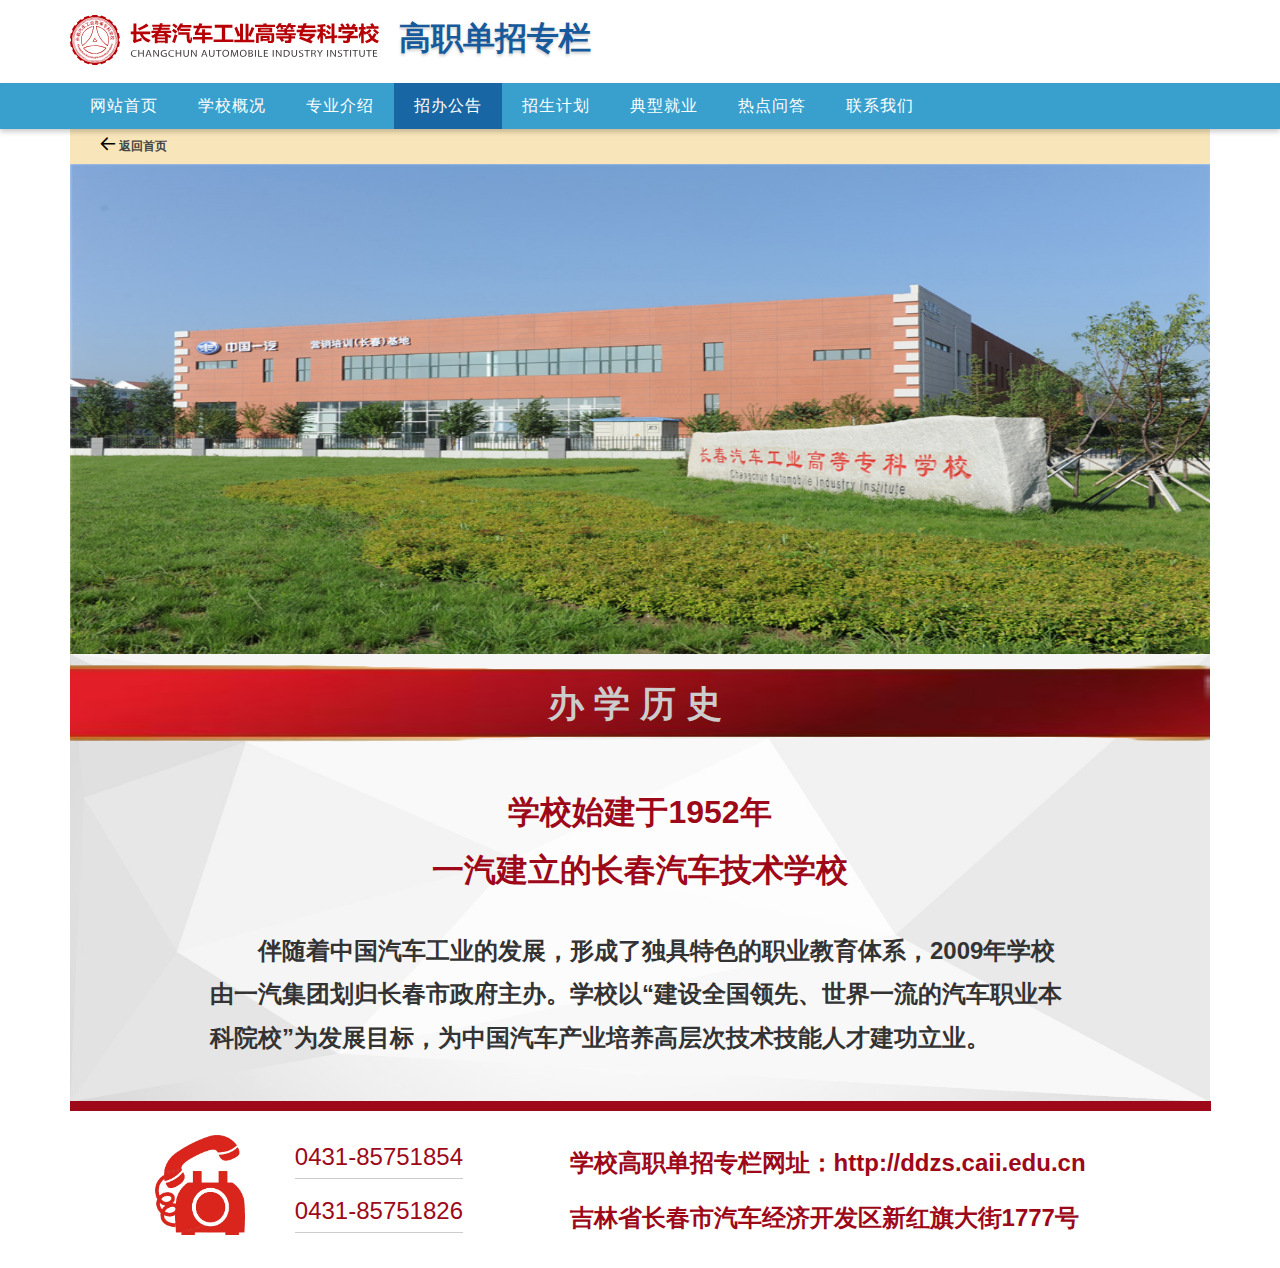
<file: bxls.html>
<!DOCTYPE html>
<html lang="en">

<head>
    <meta charset="UTF-8">
    <meta http-equiv="X-UA-Compatible" content="IE=edge">
    <meta name="viewport" content="width=device-width, initial-scale=1.0">
    <title>办学历史</title>
    <link rel="stylesheet" href="./layui/css/layui.css">
    <link rel="stylesheet" href="./css/cssthink.css" type="text/css" />
    <link rel="stylesheet" href="./css/font-icons.css" type="text/css" />
    <link rel="stylesheet" href="./css/flexslider.css" type="text/css" />
    <link rel="stylesheet" href="./css/style.css" type="text/css" />
    <link rel="stylesheet" href="./css/responsive.css" type="text/css" />
    <link rel="stylesheet" href="./css/bxtj.css">
    <script src="./layui/layui.js"></script>
    <style>
        .bxtj-content .title {
            color: #9D0919;
            text-align: center;
            font-size: 700;
            font-size: 32px;
        }
        .banner {
            background: url(./images/bg25.jpg);
            background-size: 100% 100%;
            height: 490px;
        }
    </style>
</head>

<body>
    <!-- Header -->
    <header id="header">
        <div objid='6002' id="header-wrap">
            <div objid='6003' class="container clearfix">
                <div objid='6004' id="primary-menu-trigger">
                    <div objid='6005' class="icon"></div>
                </div>
                <div objid='6006' id="logo">
                    <a objid='6058' href="http://www.caii.edu.cn" class="light-logo"><img objid='6143'
                            src="./images/logo.svg" alt="Caii Logo"></a>
                    <a objid='6059' href="http://www.caii.edu.cn" class="dark-logo"><img objid='6144'
                            src="./images/logo-dark.svg" alt="Caii Logo"></a>
                </div><!-- #logo end -->
                <h1><a target='_self' objparam='handlink:index.jsp,opentype:_self' tag='_handlinkonly' objid='6060'
                        href="./caii/html/child_ddzs/index.html">高职单招专栏</a></h1>
            </div>
            <!-- Primary Navigation
         ============================================= -->
            <div objid='6007' class="navbox">
                <div objid='6008' class="container">
                    <nav id="primary-menu">
                        <ul objid='6045' objparam='currclass:current,pagesize:8,commonclass:,siteid:child_ddzs'
                            tag='_nav1'>
                            <li><a title='网站首页' class='' target='_self' objid='6061'
                                    href="https://ddzs.caii.edu.cn/caii/html/child_ddzs/index.html">网站首页</a></li>
                            <li><a title='学校概况' class='' target='_self' objid='6061'
                                    href="https://ddzs.caii.edu.cn/caii/html/child_ddzs/child_ddzs_1/child_ddzs_1.html">学校概况</a></li>
                            <li><a title='专业介绍' class='' target='_self' objid='6061'
                                    href="https://ddzs.caii.edu.cn//caii/html/child_ddzs/child_ddzs_3/child_ddzs_3.html">专业介绍</a></li>
                            <li><a title='招办公告' class='current' target='_self' objid='6061'
                                    href="https://ddzs.caii.edu.cn/caii/html/child_ddzs/child_ddzs_4/child_ddzs_4.html">招办公告</a></li>
                            <li><a title='招生计划' class='' target='_self' objid='6061'
                                    href="https://ddzs.caii.edu.cn/caii/html/child_ddzs/child_ddzs_5/child_ddzs_5.html">招生计划</a></li>
                            <li><a title='典型就业' class='' target='_self' objid='6061'
                                    href="https://ddzs.caii.edu.cn/caii/html/child_ddzs/child_ddzs_6/child_ddzs_6.html">典型就业</a></li>
                            <li><a title='热点问答' class='' target='_self' objid='6061'
                                    href="https://ddzs.caii.edu.cn/caii/html/child_ddzs/child_ddzs_7/child_ddzs_7.html">热点问答</a></li>
                            <li><a title='联系我们' class='' target='_self' objid='6061'
                                    href="https://ddzs.caii.edu.cn/caii/html/child_ddzs/child_ddzs_8/child_ddzs_8.html">联系我们</a></li>
                        </ul>
                    </nav>
                </div>
            </div>
        </div>
    </header>
    <div class="container">
        <div class="back">
            <a href="./dzjz-index.html">
                <i class="layui-icon" style="color: #000;font-size: 16px;padding-top: 3px;">&#xe65c</i> 返回首页</a>
        </div>
        <p class="mobile-photo" style="text-align: center";><img src="./images/bxls-bg.png"/></p>
        <div class="m-hide">
            <div class="banner"></div>
            <div class="content">
                <div class="bxtj-title">办学历史</div>
                <div class="bxtj-content">
                    <p class="title">学校始建于1952年</p>
                    <p class="title" style="margin-bottom: 30px;">一汽建立的长春汽车技术学校</p>
                    <p style="text-indent: 2em;font-size: 24px;">
                        伴随着中国汽车工业的发展，形成了独具特色的职业教育体系，2009年学校由一汽集团划归长春市政府主办。学校以“建设全国领先、世界一流的汽车职业本科院校”为发展目标，为中国汽车产业培养高层次技术技能人才建功立业。
                    </p>
                </div>
            </div>
            <!-- 联系电话 -->
            <div class="layui-row layui-col-space1 phone">
                <div class="layui-col-md5">
                    <div class="right-box">
                        <div class="top">
                            <img src="./images/phone.png" alt="" class="fl">
                            <div class="fl">
                                <p class="phone-num">0431-85751854</p>
                                <p class="phone-num">0431-85751826</p>
                            </div>
                        </div>
                    </div>
                </div>
                <!-- <div class="layui-col-md6">
                <div class="img-box">
                    <img src="./images/qq1.png" alt="" class="fl" style="width:48%">
                    <img src="./images/qq2.png" alt="" class="fl" style="margin-left: 10px;width:48%">
                </div>
                <div class="zxq">长春汽高专2023年高职单招咨询群</div>
            </div> -->
                <div class="layui-col-md7 phone-right">
                    <div class="grid-demo grid-demo-bg1">

                        <div class="foot-con">
                            <p>学校高职单招专栏网址：http://ddzs.caii.edu.cn</p>
                            <p>吉林省长春市汽车经济开发区新红旗大街1777号</p>
                        </div>
                    </div>
                </div>
            </div>
        </div>
    </div>
    <script src="./js/jquery.min.js"></script>
    <script src="./js/response.js"></script>
    <script src="./js/jquery.flexslider-min.js"></script>
    <script src="./js/custom.js"></script>
</body>

</html>
</file>
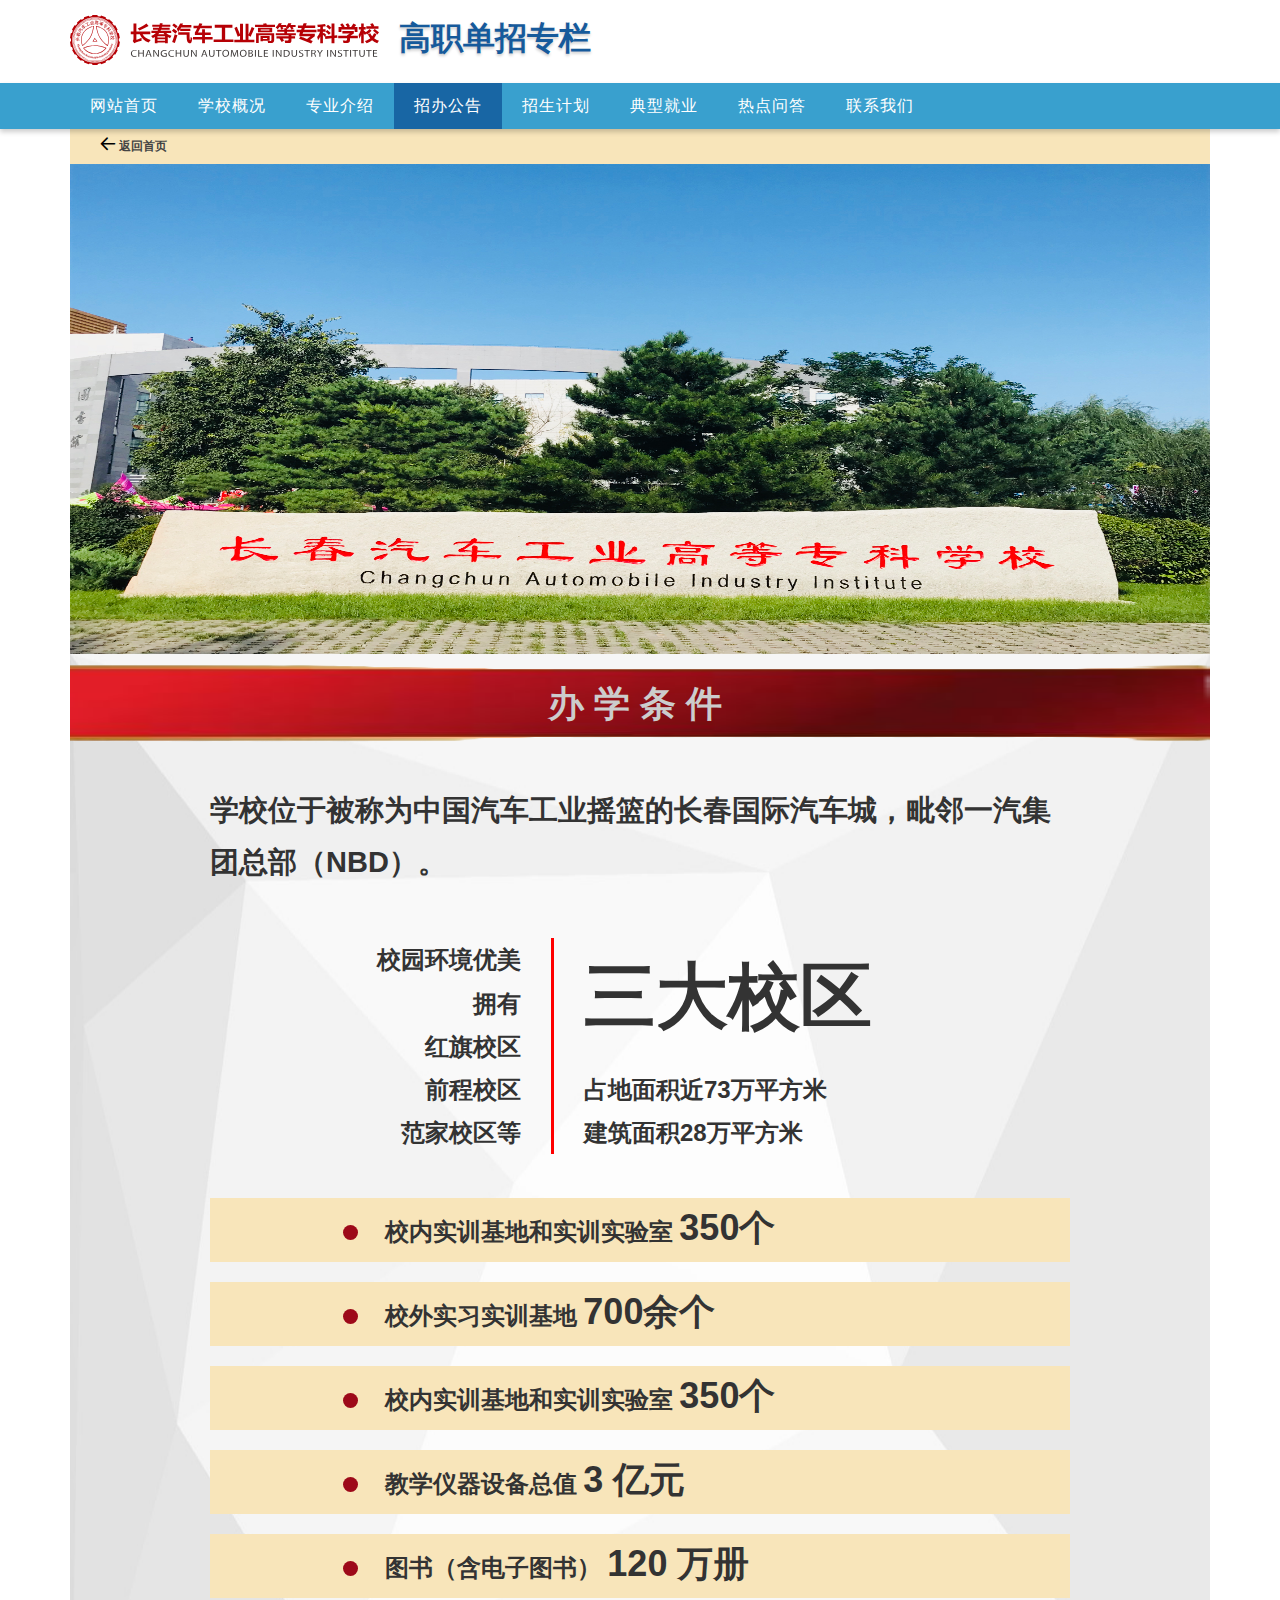
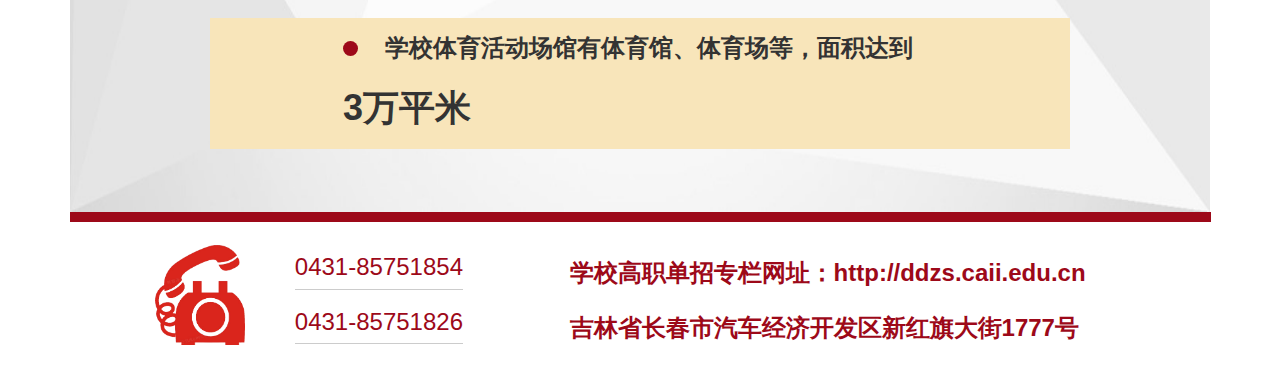
<file: bxtj.html>
<!DOCTYPE html>
<html lang="en">

<head>
    <meta charset="UTF-8">
    <meta http-equiv="X-UA-Compatible" content="IE=edge">
    <meta name="viewport" content="width=device-width, initial-scale=1.0">
    <title>办学条件</title>
    <link rel="stylesheet" href="./layui/css/layui.css">
    <link rel="stylesheet" href="./css/cssthink.css" type="text/css" />
    <link rel="stylesheet" href="./css/font-icons.css" type="text/css" />
    <link rel="stylesheet" href="./css/flexslider.css" type="text/css" />
    <link rel="stylesheet" href="./css/style.css" type="text/css" />
    <link rel="stylesheet" href="./css/responsive.css" type="text/css" />
    <link rel="stylesheet" href="./css/bxtj.css">
    <script src="./layui/layui.js"></script>
</head>

<body>
      <!-- Header -->
      <header id="header">
        <div objid='6002' id="header-wrap">
            <div objid='6003' class="container clearfix">
                <div objid='6004' id="primary-menu-trigger">
                    <div objid='6005' class="icon"></div>
                </div>
                <div objid='6006' id="logo">
                    <a objid='6058' href="http://www.caii.edu.cn" class="light-logo"><img objid='6143'
                            src="./images/logo.svg" alt="Caii Logo"></a>
                    <a objid='6059' href="http://www.caii.edu.cn" class="dark-logo"><img objid='6144'
                            src="./images/logo-dark.svg" alt="Caii Logo"></a>
                </div><!-- #logo end -->
                <h1><a target='_self' objparam='handlink:index.jsp,opentype:_self' tag='_handlinkonly' objid='6060'
                        href="./caii/html/child_ddzs/index.html">高职单招专栏</a></h1>
            </div>
            <!-- Primary Navigation
         ============================================= -->
            <div objid='6007' class="navbox">
                <div objid='6008' class="container">
                    <nav id="primary-menu">
                        <ul objid='6045' objparam='currclass:current,pagesize:8,commonclass:,siteid:child_ddzs'
                            tag='_nav1'>
                            <li><a title='网站首页' class='' target='_self' objid='6061'
                                    href="https://ddzs.caii.edu.cn/caii/html/child_ddzs/index.html">网站首页</a></li>
                            <li><a title='学校概况' class='' target='_self' objid='6061'
                                    href="https://ddzs.caii.edu.cn/caii/html/child_ddzs/child_ddzs_1/child_ddzs_1.html">学校概况</a></li>
                            <li><a title='专业介绍' class='' target='_self' objid='6061'
                                    href="https://ddzs.caii.edu.cn//caii/html/child_ddzs/child_ddzs_3/child_ddzs_3.html">专业介绍</a></li>
                            <li><a title='招办公告' class='current' target='_self' objid='6061'
                                    href="https://ddzs.caii.edu.cn/caii/html/child_ddzs/child_ddzs_4/child_ddzs_4.html">招办公告</a></li>
                            <li><a title='招生计划' class='' target='_self' objid='6061'
                                    href="https://ddzs.caii.edu.cn/caii/html/child_ddzs/child_ddzs_5/child_ddzs_5.html">招生计划</a></li>
                            <li><a title='典型就业' class='' target='_self' objid='6061'
                                    href="https://ddzs.caii.edu.cn/caii/html/child_ddzs/child_ddzs_6/child_ddzs_6.html">典型就业</a></li>
                            <li><a title='热点问答' class='' target='_self' objid='6061'
                                    href="https://ddzs.caii.edu.cn/caii/html/child_ddzs/child_ddzs_7/child_ddzs_7.html">热点问答</a></li>
                            <li><a title='联系我们' class='' target='_self' objid='6061'
                                    href="https://ddzs.caii.edu.cn/caii/html/child_ddzs/child_ddzs_8/child_ddzs_8.html">联系我们</a></li>
                        </ul>
                    </nav>
                </div>
            </div>
        </div>
    </header>

   <div class="clearfix"></div>
    <div class="container">
      <div class="back">
         <a href="./dzjz-index.html">
             <i class="layui-icon" style="color: #000;font-size: 16px;padding-top: 3px;">&#xe65c</i> 返回首页</a>
     </div>
     <p class="mobile-photo" style="text-align: center";><img src="./images/bxtj-bg.png"/></p>
     <div class="m-hide">
       <div class="banner"></div>
       <div class="content">
            <div class="bxtj-title">办学条件</div>
            <div class="bxtj-content">
                   <p style="font-size: 29px;">学校位于被称为中国汽车工业摇篮的长春国际汽车城，毗邻一汽集团总部（NBD）。</p>
                   <div class="middle-content" >
                      <div class="left fl" style="width: 40%;">
                           <p>校园环境优美</p>
                           <p>拥有</p>
                           <p>红旗校区</p>
                           <p>前程校区</p>
                           <p>范家校区等</p>
                      </div>
                      <div class="right fl" >
                         <p class="xq">三大校区</p>
                         <p>占地面积近73万平方米</p>
                         <p>建筑面积28万平方米</p>
                      </div>
                   </div>
                   <div class="bottom-content">
                       <p>
                          <span class="red-point"></span>
                          <span>校内实训基地和实训实验室</span>
                          <span class="big">350个</span>
                       </p>
                       <p>
                        <span class="red-point"></span>
                        <span>校外实习实训基地</span>
                        <span class="big">700余个</span>
                     </p>
                     <p>
                        <span class="red-point"></span>
                        <span>校内实训基地和实训实验室</span>
                        <span class="big">350个</span>
                     </p>
                     <p>
                        <span class="red-point"></span>
                        <span>教学仪器设备总值</span>
                        <span class="big">3 亿元</span>
                     </p>
                     <p>
                        <span class="red-point"></span>
                        <span>图书（含电子图书）</span>
                        <span class="big">120 万册</span>
                     </p>
                     <p style="height: 131px;">
                        <span class="red-point"></span>
                        <span>学校体育活动场馆有体育馆、体育场等，面积达到</span>
                        <span class="big">3万平米</span>
                     </p>
                   </div>
            </div>
       </div>
        <!-- 联系电话 -->
        <div class="layui-row layui-col-space1 phone">
            <div class="layui-col-md5">
             <div class="right-box">
                            <div class="top">
                                <img src="./images/phone.png" alt="" class="fl">
                                 <div class="fl">
                                   <p class="phone-num">0431-85751854</p> 
                                    <p class="phone-num"> 0431-85751826</p>
                            </div>
                     </div>
             </div>
            </div>
            <!-- <div class="layui-col-md6">
                <div class="img-box">
                    <img src="./images/qq1.png" alt="" class="fl" style="width:48%">
                    <img src="./images/qq2.png" alt="" class="fl" style="margin-left: 10px;width:48%">
                </div>
                <div class="zxq">长春汽高专2023年高职单招咨询群</div>
            </div> -->
            <div class="layui-col-md7 phone-right">
                <div class="grid-demo grid-demo-bg1">
                    
                     <div class="foot-con">
                        <p>学校高职单招专栏网址：http://ddzs.caii.edu.cn</p>
                        <p>吉林省长春市汽车经济开发区新红旗大街1777号</p>
                     </div>
                </div>
            </div>
    </div>
    </div>
     </div>
     <script src="./js/jquery.min.js"></script>
     <script src="./js/response.js"></script>
     <script src="./js/jquery.flexslider-min.js"></script>
     <script src="./js/custom.js"></script>
</body>

</html>
</file>
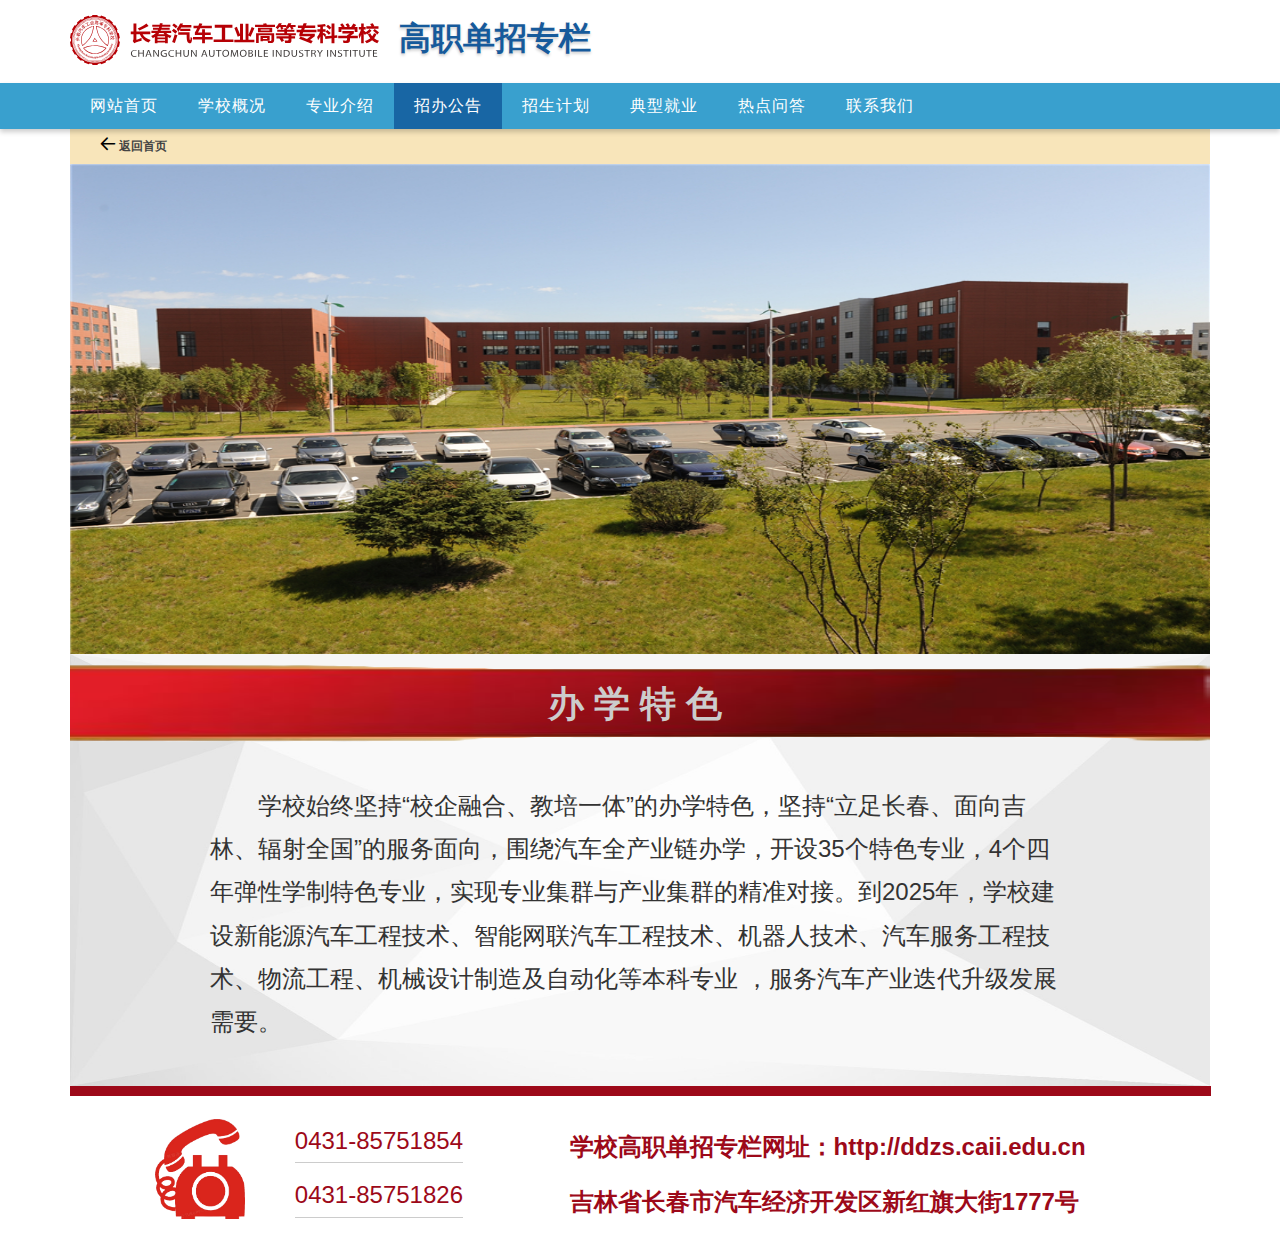
<file: bxts.html>
<!DOCTYPE html>
<html lang="en">

<head>
    <meta charset="UTF-8">
    <meta http-equiv="X-UA-Compatible" content="IE=edge">
    <meta name="viewport" content="width=device-width, initial-scale=1.0">
    <title>办学特色</title>
    <link rel="stylesheet" href="./layui/css/layui.css">
    <link rel="stylesheet" href="./css/cssthink.css" type="text/css" />
    <link rel="stylesheet" href="./css/font-icons.css" type="text/css" />
    <link rel="stylesheet" href="./css/flexslider.css" type="text/css" />
    <link rel="stylesheet" href="./css/style.css" type="text/css" />
    <link rel="stylesheet" href="./css/responsive.css" type="text/css" />
    <link rel="stylesheet" href="./css/bxtj.css">
    <script src="./layui/layui.js"></script>
    <style>
        .bxtj-content {
            font-weight: normal;
        }

        .bxts-content p {
            font-size: 16px;
            margin-top: 20px;
        }

        .bxts-content .layui-col-md4 {
            padding: 24px
        }

        .banner {
            background: url("./images/big-bg4.jpg");
            background-size: 100% 100%;
        }
    </style>
</head>

<body>
    <!-- Header -->
    <header id="header">
        <div objid='6002' id="header-wrap">
            <div objid='6003' class="container clearfix">
                <div objid='6004' id="primary-menu-trigger">
                    <div objid='6005' class="icon"></div>
                </div>
                <div objid='6006' id="logo">
                    <a objid='6058' href="http://www.caii.edu.cn" class="light-logo"><img objid='6143'
                            src="./images/logo.svg" alt="Caii Logo"></a>
                    <a objid='6059' href="http://www.caii.edu.cn" class="dark-logo"><img objid='6144'
                            src="./images/logo-dark.svg" alt="Caii Logo"></a>
                </div><!-- #logo end -->
                <h1><a target='_self' objparam='handlink:index.jsp,opentype:_self' tag='_handlinkonly' objid='6060'
                        href="./caii/html/child_ddzs/index.html">高职单招专栏</a></h1>
            </div>
            <!-- Primary Navigation
         ============================================= -->
            <div objid='6007' class="navbox">
                <div objid='6008' class="container">
                    <nav id="primary-menu">
                        <ul objid='6045' objparam='currclass:current,pagesize:8,commonclass:,siteid:child_ddzs'
                            tag='_nav1'>
                            <li><a title='网站首页' class='' target='_self' objid='6061'
                                    href="https://ddzs.caii.edu.cn/caii/html/child_ddzs/index.html">网站首页</a></li>
                            <li><a title='学校概况' class='' target='_self' objid='6061'
                                    href="https://ddzs.caii.edu.cn/caii/html/child_ddzs/child_ddzs_1/child_ddzs_1.html">学校概况</a></li>
                            <li><a title='专业介绍' class='' target='_self' objid='6061'
                                    href="https://ddzs.caii.edu.cn//caii/html/child_ddzs/child_ddzs_3/child_ddzs_3.html">专业介绍</a></li>
                            <li><a title='招办公告' class='current' target='_self' objid='6061'
                                    href="https://ddzs.caii.edu.cn/caii/html/child_ddzs/child_ddzs_4/child_ddzs_4.html">招办公告</a></li>
                            <li><a title='招生计划' class='' target='_self' objid='6061'
                                    href="https://ddzs.caii.edu.cn/caii/html/child_ddzs/child_ddzs_5/child_ddzs_5.html">招生计划</a></li>
                            <li><a title='典型就业' class='' target='_self' objid='6061'
                                    href="https://ddzs.caii.edu.cn/caii/html/child_ddzs/child_ddzs_6/child_ddzs_6.html">典型就业</a></li>
                            <li><a title='热点问答' class='' target='_self' objid='6061'
                                    href="https://ddzs.caii.edu.cn/caii/html/child_ddzs/child_ddzs_7/child_ddzs_7.html">热点问答</a></li>
                            <li><a title='联系我们' class='' target='_self' objid='6061'
                                    href="https://ddzs.caii.edu.cn/caii/html/child_ddzs/child_ddzs_8/child_ddzs_8.html">联系我们</a></li>
                        </ul>
                    </nav>
                </div>
            </div>
        </div>
    </header>
    <div class="container">
        <div class="back">
            <a href="./dzjz-index.html">
                <i class="layui-icon" style="color: #000;font-size: 16px;padding-top: 3px;">&#xe65c</i> 返回首页</a>
        </div>
        <p class="mobile-photo" style="text-align: center" ;><img src="./images/bxts-bg.png" /></p>
        <div class="m-hide">


            <div class="banner"></div>
            <div class="content">
                <div class="bxtj-title">办学特色</div>
                <div class="bxtj-content">
                    <p style="text-indent: 2em;font-size: 24px;">
                        学校始终坚持“校企融合、教培一体”的办学特色，坚持“立足长春、面向吉林、辐射全国”的服务面向，围绕汽车全产业链办学，开设35个特色专业，4个四年弹性学制特色专业，实现专业集群与产业集群的精准对接。到2025年，学校建设新能源汽车工程技术、智能网联汽车工程技术、机器人技术、汽车服务工程技术、物流工程、机械设计制造及自动化等本科专业
                        ，服务汽车产业迭代升级发展需要。</p>
                </div>
            </div>
            <!-- 联系电话 -->
            <div class="layui-row layui-col-space1 phone">
                <div class="layui-col-md5">
                    <div class="right-box">
                        <div class="top">
                            <img src="./images/phone.png" alt="" class="fl">
                            <div class="fl">
                                <p class="phone-num">0431-85751854</p>
                                <p class="phone-num">0431-85751826</p>
                            </div>
                        </div>
                    </div>
                </div>
                <!-- <div class="layui-col-md6">
                <div class="img-box">
                    <img src="./images/qq1.png" alt="" class="fl" style="width:48%">
                    <img src="./images/qq2.png" alt="" class="fl" style="margin-left: 10px;width:48%">
                </div>
                <div class="zxq">长春汽高专2023年高职单招咨询群</div>
            </div> -->
                <div class="layui-col-md7 phone-right">
                    <div class="grid-demo grid-demo-bg1">

                        <div class="foot-con">
                            <p>学校高职单招专栏网址：http://ddzs.caii.edu.cn</p>
                            <p>吉林省长春市汽车经济开发区新红旗大街1777号</p>
                        </div>
                    </div>
                </div>
            </div>
        </div>
    </div>
    <script src="./js/jquery.min.js"></script>
    <script src="./js/response.js"></script>
     <script src="./js/jquery.flexslider-min.js"></script>
     <script src="./js/custom.js"></script>
</body>
  
</html>
</file>
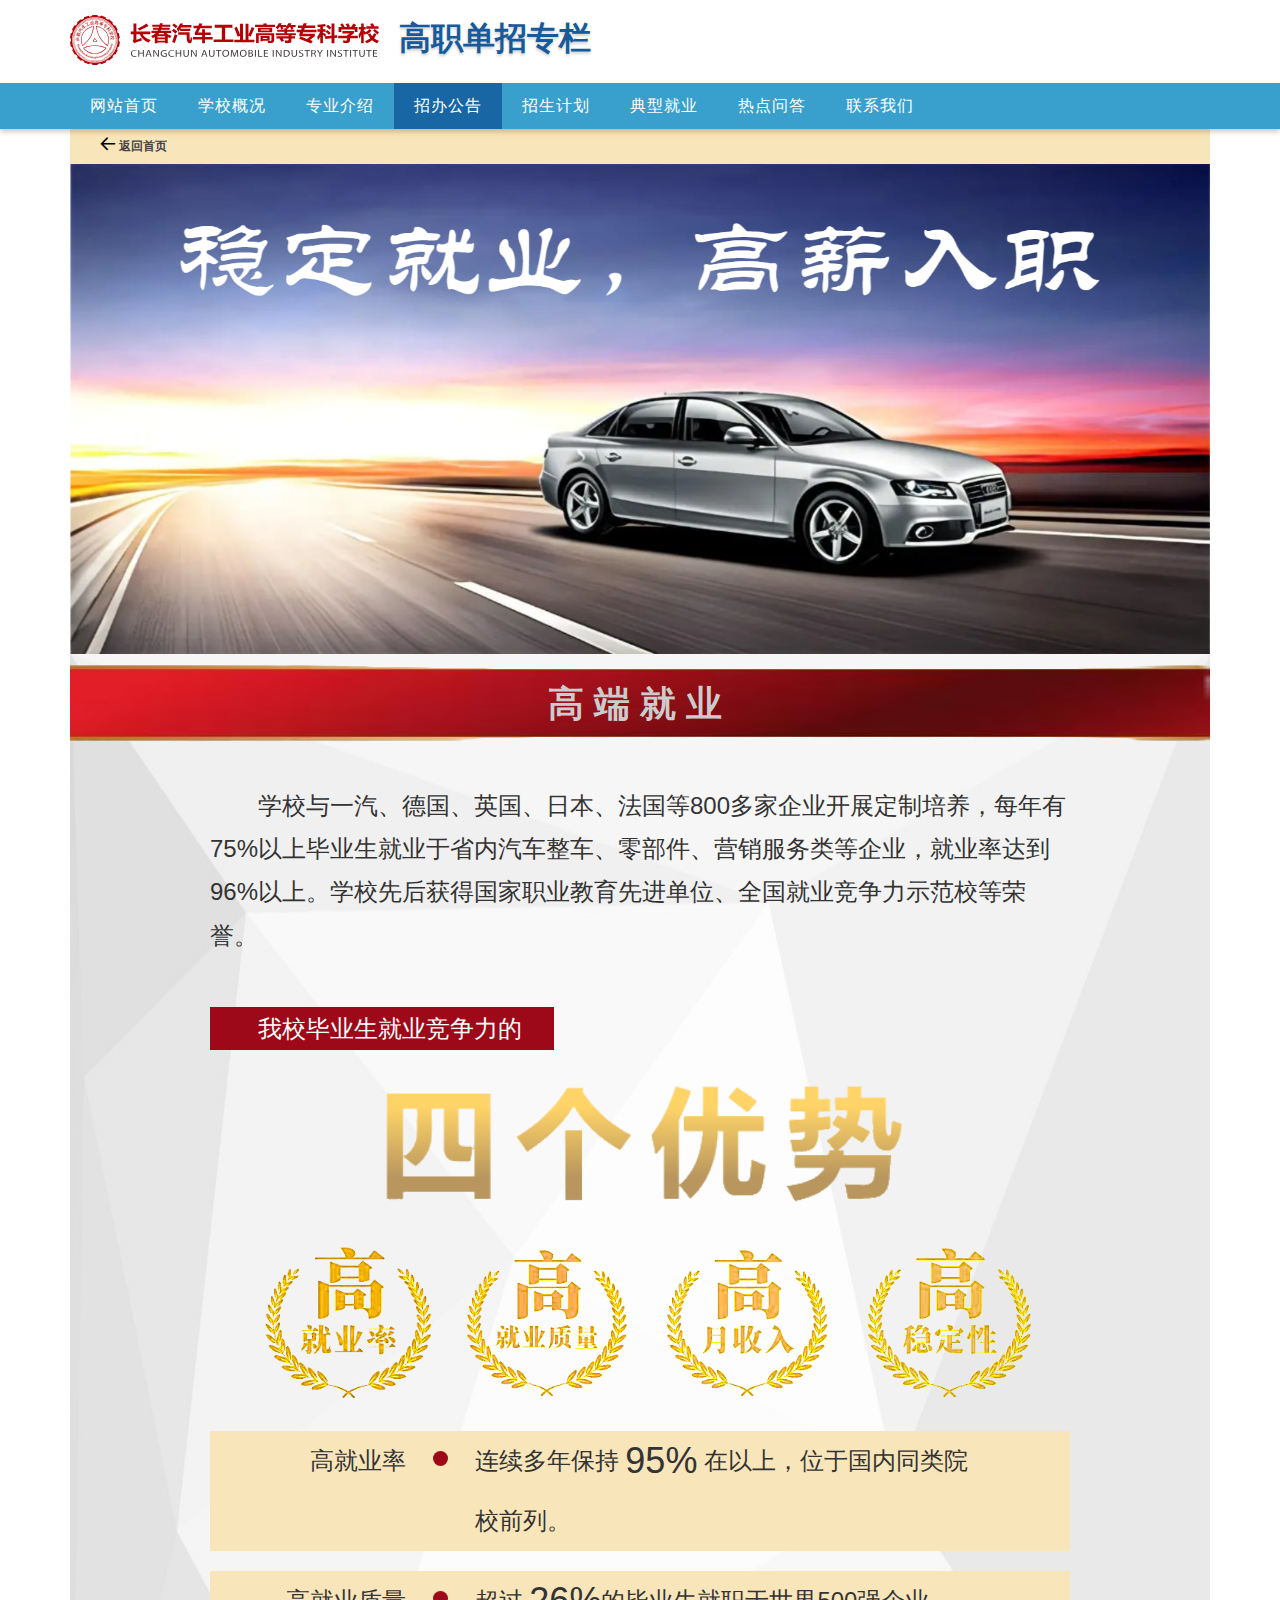
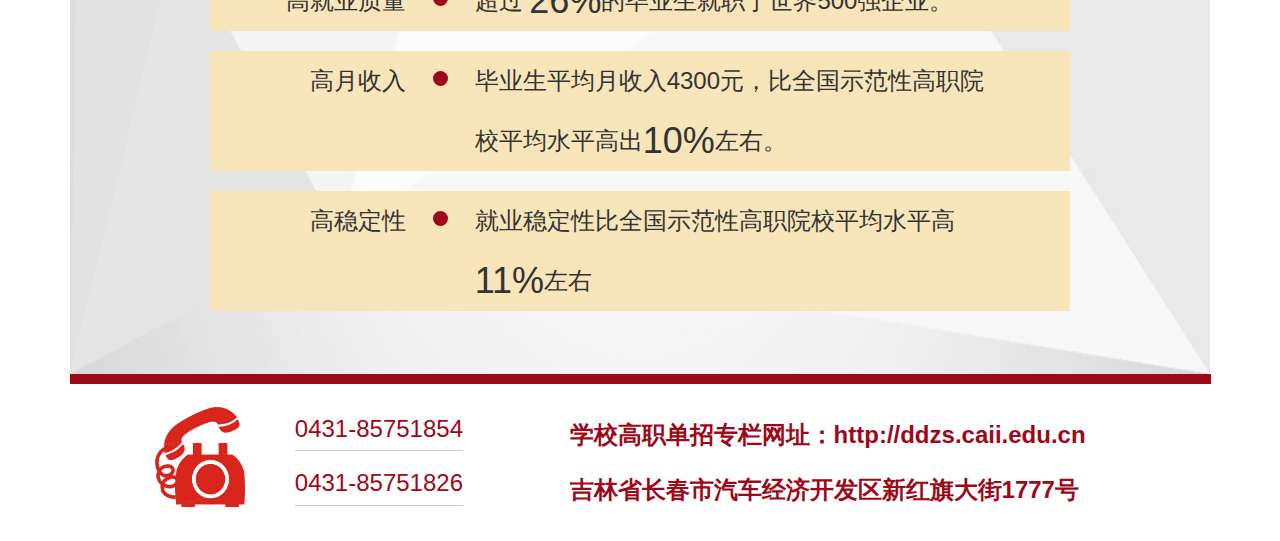
<file: gdjy.html>
<!DOCTYPE html>
<html lang="en">

<head>
    <meta charset="UTF-8">
    <meta http-equiv="X-UA-Compatible" content="IE=edge">
    <meta name="viewport" content="width=device-width, initial-scale=1.0">
    <title>高端就业</title>
    <link rel="stylesheet" href="./layui/css/layui.css">
    <link rel="stylesheet" href="./css/cssthink.css" type="text/css" />
    <link rel="stylesheet" href="./css/font-icons.css" type="text/css" />
    <link rel="stylesheet" href="./css/flexslider.css" type="text/css" />
    <link rel="stylesheet" href="./css/style.css" type="text/css" />
    <link rel="stylesheet" href="./css/responsive.css" type="text/css" />
    <link rel="stylesheet" href="./css/bxtj.css">
    <script src="./layui/layui.js"></script>
    <style>
        .banner {
            background: url(./images/gdjy1.png);
            background-size: 100% 100%;
        }

        .bxtj-content {
            font-size: 24px;
            font-weight: normal;
        }

        .title {
            text-indent: 2em;
        }

        .middle-content {
            margin-top: 50px;
            height: auto;
        }

        .middle-content .tag {
            background-color: #9D0919;
            color: #fff;
            width: 40%;
            text-indent: 2em;
        }

        .middle-content .sgys {
            text-align: center;
            margin-top: 20px;
        }

        .sgys img {
            display: inline-block;
            width: 540px;
        }

        .title-tag {
            margin: 30px 10px;
            text-align: center;
        }

        .title-tag img {
            width: 20%;
            display: inline-block;
            margin-right: 3%;
        }

        .bottom-content span {
            vertical-align: top;
        }

        .red-point {
            margin: 20px;
        }

        .bottom-content p {
            padding: 0 0px;
        }
    </style>
</head>

<body>
    <!-- Header -->
    <header id="header">
        <div objid='6002' id="header-wrap">
            <div objid='6003' class="container clearfix">
                <div objid='6004' id="primary-menu-trigger">
                    <div objid='6005' class="icon"></div>
                </div>
                <div objid='6006' id="logo">
                    <a objid='6058' href="http://www.caii.edu.cn" class="light-logo"><img objid='6143'
                            src="./images/logo.svg" alt="Caii Logo"></a>
                    <a objid='6059' href="http://www.caii.edu.cn" class="dark-logo"><img objid='6144'
                            src="./images/logo-dark.svg" alt="Caii Logo"></a>
                </div><!-- #logo end -->
                <h1><a target='_self' objparam='handlink:index.jsp,opentype:_self' tag='_handlinkonly' objid='6060'
                        href="./caii/html/child_ddzs/index.html">高职单招专栏</a></h1>
            </div>
            <!-- Primary Navigation
         ============================================= -->
            <div objid='6007' class="navbox">
                <div objid='6008' class="container">
                    <nav id="primary-menu">
                        <ul objid='6045' objparam='currclass:current,pagesize:8,commonclass:,siteid:child_ddzs'
                            tag='_nav1'>
                            <li><a title='网站首页' class='' target='_self' objid='6061'
                                    href="https://ddzs.caii.edu.cn/caii/html/child_ddzs/index.html">网站首页</a></li>
                            <li><a title='学校概况' class='' target='_self' objid='6061'
                                    href="https://ddzs.caii.edu.cn/caii/html/child_ddzs/child_ddzs_1/child_ddzs_1.html">学校概况</a></li>
                            <li><a title='专业介绍' class='' target='_self' objid='6061'
                                    href="https://ddzs.caii.edu.cn//caii/html/child_ddzs/child_ddzs_3/child_ddzs_3.html">专业介绍</a></li>
                            <li><a title='招办公告' class='current' target='_self' objid='6061'
                                    href="https://ddzs.caii.edu.cn/caii/html/child_ddzs/child_ddzs_4/child_ddzs_4.html">招办公告</a></li>
                            <li><a title='招生计划' class='' target='_self' objid='6061'
                                    href="https://ddzs.caii.edu.cn/caii/html/child_ddzs/child_ddzs_5/child_ddzs_5.html">招生计划</a></li>
                            <li><a title='典型就业' class='' target='_self' objid='6061'
                                    href="https://ddzs.caii.edu.cn/caii/html/child_ddzs/child_ddzs_6/child_ddzs_6.html">典型就业</a></li>
                            <li><a title='热点问答' class='' target='_self' objid='6061'
                                    href="https://ddzs.caii.edu.cn/caii/html/child_ddzs/child_ddzs_7/child_ddzs_7.html">热点问答</a></li>
                            <li><a title='联系我们' class='' target='_self' objid='6061'
                                    href="https://ddzs.caii.edu.cn/caii/html/child_ddzs/child_ddzs_8/child_ddzs_8.html">联系我们</a></li>
                        </ul>
                    </nav>
                </div>
            </div>
        </div>
    </header>

    <div class="clearfix"></div>

    <!-- <div class="nav">
        <img src="./images/logo-dark.svg" alt="" id="logo-nav"> 
        
    </div> -->
    <div class="container">
        <div class="back">
            <a href="./dzjz-index.html">
                <i class="layui-icon" style="color: #000;font-size: 16px;padding-top: 3px;">&#xe65c</i> 返回首页</a>
        </div>
        <p class="mobile-photo" style="text-align: center" ;><img src="./images/gdjy-bg.png" /></p>
        <div class="m-hide">
            <div class="banner"></div>
            <div class="content">
                <div class="bxtj-title">高端就业</div>
                <div class="bxtj-content">
                    <p class="title">
                        学校与一汽、德国、英国、日本、法国等800多家企业开展定制培养，每年有75%以上毕业生就业于省内汽车整车、零部件、营销服务类等企业，就业率达到96%以上。学校先后获得国家职业教育先进单位、全国就业竞争力示范校等荣誉。
                    </p>
                    <div class="middle-content">
                        <p class="tag">我校毕业生就业竞争力的</p>
                        <div class="sgys"><img src="./images/sgys.png" alt=""></div>
                        <div class="title-tag">
                            <img src="./images/gjy2.png" alt="" style="margin-left: 40px;">
                            <img src="./images/gzl2.png" alt="">
                            <img src="./images/gsr2.png" alt="">
                            <img src="./images/gwd2.png" alt="">
                        </div>
                    </div>
                    <div class="bottom-content">
                        <p>
                            <span style="display:inline-block;width: 30%; text-align: right;">高就业率
                                <span class="red-point"></span>
                            </span>
                            <span style="display:inline-block;width:60%">连续多年保持
                                <span class="big">95%</span>
                                在以上，位于国内同类院校前列。
                            </span>

                        </p>
                        <p>
                            <span style="display:inline-block;width: 30%; text-align: right;">高就业质量
                                <span class="red-point"></span>
                            </span>
                            <span style="display:inline-block;width:60%">超过 <span class="big">26%</span>的毕业生就职于世界500强企业。
                            </span>
                        </p>
                        <p>
                            <span style="display:inline-block;width: 30%; text-align: right;">高月收入
                                <span class="red-point"></span>
                            </span>
                            <span style="display:inline-block;width:60%">毕业生平均月收入4300元，比全国示范性高职院校平均水平高出<span
                                    class="big">10%</span>左右。
                            </span>
                        </p>
                        <p>
                            <span style="display:inline-block;width: 30%; text-align: right;"> 高稳定性
                                <span class="red-point"></span>
                            </span>
                            <span style="display:inline-block;width:60%">就业稳定性比全国示范性高职院校平均水平高 <span
                                    class="big">11%</span>左右
                            </span>

                        </p>

                    </div>
                </div>
            </div>
            <!-- 联系电话 -->
            <div class="layui-row layui-col-space1 phone">
                <div class="layui-col-md5">
                    <div class="right-box">
                        <div class="top">
                            <img src="./images/phone.png" alt="" class="fl">
                            <div class="fl">
                                <p class="phone-num">0431-85751854</p>
                                <p class="phone-num"> 0431-85751826</p>
                            </div>
                        </div>
                    </div>
                </div>
                <!-- <div class="layui-col-md6">
                <div class="img-box">
                    <img src="./images/qq1.png" alt="" class="fl" style="width:48%">
                    <img src="./images/qq2.png" alt="" class="fl" style="margin-left: 10px;width:48%">
                </div>
                <div class="zxq">长春汽高专2023年高职单招咨询群</div>
            </div> -->
                <div class="layui-col-md7 phone-right">
                    <div class="grid-demo grid-demo-bg1">

                        <div class="foot-con">
                            <p>学校高职单招专栏网址：http://ddzs.caii.edu.cn</p>
                            <p>吉林省长春市汽车经济开发区新红旗大街1777号</p>
                        </div>
                    </div>
                </div>
            </div>
        </div>
    </div>
     <script src="./js/jquery.min.js"></script>
     <script src="./js/response.js"></script>
     <script src="./js/jquery.flexslider-min.js"></script>
     <script src="./js/custom.js"></script>
</body>

</html>
</file>
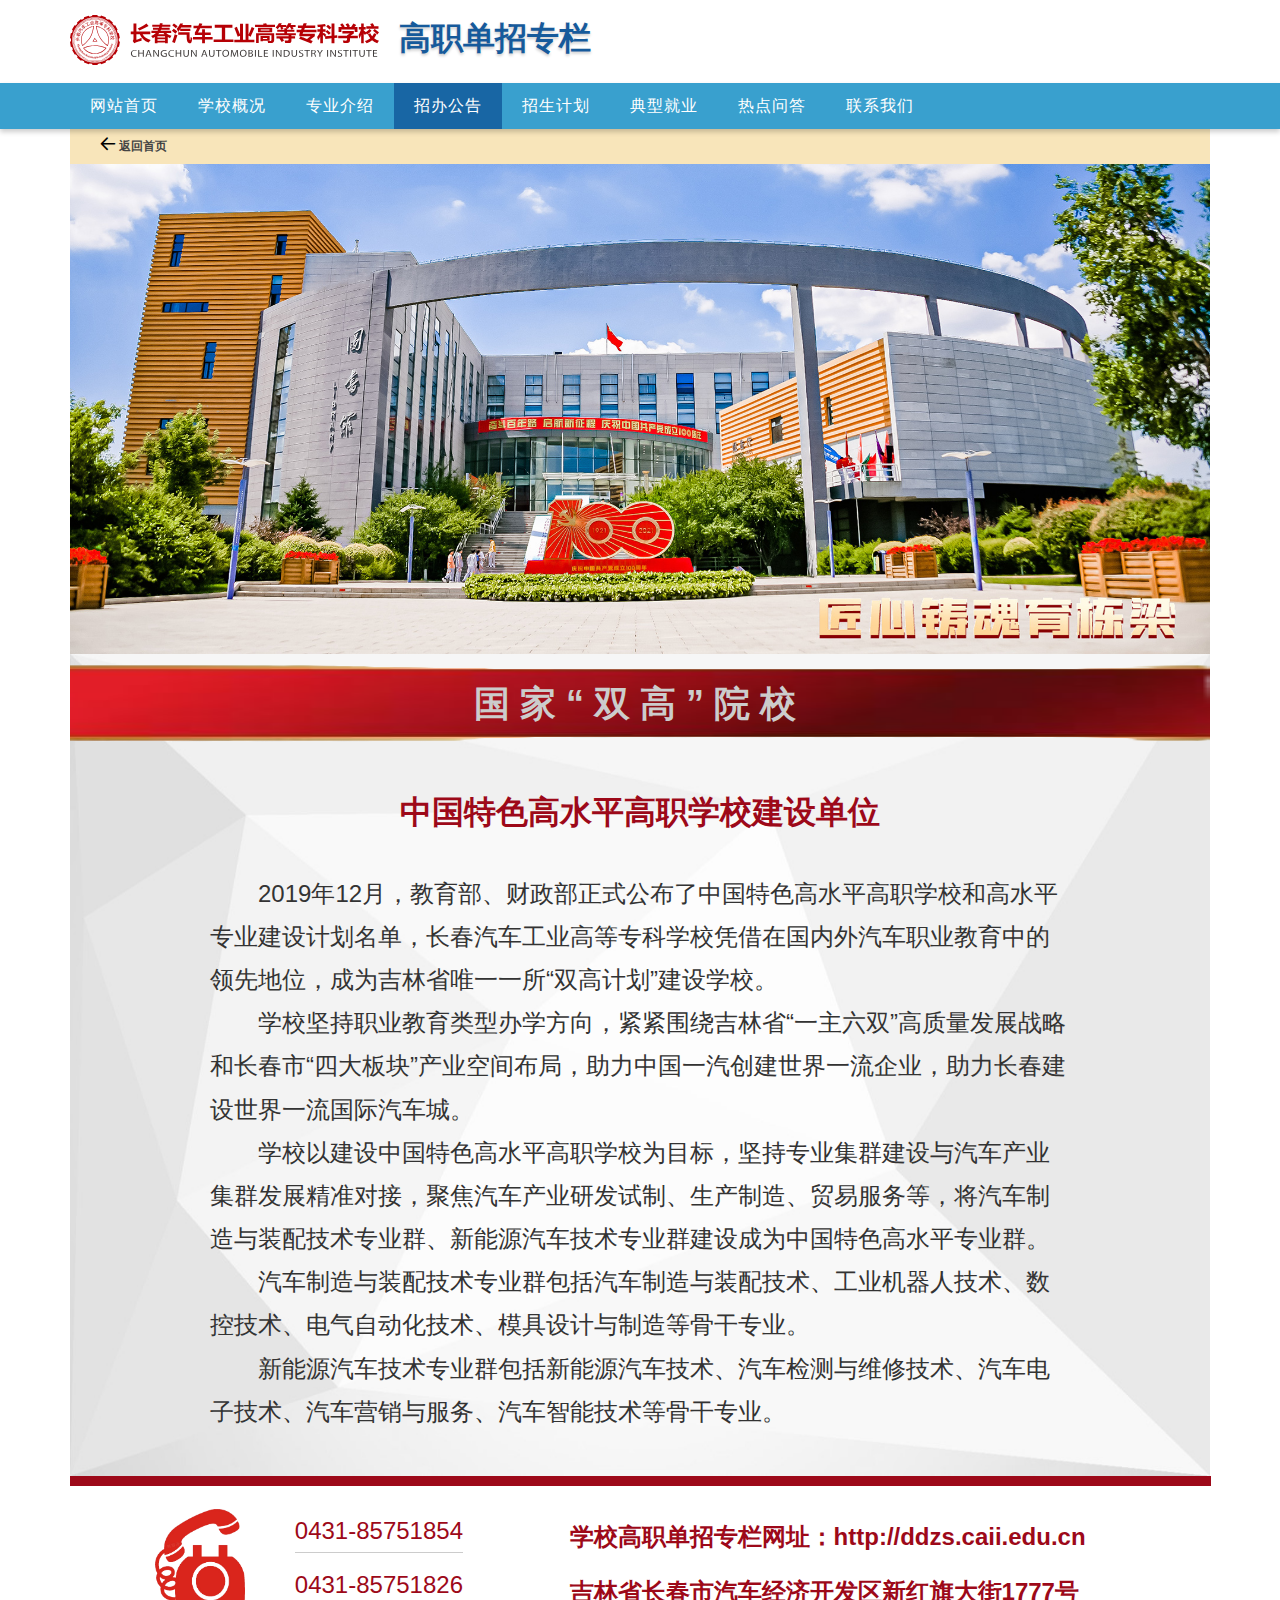
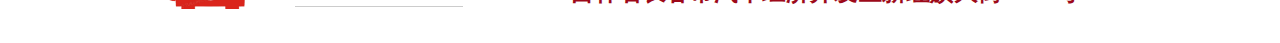
<file: gjsg.html>
<!DOCTYPE html>
<html lang="en">

<head>
    <meta charset="UTF-8">
    <meta http-equiv="X-UA-Compatible" content="IE=edge">
    <meta name="viewport" content="width=device-width, initial-scale=1.0">
    <title>国家“双高”院校</title>
    <link rel="stylesheet" href="./layui/css/layui.css">
    <link rel="stylesheet" href="./css/cssthink.css" type="text/css" />
    <link rel="stylesheet" href="./css/font-icons.css" type="text/css" />
    <link rel="stylesheet" href="./css/flexslider.css" type="text/css" />
    <link rel="stylesheet" href="./css/style.css" type="text/css" />
    <link rel="stylesheet" href="./css/responsive.css" type="text/css" />
    <link rel="stylesheet" href="./css/bxtj.css">
    <script src="./layui/layui.js"></script>
    <style>
        .bxtj-content .title {
            color: #9D0919;
            text-align: center;
            font-size: 700;
            font-size: 32px;
        }
        .bxtj-content .bottom p{
             font-weight: normal;
        }
        .banner{
            background: url("./images/banx5.jpg");
            background-size: 100% 100%;
        }
    </style>
</head>

<body>
    <!-- Header -->
    <header id="header">
        <div objid='6002' id="header-wrap">
            <div objid='6003' class="container clearfix">
                <div objid='6004' id="primary-menu-trigger">
                    <div objid='6005' class="icon"></div>
                </div>
                <div objid='6006' id="logo">
                    <a objid='6058' href="http://www.caii.edu.cn" class="light-logo"><img objid='6143'
                            src="./images/logo.svg" alt="Caii Logo"></a>
                    <a objid='6059' href="http://www.caii.edu.cn" class="dark-logo"><img objid='6144'
                            src="./images/logo-dark.svg" alt="Caii Logo"></a>
                </div><!-- #logo end -->
                <h1><a target='_self' objparam='handlink:index.jsp,opentype:_self' tag='_handlinkonly' objid='6060'
                        href="./caii/html/child_ddzs/index.html">高职单招专栏</a></h1>
            </div>
            <!-- Primary Navigation
         ============================================= -->
            <div objid='6007' class="navbox">
                <div objid='6008' class="container">
                    <nav id="primary-menu">
                        <ul objid='6045' objparam='currclass:current,pagesize:8,commonclass:,siteid:child_ddzs'
                            tag='_nav1'>
                            <li><a title='网站首页' class='' target='_self' objid='6061'
                                    href="https://ddzs.caii.edu.cn/caii/html/child_ddzs/index.html">网站首页</a></li>
                            <li><a title='学校概况' class='' target='_self' objid='6061'
                                    href="https://ddzs.caii.edu.cn/caii/html/child_ddzs/child_ddzs_1/child_ddzs_1.html">学校概况</a></li>
                            <li><a title='专业介绍' class='' target='_self' objid='6061'
                                    href="https://ddzs.caii.edu.cn//caii/html/child_ddzs/child_ddzs_3/child_ddzs_3.html">专业介绍</a></li>
                            <li><a title='招办公告' class='current' target='_self' objid='6061'
                                    href="https://ddzs.caii.edu.cn/caii/html/child_ddzs/child_ddzs_4/child_ddzs_4.html">招办公告</a></li>
                            <li><a title='招生计划' class='' target='_self' objid='6061'
                                    href="https://ddzs.caii.edu.cn/caii/html/child_ddzs/child_ddzs_5/child_ddzs_5.html">招生计划</a></li>
                            <li><a title='典型就业' class='' target='_self' objid='6061'
                                    href="https://ddzs.caii.edu.cn/caii/html/child_ddzs/child_ddzs_6/child_ddzs_6.html">典型就业</a></li>
                            <li><a title='热点问答' class='' target='_self' objid='6061'
                                    href="https://ddzs.caii.edu.cn/caii/html/child_ddzs/child_ddzs_7/child_ddzs_7.html">热点问答</a></li>
                            <li><a title='联系我们' class='' target='_self' objid='6061'
                                    href="https://ddzs.caii.edu.cn/caii/html/child_ddzs/child_ddzs_8/child_ddzs_8.html">联系我们</a></li>
                        </ul>
                    </nav>
                </div>
            </div>
        </div>
    </header>
    <div class="container">
        <div class="back">
            <a href="./dzjz-index.html">
                <i class="layui-icon" style="color: #000;font-size: 16px;padding-top: 3px;">&#xe65c</i> 返回首页</a>
        </div>
        <p class="mobile-photo" style="text-align: center";><img src="./images/gjsg-bg.png" /></p>
        <div class="m-hide">
        <div class="banner"></div>
        <div class="content">
            <div class="bxtj-title">国家“双高”院校</div>
            <div class="bxtj-content">
                <p class="title" style="margin-bottom: 30px;">中国特色高水平高职学校建设单位</p>
                <div class="bottom">
                    <p style="text-indent: 2em;font-size: 24px;">
                        2019年12月，教育部、财政部正式公布了中国特色高水平高职学校和高水平专业建设计划名单，长春汽车工业高等专科学校凭借在国内外汽车职业教育中的领先地位，成为吉林省唯一一所“双高计划”建设学校。
                    </p>
                    <p style="text-indent: 2em;font-size: 24px;">
                        学校坚持职业教育类型办学方向，紧紧围绕吉林省“一主六双”高质量发展战略和长春市“四大板块”产业空间布局，助力中国一汽创建世界一流企业，助力长春建设世界一流国际汽车城。</p>

                    <p style="text-indent: 2em;font-size: 24px;">
                        学校以建设中国特色高水平高职学校为目标，坚持专业集群建设与汽车产业集群发展精准对接，聚焦汽车产业研发试制、生产制造、贸易服务等，将汽车制造与装配技术专业群、新能源汽车技术专业群建设成为中国特色高水平专业群。
                    </p>
                    <p style="text-indent: 2em;font-size: 24px;">
                        汽车制造与装配技术专业群包括汽车制造与装配技术、工业机器人技术、数控技术、电气自动化技术、模具设计与制造等骨干专业。</p>
                    <p style="text-indent: 2em;font-size: 24px;">
                        新能源汽车技术专业群包括新能源汽车技术、汽车检测与维修技术、汽车电子技术、汽车营销与服务、汽车智能技术等骨干专业。</p>
                </div>
            </div>
        </div>
        <!-- 联系电话 -->
        <div class="layui-row layui-col-space1 phone">
            <div class="layui-col-md5">
                <div class="right-box">
                    <div class="top">
                        <img src="./images/phone.png" alt="" class="fl">
                        <div class="fl">
                            <p class="phone-num">0431-85751854</p>
                            <p class="phone-num">0431-85751826</p>
                        </div>
                    </div>
                </div>
            </div>
            <!-- <div class="layui-col-md6">
                <div class="img-box">
                    <img src="./images/qq1.png" alt="" class="fl" style="width:48%">
                    <img src="./images/qq2.png" alt="" class="fl" style="margin-left: 10px;width:48%">
                </div>
                <div class="zxq">长春汽高专2023年高职单招咨询群</div>
            </div> -->
            <div class="layui-col-md7 phone-right">
                <div class="grid-demo grid-demo-bg1">

                    <div class="foot-con">
                        <p>学校高职单招专栏网址：http://ddzs.caii.edu.cn</p>
                        <p>吉林省长春市汽车经济开发区新红旗大街1777号</p>
                    </div>
                </div>
            </div>
        </div>
        </div>
    </div>
    <script src="./js/jquery.min.js"></script>
    <script src="./js/response.js"></script>
    <script src="./js/jquery.flexslider-min.js"></script>
    <script src="./js/custom.js"></script>
</body>

</html>
</file>
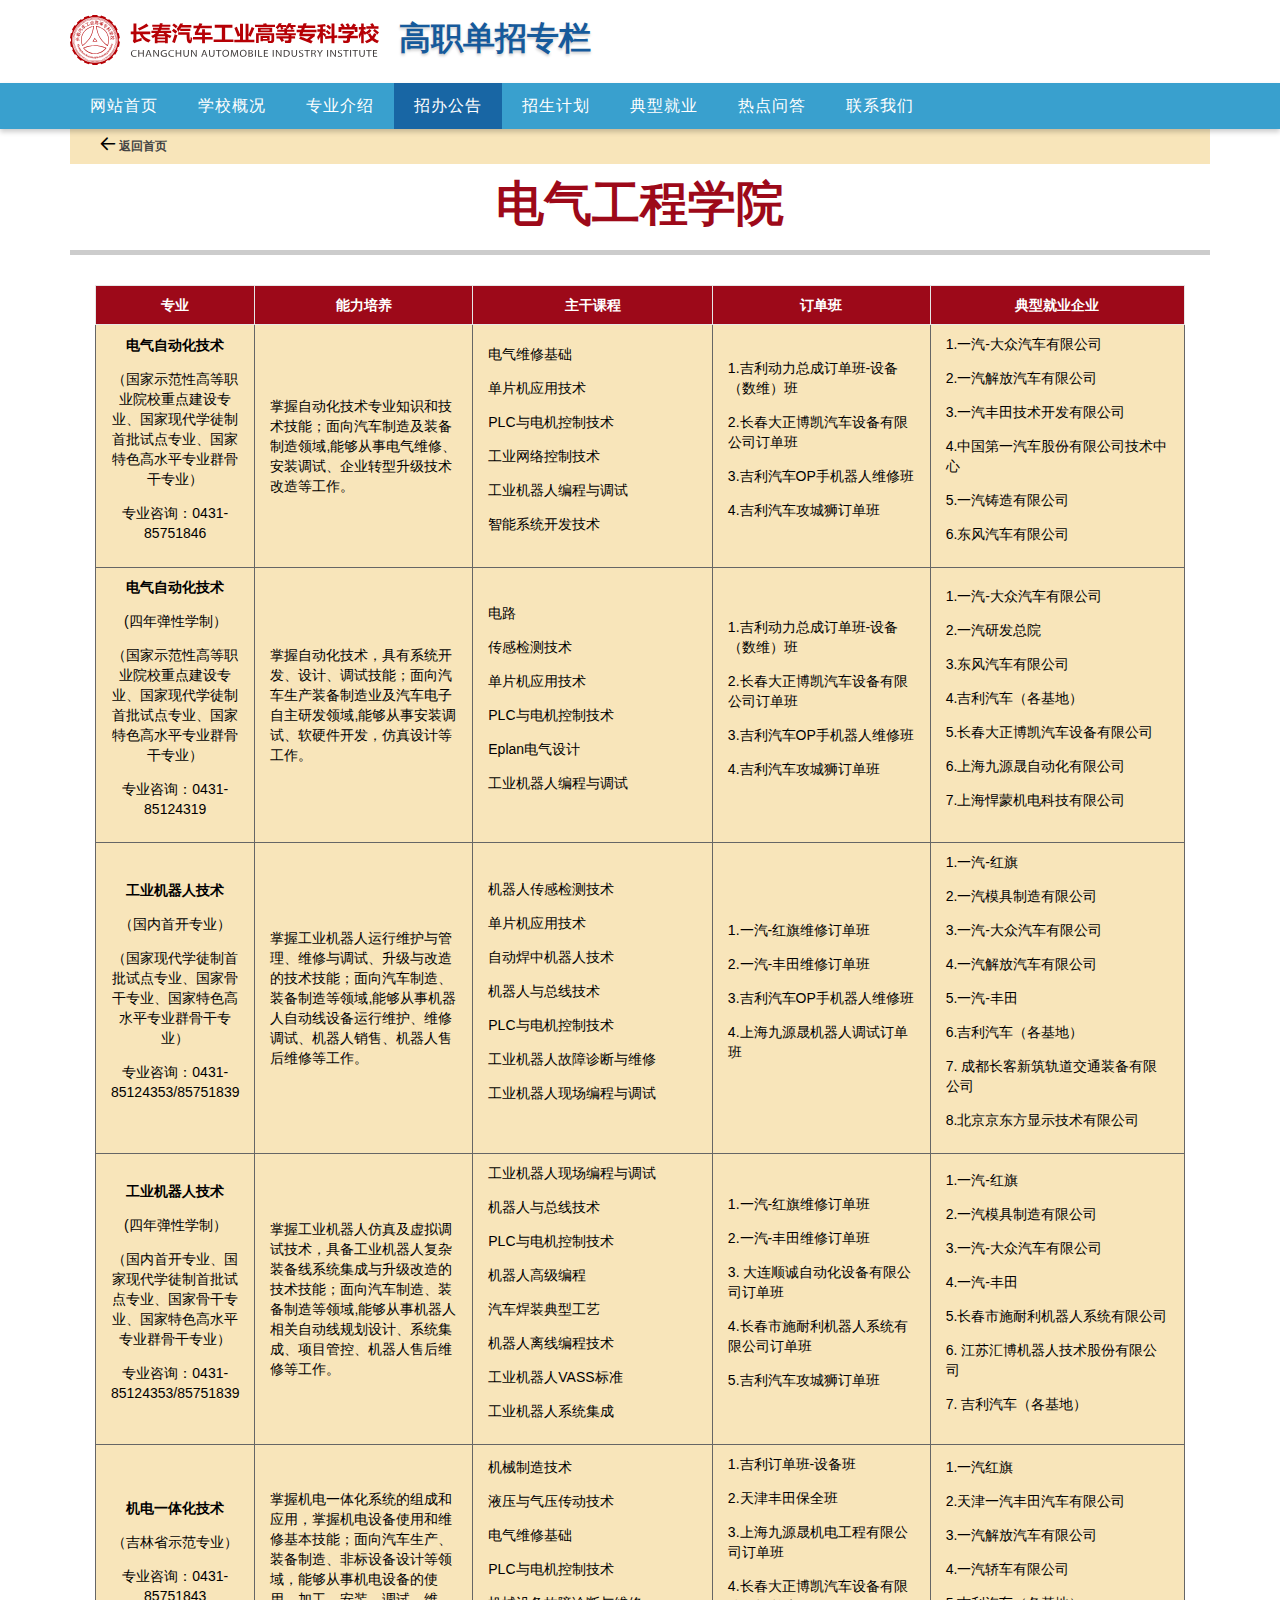
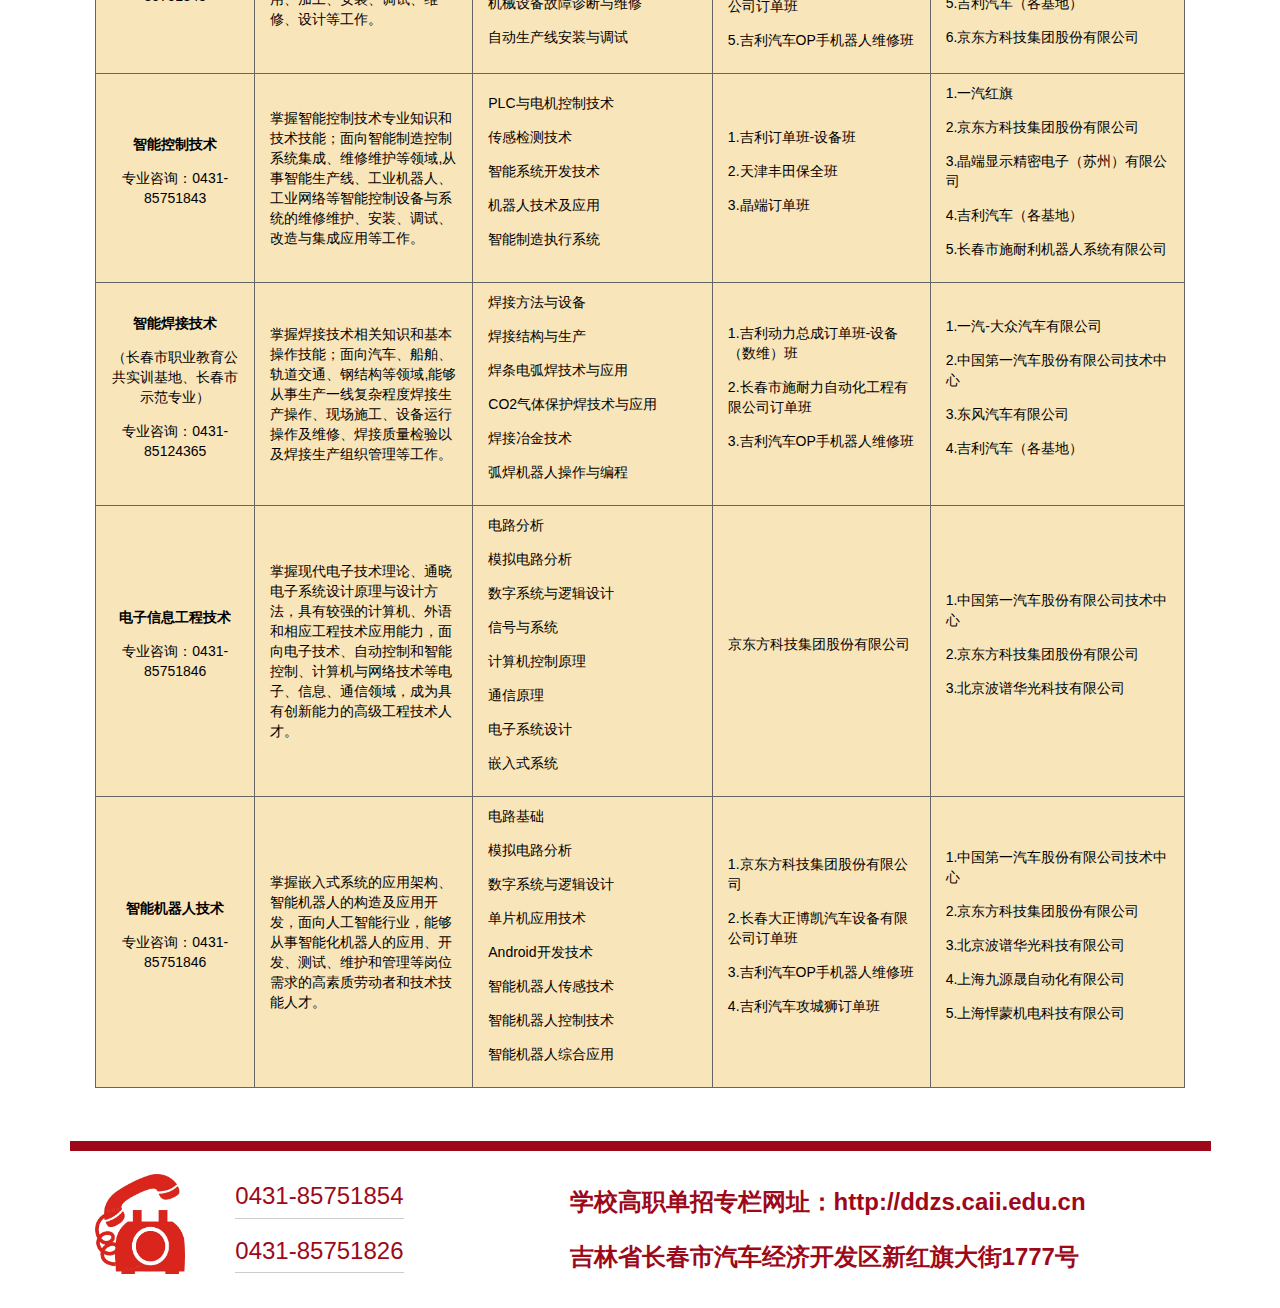
<file: major-dqgc.html>
<!DOCTYPE html>
<html lang="en">

<head>
    <meta charset="UTF-8">
    <meta http-equiv="X-UA-Compatible" content="IE=edge">
    <meta name="viewport" content="width=device-width, initial-scale=1.0">
    <title>电气工程学院</title>
    <link rel="stylesheet" href="./layui/css/layui.css">
    <link rel="stylesheet" href="./css/cssthink.css" type="text/css" />
    <link rel="stylesheet" href="./css/font-icons.css" type="text/css" />
    <link rel="stylesheet" href="./css/flexslider.css" type="text/css" />
    <link rel="stylesheet" href="./css/style.css" type="text/css" />
    <link rel="stylesheet" href="./css/responsive.css" type="text/css" />
    <link rel="stylesheet" href="./css/major.css">
    <script src="./layui/layui.js"></script>
</head>

<body>
    <!-- <div class="nav">
        <img src="./images/logo-dark.svg" alt="" id="logo-nav">
        

    </div> -->
    <!-- Header -->
    <header id="header">
        <div objid='6002' id="header-wrap">
            <div objid='6003' class="container clearfix">
                <div objid='6004' id="primary-menu-trigger">
                    <div objid='6005' class="icon"></div>
                </div>
                <div objid='6006' id="logo">
                    <a objid='6058' href="http://www.caii.edu.cn" class="light-logo"><img objid='6143'
                            src="./images/logo.svg" alt="Caii Logo"></a>
                    <a objid='6059' href="http://www.caii.edu.cn" class="dark-logo"><img objid='6144'
                            src="./images/logo-dark.svg" alt="Caii Logo"></a>
                </div><!-- #logo end -->
                <h1><a target='_self' objparam='handlink:index.jsp,opentype:_self' tag='_handlinkonly' objid='6060'
                        href="./caii/html/child_ddzs/index.html">高职单招专栏</a></h1>
            </div>
            <!-- Primary Navigation
         ============================================= -->
            <div objid='6007' class="navbox">
                <div objid='6008' class="container">
                    <nav id="primary-menu">
                        <ul objid='6045' objparam='currclass:current,pagesize:8,commonclass:,siteid:child_ddzs'
                            tag='_nav1'>
                            <li><a title='网站首页' class='' target='_self' objid='6061'
                                    href="https://ddzs.caii.edu.cn/caii/html/child_ddzs/index.html">网站首页</a></li>
                            <li><a title='学校概况' class='' target='_self' objid='6061'
                                    href="https://ddzs.caii.edu.cn/caii/html/child_ddzs/child_ddzs_1/child_ddzs_1.html">学校概况</a></li>
                            <li><a title='专业介绍' class='' target='_self' objid='6061'
                                    href="https://ddzs.caii.edu.cn//caii/html/child_ddzs/child_ddzs_3/child_ddzs_3.html">专业介绍</a></li>
                            <li><a title='招办公告' class='current' target='_self' objid='6061'
                                    href="https://ddzs.caii.edu.cn/caii/html/child_ddzs/child_ddzs_4/child_ddzs_4.html">招办公告</a></li>
                            <li><a title='招生计划' class='' target='_self' objid='6061'
                                    href="https://ddzs.caii.edu.cn/caii/html/child_ddzs/child_ddzs_5/child_ddzs_5.html">招生计划</a></li>
                            <li><a title='典型就业' class='' target='_self' objid='6061'
                                    href="https://ddzs.caii.edu.cn/caii/html/child_ddzs/child_ddzs_6/child_ddzs_6.html">典型就业</a></li>
                            <li><a title='热点问答' class='' target='_self' objid='6061'
                                    href="https://ddzs.caii.edu.cn/caii/html/child_ddzs/child_ddzs_7/child_ddzs_7.html">热点问答</a></li>
                            <li><a title='联系我们' class='' target='_self' objid='6061'
                                    href="https://ddzs.caii.edu.cn/caii/html/child_ddzs/child_ddzs_8/child_ddzs_8.html">联系我们</a></li>
                        </ul>
                    </nav>
                </div>
            </div>
        </div>
    </header>
    <div class="container">
        <div class="back">
            <a href="./dzjz-index.html">
                <i class="layui-icon" style="color: #000;font-size: 16px;padding-top: 3px;">&#xe65c</i> 返回首页
            </a>
        </div>
        <p class="mobile-photo" style="text-align: center";><img src="./images/dqgc-bg.png"/></p>
       <div class="m-hide">
        <div class="head-title">电气工程学院</div>
        <div class="table-content">
            <table class="layui-table" style="margin-top: 30px;">
                <thead>
                    <tr>
                        <th>专业</th>
                        <th>能力培养</th>
                        <th style="width: 22%;">主干课程</th>
                        <th>订单班</th>
                        <th>典型就业企业</th>
                    </tr>
                </thead>
                <tbody>
                    <tr>
                        <td style="width: 11%;text-align: center;">
                            <p><b>  电气自动化技术</b></p>
                            <p>（国家示范性高等职业院校重点建设专业、国家现代学徒制首批试点专业、国家特色高水平专业群骨干专业）</p>
                            <p>专业咨询：0431-85751846</p>
                        </td>
                        <td style="width: 20%;">
                            掌握自动化技术专业知识和技术技能；面向汽车制造及装备制造领域,能够从事电气维修、安装调试、企业转型升级技术改造等工作。
                        </td>
                        <td style="width: 20%;">
                            <p>电气维修基础</p>
                            <p>单片机应用技术</p>
                            <p>PLC与电机控制技术</p>
                            <p>工业网络控制技术</p>
                            <p>工业机器人编程与调试</p>
                            <p>智能系统开发技术</p>
                        </td>
                        <td style="width: 20%;">
                            <p>1.吉利动力总成订单班-设备（数维）班</p>
                            <p>2.长春大正博凯汽车设备有限公司订单班</p>
                            <p>3.吉利汽车OP手机器人维修班</p>
                            <p>4.吉利汽车攻城狮订单班</p>
                        </td>
                        <td>
                           <p>1.一汽-大众汽车有限公司</p>
                           <p>2.一汽解放汽车有限公司</p>
                           <p>3.一汽丰田技术开发有限公司</p>
                           <p>4.中国第一汽车股份有限公司技术中心</p>
                           <p>5.一汽铸造有限公司</p>
                           <p>6.东风汽车有限公司</p>
                        </td>
                    </tr>
                    <tr>
                        <td style="width: 11%;text-align: center;">
                            <p><b>电气自动化技术</b></p>
                            <p>(四年弹性学制）</p>
                            <p>（国家示范性高等职业院校重点建设专业、国家现代学徒制首批试点专业、国家特色高水平专业群骨干专业）</p>
                            <p>专业咨询：0431-85124319</p>
                        </td>
                        <td style="width: 20%;">
                            掌握自动化技术，具有系统开发、设计、调试技能；面向汽车生产装备制造业及汽车电子自主研发领域,能够从事安装调试、软硬件开发，仿真设计等工作。
                        </td>
                        <td style="width: 20%;">
                        <p>电路</p>
                        <p>传感检测技术</p>
                        <p>单片机应用技术</p>
                        <p>PLC与电机控制技术</p>
                        <p>Eplan电气设计</p>
                        <p>工业机器人编程与调试</p>
                        </td>
                        <td style="width: 20%;">
                           <p>1.吉利动力总成订单班-设备（数维）班</p>
                           <p>2.长春大正博凯汽车设备有限公司订单班</p>
                           <p>3.吉利汽车OP手机器人维修班</p>
                           <p>4.吉利汽车攻城狮订单班</p>
                        </td>
                        <td>
                            <p>1.一汽-大众汽车有限公司</p>
                            <p>2.一汽研发总院</p>
                            <p>3.东风汽车有限公司</p>
                            <p>4.吉利汽车（各基地）</p>
                            <p>5.长春大正博凯汽车设备有限公司</p>
                            <p>6.上海九源晟自动化有限公司</p>
                            <p>7.上海悍蒙机电科技有限公司</p>
                        </td>
                    </tr>
                    <tr>
                        <td style="width: 11%;text-align: center;">
                            <p><b>工业机器人技术</b></p>
                            <p>（国内首开专业）</p>
                            <p>（国家现代学徒制首批试点专业、国家骨干专业、国家特色高水平专业群骨干专业）</p>
                            <p>专业咨询：0431-85124353/85751839</p>
                        </td>
                        <td style="width: 15%;">
                            掌握工业机器人运行维护与管理、维修与调试、升级与改造的技术技能；面向汽车制造、装备制造等领域,能够从事机器人自动线设备运行维护、维修调试、机器人销售、机器人售后维修等工作。
                        </td>
                        <td style="width: 20%;">
                            <p>机器人传感检测技术</p>
                            <p>单片机应用技术</p>
                            <p>自动焊中机器人技术</p>
                            <p>机器人与总线技术</p>
                            <p>PLC与电机控制技术</p>
                            <p>工业机器人故障诊断与维修</p>
                            <p>工业机器人现场编程与调试</p>

                        </td>
                        <td style="width: 20%;">
                           <p>1.一汽-红旗维修订单班</p>
                           <p>2.一汽-丰田维修订单班</p>
                           <p>3.吉利汽车OP手机器人维修班</p>
                           <p>4.上海九源晟机器人调试订单班</p>
                        </td>
                        <td>
                            <p>1.一汽-红旗</p>
                            <p>2.一汽模具制造有限公司</p>
                            <p>3.一汽-大众汽车有限公司</p>
                            <p>4.一汽解放汽车有限公司</p>
                            <p>5.一汽-丰田</p>
                            <p>6.吉利汽车（各基地）</p>
                            <p>7. 成都长客新筑轨道交通装备有限公司</p>
                            <p>8.北京京东方显示技术有限公司</p>
                        </td>
                    </tr>
                
                    <tr>
                        <td style="width: 11%;text-align: center;">
                            <p><b>工业机器人技术</b></p>
                            <p>(四年弹性学制）</p>
                            <p>（国内首开专业、国家现代学徒制首批试点专业、国家骨干专业、国家特色高水平专业群骨干专业）</p>
                            <p>专业咨询：0431-85124353/85751839</p>
                        </td>
                        <td style="width: 15%;">
                            掌握工业机器人仿真及虚拟调试技术，具备工业机器人复杂装备线系统集成与升级改造的技术技能；面向汽车制造、装备制造等领域,能够从事机器人相关自动线规划设计、系统集成、项目管控、机器人售后维修等工作。
                        </td>
                        <td style="width: 20%;">
                            <p>工业机器人现场编程与调试</p>
                            <p>机器人与总线技术</p>
                            <p>PLC与电机控制技术</p>
                            <p>机器人高级编程</p>
                            <p>汽车焊装典型工艺</p>
                            <p>机器人离线编程技术</p>
                            <p>工业机器人VASS标准</p>
                            <p>工业机器人系统集成</p>
                        </td>
                        <td style="width: 20%;">
                            <p>1.一汽-红旗维修订单班</p>
                            <p>2.一汽-丰田维修订单班</p>
                            <p>3. 大连顺诚自动化设备有限公司订单班</p>
                            <p>4.长春市施耐利机器人系统有限公司订单班</p>
                            <p>5.吉利汽车攻城狮订单班</p>
                        </td>
                        <td>
                          <p>1.一汽-红旗</p>
                          <p>2.一汽模具制造有限公司</p>
                          <p>3.一汽-大众汽车有限公司</p>
                          <p>4.一汽-丰田</p>
                          <p>5.长春市施耐利机器人系统有限公司</p>
                          <p>6. 江苏汇博机器人技术股份有限公司</p>
                          <p>7. 吉利汽车（各基地）</p>
                        </td>
                    </tr>

                    <tr>
                        <td style="width: 11%;text-align: center;">
                            <p><b>机电一体化技术</b></p>
                            <p>（吉林省示范专业）</p>
                            <p>专业咨询：0431-85751843</p>
                        </td>
                        <td style="width: 15%;">
                            掌握机电一体化系统的组成和应用，掌握机电设备使用和维修基本技能；面向汽车生产、装备制造、非标设备设计等领域，能够从事机电设备的使用、加工、安装、调试、维修、设计等工作。
                        </td>
                        <td style="width: 20%;">
                           <p>机械制造技术</p>
                           <p>液压与气压传动技术</p>
                           <p>电气维修基础</p>
                           <p>PLC与电机控制技术</p>
                           <p>机械设备故障诊断与维修</p>
                           <p>自动生产线安装与调试</p>
                        </td>
                        <td style="width: 20%;">
                           <p>1.吉利订单班-设备班</p>
                           <p>2.天津丰田保全班</p>
                           <p>3.上海九源晟机电工程有限公司订单班</p>
                           <p>4.长春大正博凯汽车设备有限公司订单班</p>
                           <p>5.吉利汽车OP手机器人维修班</p>
                        </td>
                        <td>
                            <p>1.一汽红旗</p>
                            <p>2.天津一汽丰田汽车有限公司</p>
                            <p>3.一汽解放汽车有限公司</p>
                            <p>4.一汽轿车有限公司</p>
                            <p>5.吉利汽车（各基地）</p>
                            <p>6.京东方科技集团股份有限公司</p>
                        </td>
                    </tr>

                    <tr>
                        <td style="width: 11%;text-align: center;">
                            <p><b> 智能控制技术</b></p>
                            <p>专业咨询：0431-85751843</p>
                        </td>
                        <td style="width: 15%;">
                            掌握智能控制技术专业知识和技术技能；面向智能制造控制系统集成、维修维护等领域,从事智能生产线、工业机器人、工业网络等智能控制设备与系统的维修维护、安装、调试、改造与集成应用等工作。
                        </td>
                        <td style="width: 20%;">
                          <p>PLC与电机控制技术</p>
                          <p>传感检测技术</p>
                          <p>智能系统开发技术</p>
                          <p>机器人技术及应用</p>
                          <p>智能制造执行系统</p>
                        </td>
                        <td style="width: 20%;">
                           <p>1.吉利订单班-设备班</p>
                           <p>2.天津丰田保全班</p>
                           <p>3.晶端订单班</p>
                        </td>
                        <td>
                            <p>1.一汽红旗</p>
                            <p>2.京东方科技集团股份有限公司</p>
                            <p>3.晶端显示精密电子（苏州）有限公司</p>
                            <p>4.吉利汽车（各基地）</p>
                            <p>5.长春市施耐利机器人系统有限公司</p>
                        </td>
                    </tr>

                    <tr>
                        <td style="width: 11%;text-align: center;">
                            <p><b>智能焊接技术</b></p>
                            <p>（长春市职业教育公共实训基地、长春市示范专业）</p>
                            <p>专业咨询：0431-85124365</p>
                        </td>
                        <td style="width: 15%;">
                            掌握焊接技术相关知识和基本操作技能；面向汽车、船舶、轨道交通、钢结构等领域,能够从事生产一线复杂程度焊接生产操作、现场施工、设备运行操作及维修、焊接质量检验以及焊接生产组织管理等工作。
                        </td>
                        <td style="width: 20%;">
                           <p>焊接方法与设备</p>
                           <p>焊接结构与生产</p>
                           <p>焊条电弧焊技术与应用</p>
                           <p>CO2气体保护焊技术与应用</p>
                           <p>焊接冶金技术</p>
                           <p>弧焊机器人操作与编程</p>
                        </td>
                        <td style="width: 20%;">
                           <p>1.吉利动力总成订单班-设备（数维）班</p>
                           <p>2.长春市施耐力自动化工程有限公司订单班</p>
                           <p>3.吉利汽车OP手机器人维修班</p>
                        </td>
                        <td>
                           <p>1.一汽-大众汽车有限公司</p>
                           <p>2.中国第一汽车股份有限公司技术中心</p>
                           <p>3.东风汽车有限公司</p>
                           <p>4.吉利汽车（各基地）</p>
                        </td>
                    </tr>

                    <tr>
                        <td style="width: 11%;text-align: center;">
                            <p><b>电子信息工程技术</b></p>
                            <p>专业咨询：0431-85751846</p>
                        </td>
                        <td style="width: 15%;">
                            掌握现代电子技术理论、通晓电子系统设计原理与设计方法，具有较强的计算机、外语和相应工程技术应用能力，面向电子技术、自动控制和智能控制、计算机与网络技术等电子、信息、通信领域，成为具有创新能力的高级工程技术人才。
                        </td>
                        <td style="width: 20%;">
                           <p>电路分析</p>
                           <p>模拟电路分析</p>
                           <p>数字系统与逻辑设计</p>
                           <p>信号与系统</p>
                           <p>计算机控制原理</p>
                           <p>通信原理</p>
                           <p>电子系统设计</p>
                           <p>嵌入式系统</p>
                        </td>
                        <td style="width: 20%;">
                           <p>京东方科技集团股份有限公司</p>
                        </td>
                        <td>
                           <p>1.中国第一汽车股份有限公司技术中心</p>
                           <p>2.京东方科技集团股份有限公司</p>
                           <p>3.北京波谱华光科技有限公司</p>
                        </td>
                    </tr>

                    <tr>
                        <td style="width: 11%;text-align: center;">
                            <p><b> 智能机器人技术</b></p>
                            <p>专业咨询：0431-85751846</p>
                        </td>
                        <td style="width: 15%;">
                            掌握嵌入式系统的应用架构、智能机器人的构造及应用开发，面向人工智能行业，能够从事智能化机器人的应用、开发、测试、维护和管理等岗位需求的高素质劳动者和技术技能人才。
                        </td>
                        <td style="width: 20%;">
                           <p>电路基础</p>
                           <p>模拟电路分析</p>
                           <p>数字系统与逻辑设计</p>
                           <p>单片机应用技术</p>
                           <p>Android开发技术</p>
                           <p>智能机器人传感技术</p>
                           <p>智能机器人控制技术</p>
                           <p>智能机器人综合应用</p>
                        </td>
                        <td style="width: 20%;">
                          <p>1.京东方科技集团股份有限公司</p>
                          <p>2.长春大正博凯汽车设备有限公司订单班</p>
                          <p>3.吉利汽车OP手机器人维修班</p>
                          <p>4.吉利汽车攻城狮订单班</p>
                        </td>
                        <td>
                          <p>1.中国第一汽车股份有限公司技术中心</p>
                          <p>2.京东方科技集团股份有限公司</p>
                          <p>3.北京波谱华光科技有限公司</p>
                          <p>4.上海九源晟自动化有限公司</p>
                          <p>5.上海悍蒙机电科技有限公司</p>
                        </td>
                    </tr>
                </tbody>
            </table>

        </div>
        <!-- 联系电话 -->
        <div class="layui-row layui-col-space1 phone">
            <div class="layui-col-md5">
                <div class="right-box">
                    <div class="top">
                        <img src="./images/phone.png" alt="" class="fl">
                        <div class="fl">
                            <p class="phone-num">0431-85751854</p>
                            <p class="phone-num"> 0431-85751826</p>
                        </div>
                    </div>
                </div>
            </div>
            <!-- <div class="layui-col-md6">
                <div class="img-box">
                    <img src="./images/qq1.png" alt="" class="fl" style="width:48%">
                    <img src="./images/qq2.png" alt="" class="fl" style="margin-left: 10px;width:48%">
                </div>
                <div class="zxq">长春汽高专2023年高职单招咨询群</div>
            </div> -->
            <div class="layui-col-md7 phone-right">
                <div class="grid-demo grid-demo-bg1">

                    <div class="foot-con">
                        <p>学校高职单招专栏网址：http://ddzs.caii.edu.cn</p>
                        <p>吉林省长春市汽车经济开发区新红旗大街1777号</p>
                    </div>
                </div>
            </div>
        </div>
    </div>
</div>
<script src="./js/jquery.min.js"></script>
<script src="./js/response.js"></script>
<script src="./js/jquery.flexslider-min.js"></script>
<script src="./js/custom.js"></script>

</body>

</html>
</file>
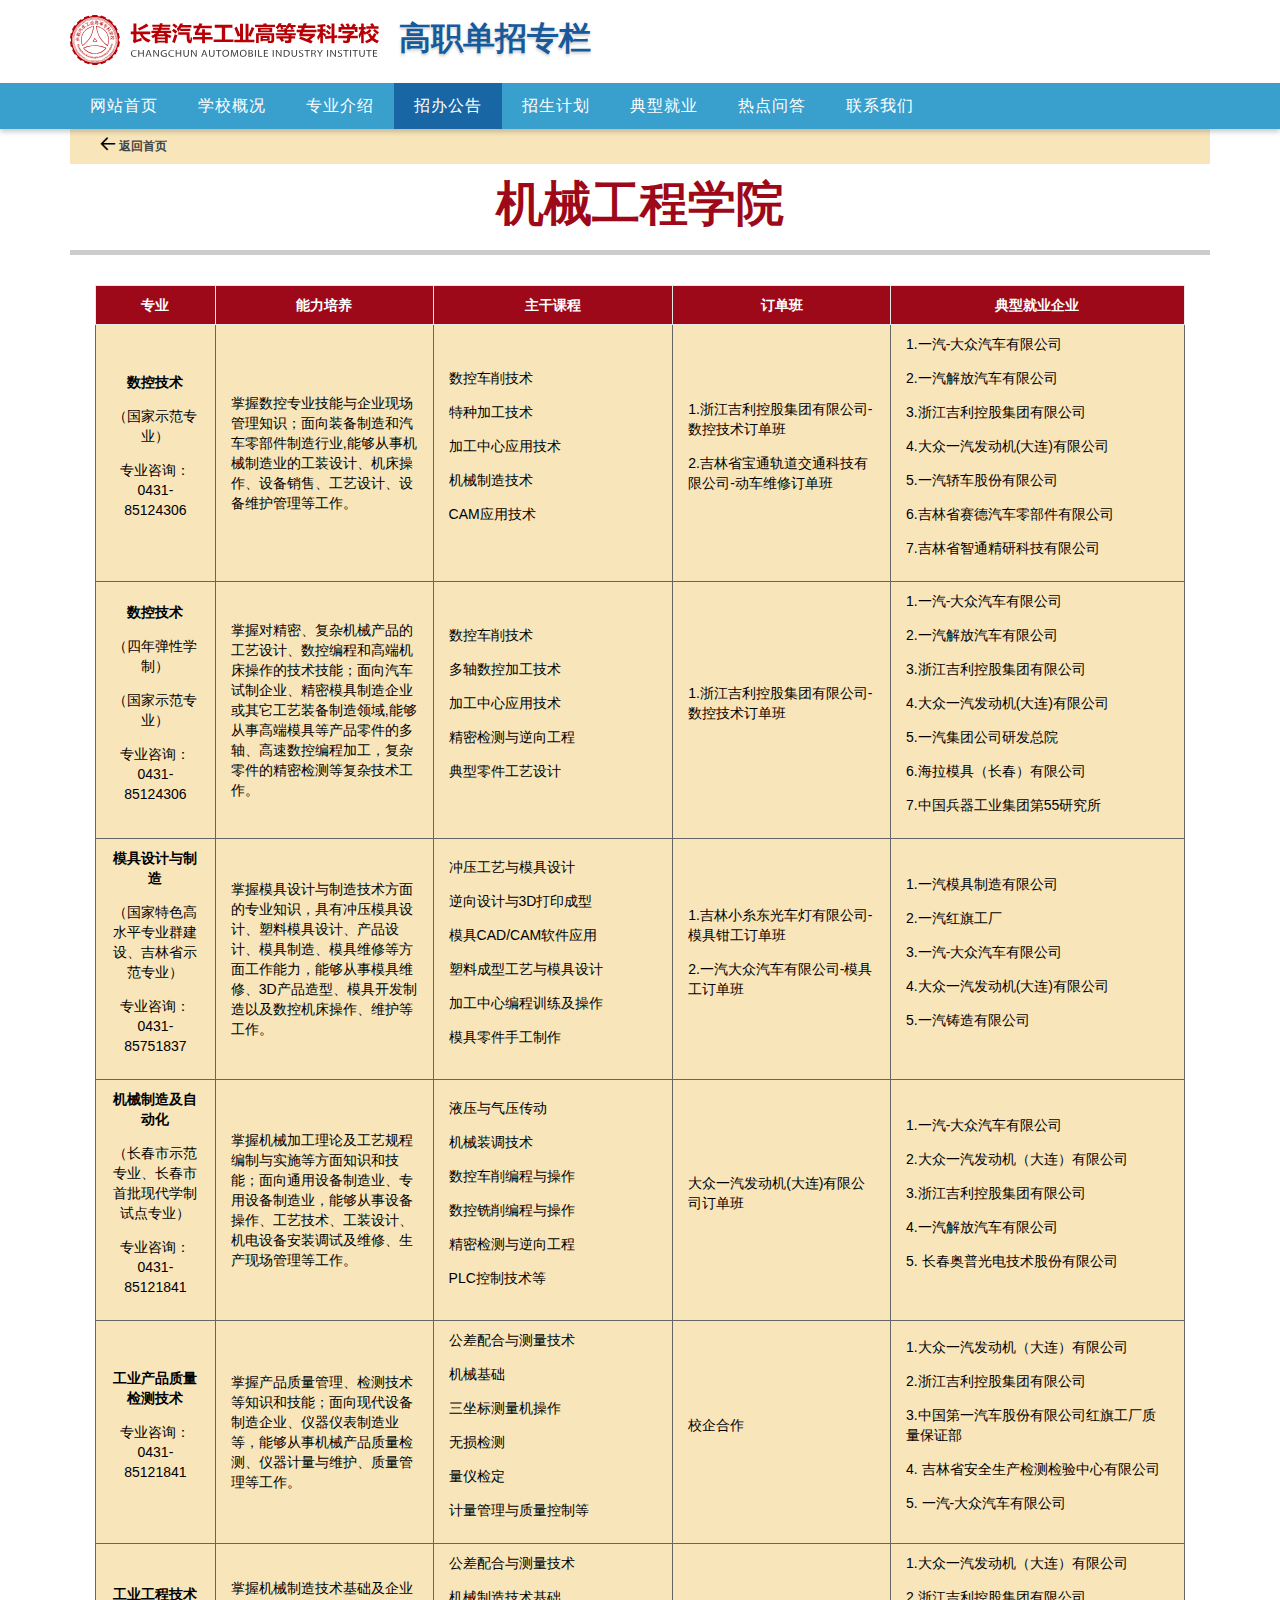
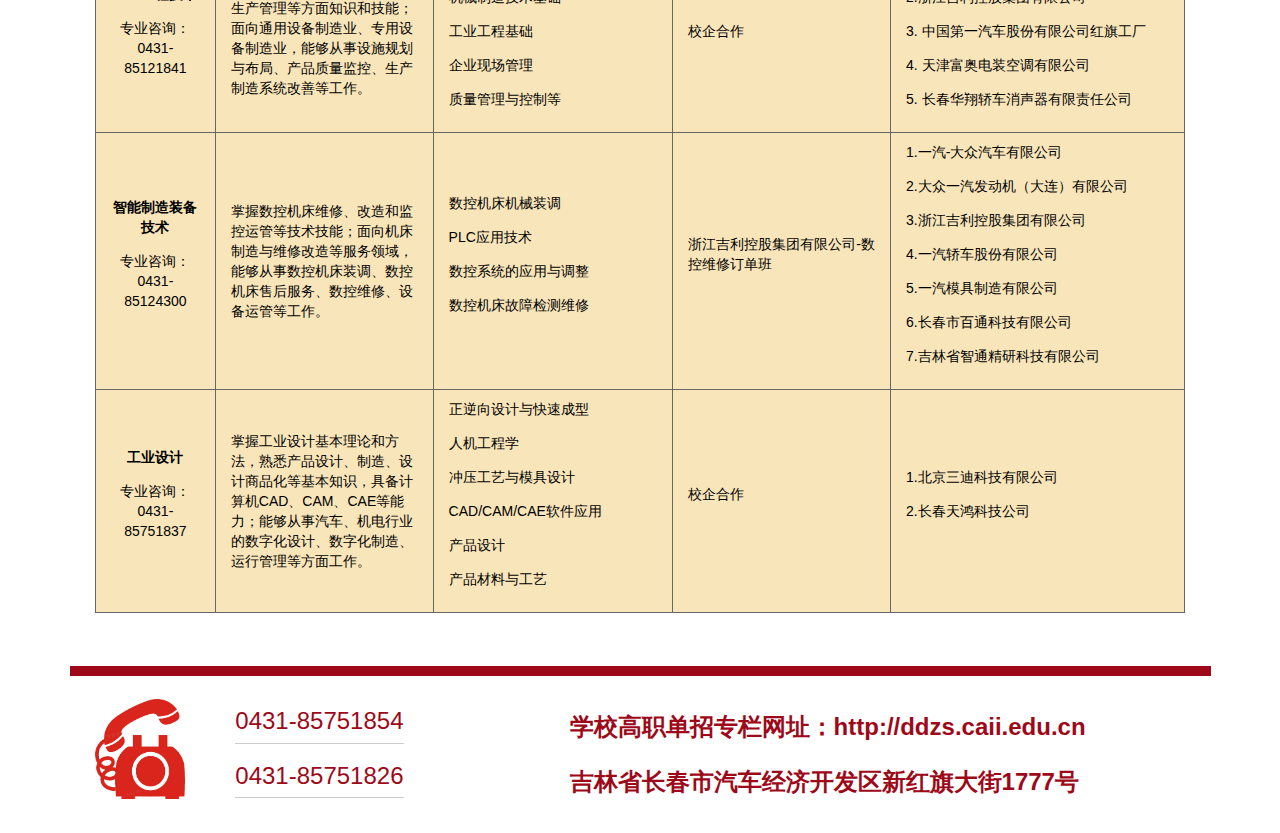
<file: major-jxgc.html>
<!DOCTYPE html>
<html lang="en">

<head>
    <meta charset="UTF-8">
    <meta http-equiv="X-UA-Compatible" content="IE=edge">
    <meta name="viewport" content="width=device-width, initial-scale=1.0">
    <title>机械工程学院</title>
    <link rel="stylesheet" href="./layui/css/layui.css">
    <link rel="stylesheet" href="./css/cssthink.css" type="text/css" />
    <link rel="stylesheet" href="./css/font-icons.css" type="text/css" />
    <link rel="stylesheet" href="./css/flexslider.css" type="text/css" />
    <link rel="stylesheet" href="./css/style.css" type="text/css" />
    <link rel="stylesheet" href="./css/responsive.css" type="text/css" />
    <link rel="stylesheet" href="./css/major.css">
    <script src="./layui/layui.js"></script>
</head>

<body>
    <!-- <div class="nav">
        <img src="./images/logo-dark.svg" alt="" id="logo-nav">
        

    </div> -->
    <!-- Header -->
    <header id="header">
        <div objid='6002' id="header-wrap">
            <div objid='6003' class="container clearfix">
                <div objid='6004' id="primary-menu-trigger">
                    <div objid='6005' class="icon"></div>
                </div>
                <div objid='6006' id="logo">
                    <a objid='6058' href="http://www.caii.edu.cn" class="light-logo"><img objid='6143'
                            src="./images/logo.svg" alt="Caii Logo"></a>
                    <a objid='6059' href="http://www.caii.edu.cn" class="dark-logo"><img objid='6144'
                            src="./images/logo-dark.svg" alt="Caii Logo"></a>
                </div><!-- #logo end -->
                <h1><a target='_self' objparam='handlink:index.jsp,opentype:_self' tag='_handlinkonly' objid='6060'
                        href="./caii/html/child_ddzs/index.html">高职单招专栏</a></h1>
            </div>
            <!-- Primary Navigation
         ============================================= -->
            <div objid='6007' class="navbox">
                <div objid='6008' class="container">
                    <nav id="primary-menu">
                        <ul objid='6045' objparam='currclass:current,pagesize:8,commonclass:,siteid:child_ddzs'
                            tag='_nav1'>
                            <li><a title='网站首页' class='' target='_self' objid='6061'
                                    href="https://ddzs.caii.edu.cn/caii/html/child_ddzs/index.html">网站首页</a></li>
                            <li><a title='学校概况' class='' target='_self' objid='6061'
                                    href="https://ddzs.caii.edu.cn/caii/html/child_ddzs/child_ddzs_1/child_ddzs_1.html">学校概况</a></li>
                            <li><a title='专业介绍' class='' target='_self' objid='6061'
                                    href="https://ddzs.caii.edu.cn//caii/html/child_ddzs/child_ddzs_3/child_ddzs_3.html">专业介绍</a></li>
                            <li><a title='招办公告' class='current' target='_self' objid='6061'
                                    href="https://ddzs.caii.edu.cn/caii/html/child_ddzs/child_ddzs_4/child_ddzs_4.html">招办公告</a></li>
                            <li><a title='招生计划' class='' target='_self' objid='6061'
                                    href="https://ddzs.caii.edu.cn/caii/html/child_ddzs/child_ddzs_5/child_ddzs_5.html">招生计划</a></li>
                            <li><a title='典型就业' class='' target='_self' objid='6061'
                                    href="https://ddzs.caii.edu.cn/caii/html/child_ddzs/child_ddzs_6/child_ddzs_6.html">典型就业</a></li>
                            <li><a title='热点问答' class='' target='_self' objid='6061'
                                    href="https://ddzs.caii.edu.cn/caii/html/child_ddzs/child_ddzs_7/child_ddzs_7.html">热点问答</a></li>
                            <li><a title='联系我们' class='' target='_self' objid='6061'
                                    href="https://ddzs.caii.edu.cn/caii/html/child_ddzs/child_ddzs_8/child_ddzs_8.html">联系我们</a></li>
                        </ul>
                    </nav>
                </div>
            </div>
        </div>
    </header>
    <div class="container">
        <div class="back">
            <a href="./dzjz-index.html">
                <i class="layui-icon" style="color: #000;font-size: 16px;padding-top: 3px;">&#xe65c</i> 返回首页
            </a>
        </div>
        <p class="mobile-photo" style="text-align: center";><img src="./images/jxgc-bg.png"/></p>
        <div class="m-hide">
        <div class="head-title">机械工程学院</div>
        <div class="table-content">
            <table class="layui-table" style="margin-top: 30px;">
                <thead>
                    <tr>
                        <th>专业</th>
                        <th>能力培养</th>
                        <th style="width: 22%;">主干课程</th>
                        <th>订单班</th>
                        <th>典型就业企业</th>
                    </tr>
                </thead>
                <tbody>
                    <tr>
                        <td style="width: 11%;text-align: center;">
                            <p><b> 数控技术</b></p>
                            <p>（国家示范专业）</p>
                            <p>专业咨询：0431-85124306</p>
                        </td>
                        <td style="width: 20%;">
                            掌握数控专业技能与企业现场管理知识；面向装备制造和汽车零部件制造行业,能够从事机械制造业的工装设计、机床操作、设备销售、工艺设计、设备维护管理等工作。
                        </td>
                        <td style="width: 20%;">
                           <p>数控车削技术</p>
                           <p>特种加工技术</p>
                           <p>加工中心应用技术</p>
                           <p>机械制造技术</p>
                           <p>CAM应用技术</p>
                        </td>
                        <td style="width: 20%;">
                            <p>1.浙江吉利控股集团有限公司-数控技术订单班</p>
                            <p>2.吉林省宝通轨道交通科技有限公司-动车维修订单班</p>
                        </td>
                        <td>
                          <p>1.一汽-大众汽车有限公司</p>
                          <p>2.一汽解放汽车有限公司</p>
                          <p>3.浙江吉利控股集团有限公司</p>
                          <p>4.大众一汽发动机(大连)有限公司</p>
                          <p>5.一汽轿车股份有限公司</p>
                          <p>6.吉林省赛德汽车零部件有限公司</p>
                          <p>7.吉林省智通精研科技有限公司</p>
                        </td>
                    </tr>
                    <tr>
                        <td style="width: 11%;text-align: center;">
                            
                            <p><b>数控技术</b></p>
                            <p>（四年弹性学制）</p>
                            <p>（国家示范专业）</p>
                            <p>专业咨询：0431-85124306</p>
                        </td>
                        <td style="width: 20%;">
                            掌握对精密、复杂机械产品的工艺设计、数控编程和高端机床操作的技术技能；面向汽车试制企业、精密模具制造企业或其它工艺装备制造领域,能够从事高端模具等产品零件的多轴、高速数控编程加工，复杂零件的精密检测等复杂技术工作。
                        </td>
                        <td style="width: 20%;">
                           <p>数控车削技术</p>
                           <p>多轴数控加工技术</p>
                           <p>加工中心应用技术</p>
                           <p>精密检测与逆向工程</p>
                           <p>典型零件工艺设计</p>
                        </td>
                        <td style="width: 20%;">
                            <p>1.浙江吉利控股集团有限公司-数控技术订单班</p>
                        </td>
                        <td>
                            <p>1.一汽-大众汽车有限公司</p>
                            <p>2.一汽解放汽车有限公司</p>
                            <p>3.浙江吉利控股集团有限公司</p>
                            <p>4.大众一汽发动机(大连)有限公司</p>
                            <p>5.一汽集团公司研发总院</p>
                            <p>6.海拉模具（长春）有限公司</p>
                            <p>7.中国兵器工业集团第55研究所</p>
                        </td>
                    </tr>
                    <tr>
                        <td style="width: 11%;text-align: center;">
                            <p><b>模具设计与制造</b></p>
                            <p>（国家特色高水平专业群建设、吉林省示范专业）</p>
                            <p>专业咨询：0431-85751837</p>
                        </td>
                        <td style="width: 15%;">
                            掌握模具设计与制造技术方面的专业知识，具有冲压模具设计、塑料模具设计、产品设计、模具制造、模具维修等方面工作能力，能够从事模具维修、3D产品造型、模具开发制造以及数控机床操作、维护等工作。
                        </td>
                        <td style="width: 20%;">
                          <p>冲压工艺与模具设计</p>
                          <p>逆向设计与3D打印成型</p>
                          <p>模具CAD/CAM软件应用</p>
                          <p>塑料成型工艺与模具设计</p>
                          <p>加工中心编程训练及操作</p>
                          <p>模具零件手工制作</p>

                        </td>
                        <td style="width: 20%;">
                            <p>1.吉林小糸东光车灯有限公司-模具钳工订单班</p>
                            <p>2.一汽大众汽车有限公司-模具工订单班</p>
                        </td>
                        <td>
                            <p>1.一汽模具制造有限公司</p>
                            <p>2.一汽红旗工厂</p>
                            <p>3.一汽-大众汽车有限公司</p>
                            <p>4.大众一汽发动机(大连)有限公司</p>
                            <p>5.一汽铸造有限公司</p>
                        </td>
                    </tr>
                
                    <tr>
                        <td style="width: 11%;text-align: center;">
                            <p><b>机械制造及自动化</b></p>
                            <p>（长春市示范专业、长春市首批现代学制试点专业）</p>
                            <p>专业咨询：0431-85121841</p>
                        </td>
                        <td style="width: 15%;">
                            掌握机械加工理论及工艺规程编制与实施等方面知识和技能；面向通用设备制造业、专用设备制造业，能够从事设备操作、工艺技术、工装设计、机电设备安装调试及维修、生产现场管理等工作。
                        </td>
                        <td style="width: 20%;">
                          <p>液压与气压传动</p>
                          <p>机械装调技术</p>
                          <p>数控车削编程与操作</p>
                          <p>数控铣削编程与操作</p>
                          <p>精密检测与逆向工程</p>
                          <p>PLC控制技术等</p>
                        </td>
                        <td style="width: 20%;">
                            <p> 大众一汽发动机(大连)有限公司订单班</p>
                        </td>
                        <td>
                           <p>1.一汽-大众汽车有限公司</p>
                           <p>2.大众一汽发动机（大连）有限公司</p>
                           <p>3.浙江吉利控股集团有限公司</p>
                           <p>4.一汽解放汽车有限公司</p>
                           <p>5. 长春奥普光电技术股份有限公司</p>
                        </td>
                    </tr>

                    <tr>
                        <td style="width: 11%;text-align: center;">
                            <p><b> 工业产品质量检测技术</b></p>
                            <p>专业咨询：0431-85121841</p>
                        </td>
                        <td style="width: 15%;">
                            掌握产品质量管理、检测技术等知识和技能；面向现代设备制造企业、仪器仪表制造业等，能够从事机械产品质量检测、仪器计量与维护、质量管理等工作。
                        </td>
                        <td style="width: 20%;">
                            <p>公差配合与测量技术</p>
                            <p>机械基础</p>
                            <p>三坐标测量机操作</p>
                            <p>无损检测</p>
                            <p>量仪检定</p>
                            <p>计量管理与质量控制等</p>
                        </td>
                        <td style="width: 20%;">
                            <p> 校企合作</p>
                        </td>
                        <td>
                            <p>1.大众一汽发动机（大连）有限公司</p>
                            <p>2.浙江吉利控股集团有限公司</p>
                            <p>3.中国第一汽车股份有限公司红旗工厂质量保证部</p>
                            <p>4. 吉林省安全生产检测检验中心有限公司</p>
                            <p>5. 一汽-大众汽车有限公司</p>
                        </td>
                    </tr>

                    <tr>
                        <td style="width: 11%;text-align: center;">
                            <p><b> 工业工程技术</b></p>
                            <p>专业咨询：0431-85121841</p>
                        </td>
                        <td style="width: 15%;">
                            掌握机械制造技术基础及企业生产管理等方面知识和技能；面向通用设备制造业、专用设备制造业，能够从事设施规划与布局、产品质量监控、生产制造系统改善等工作。
                        </td>
                        <td style="width: 20%;">
                          <p>公差配合与测量技术</p>
                          <p>机械制造技术基础</p>
                          <p>工业工程基础</p>
                          <p>企业现场管理</p>
                          <p>质量管理与控制等</p>
                        </td>
                        <td style="width: 20%;">
                            <p> 校企合作</p>
                        </td>
                        <td>
                            <p>1.大众一汽发动机（大连）有限公司</p>
                            <p>2.浙江吉利控股集团有限公司</p>
                            <p>3. 中国第一汽车股份有限公司红旗工厂</p>
                            <p>4. 天津富奥电装空调有限公司</p>
                            <p>5. 长春华翔轿车消声器有限责任公司</p>
                        </td>
                    </tr>

                    <tr>
                        <td style="width: 11%;text-align: center;">
                            <p><b>  智能制造装备技术</b></p>
                            <p> 专业咨询：0431-85124300</p>
                        </td>
                        <td style="width: 15%;">
                            掌握数控机床维修、改造和监控运管等技术技能；面向机床制造与维修改造等服务领域，能够从事数控机床装调、数控机床售后服务、数控维修、设备运管等工作。
                        </td>
                        <td style="width: 20%;">
                          <p>数控机床机械装调</p>
                          <p>PLC应用技术</p>
                          <p>数控系统的应用与调整</p>
                          <p>数控机床故障检测维修</p>
                        </td>
                        <td style="width: 20%;">
                            <p> 浙江吉利控股集团有限公司-数控维修订单班</p>
                        </td>
                        <td>
                            <p>1.一汽-大众汽车有限公司</p>
                            <p>2.大众一汽发动机（大连）有限公司</p>
                            <p>3.浙江吉利控股集团有限公司</p>
                            <p>4.一汽轿车股份有限公司</p>
                            <p>5.一汽模具制造有限公司</p>
                            <p>6.长春市百通科技有限公司</p>
                            <p>7.吉林省智通精研科技有限公司</p>
                        </td>
                    </tr>
                    <tr>
                        <td style="width: 11%;text-align: center;">
                            <p><b>工业设计</b></p>
                            <p>专业咨询：0431-85751837</p>
                        </td>
                        <td style="width: 15%;">
                            掌握工业设计基本理论和方法，熟悉产品设计、制造、设计商品化等基本知识，具备计算机CAD、CAM、CAE等能力；能够从事汽车、机电行业的数字化设计、数字化制造、运行管理等方面工作。
                        </td>
                        <td style="width: 20%;">
                        <p>正逆向设计与快速成型</p>
                        <p>人机工程学</p>
                        <p>冲压工艺与模具设计</p>
                        <p>CAD/CAM/CAE软件应用</p>
                        <p>产品设计</p>
                        <p>产品材料与工艺</p>
                        </td>
                        <td style="width: 20%;">
                            <p> 校企合作</p>
                        </td>
                        <td>
                            <p>1.北京三迪科技有限公司</p>
                            <p>2.长春天鸿科技公司</p>
                        </td>
                    </tr>
                </tbody>
            </table>

        </div>
        <!-- 联系电话 -->
        <div class="layui-row layui-col-space1 phone">
            <div class="layui-col-md5">
                <div class="right-box">
                    <div class="top">
                        <img src="./images/phone.png" alt="" class="fl">
                        <div class="fl">
                            <p class="phone-num">0431-85751854</p>
                            <p class="phone-num"> 0431-85751826</p>
                        </div>
                    </div>
                </div>
            </div>
            <!-- <div class="layui-col-md6">
                <div class="img-box">
                    <img src="./images/qq1.png" alt="" class="fl" style="width:48%">
                    <img src="./images/qq2.png" alt="" class="fl" style="margin-left: 10px;width:48%">
                </div>
                <div class="zxq">长春汽高专2023年高职单招咨询群</div>
            </div> -->
            <div class="layui-col-md7 phone-right">
                <div class="grid-demo grid-demo-bg1">

                    <div class="foot-con">
                        <p>学校高职单招专栏网址：http://ddzs.caii.edu.cn</p>
                        <p>吉林省长春市汽车经济开发区新红旗大街1777号</p>
                    </div>
                </div>
            </div>
        </div>
</div>
</div>
<script src="./js/jquery.min.js"></script>
<script src="./js/response.js"></script>
<script src="./js/jquery.flexslider-min.js"></script>
<script src="./js/custom.js"></script>
</body>

</html>
</file>
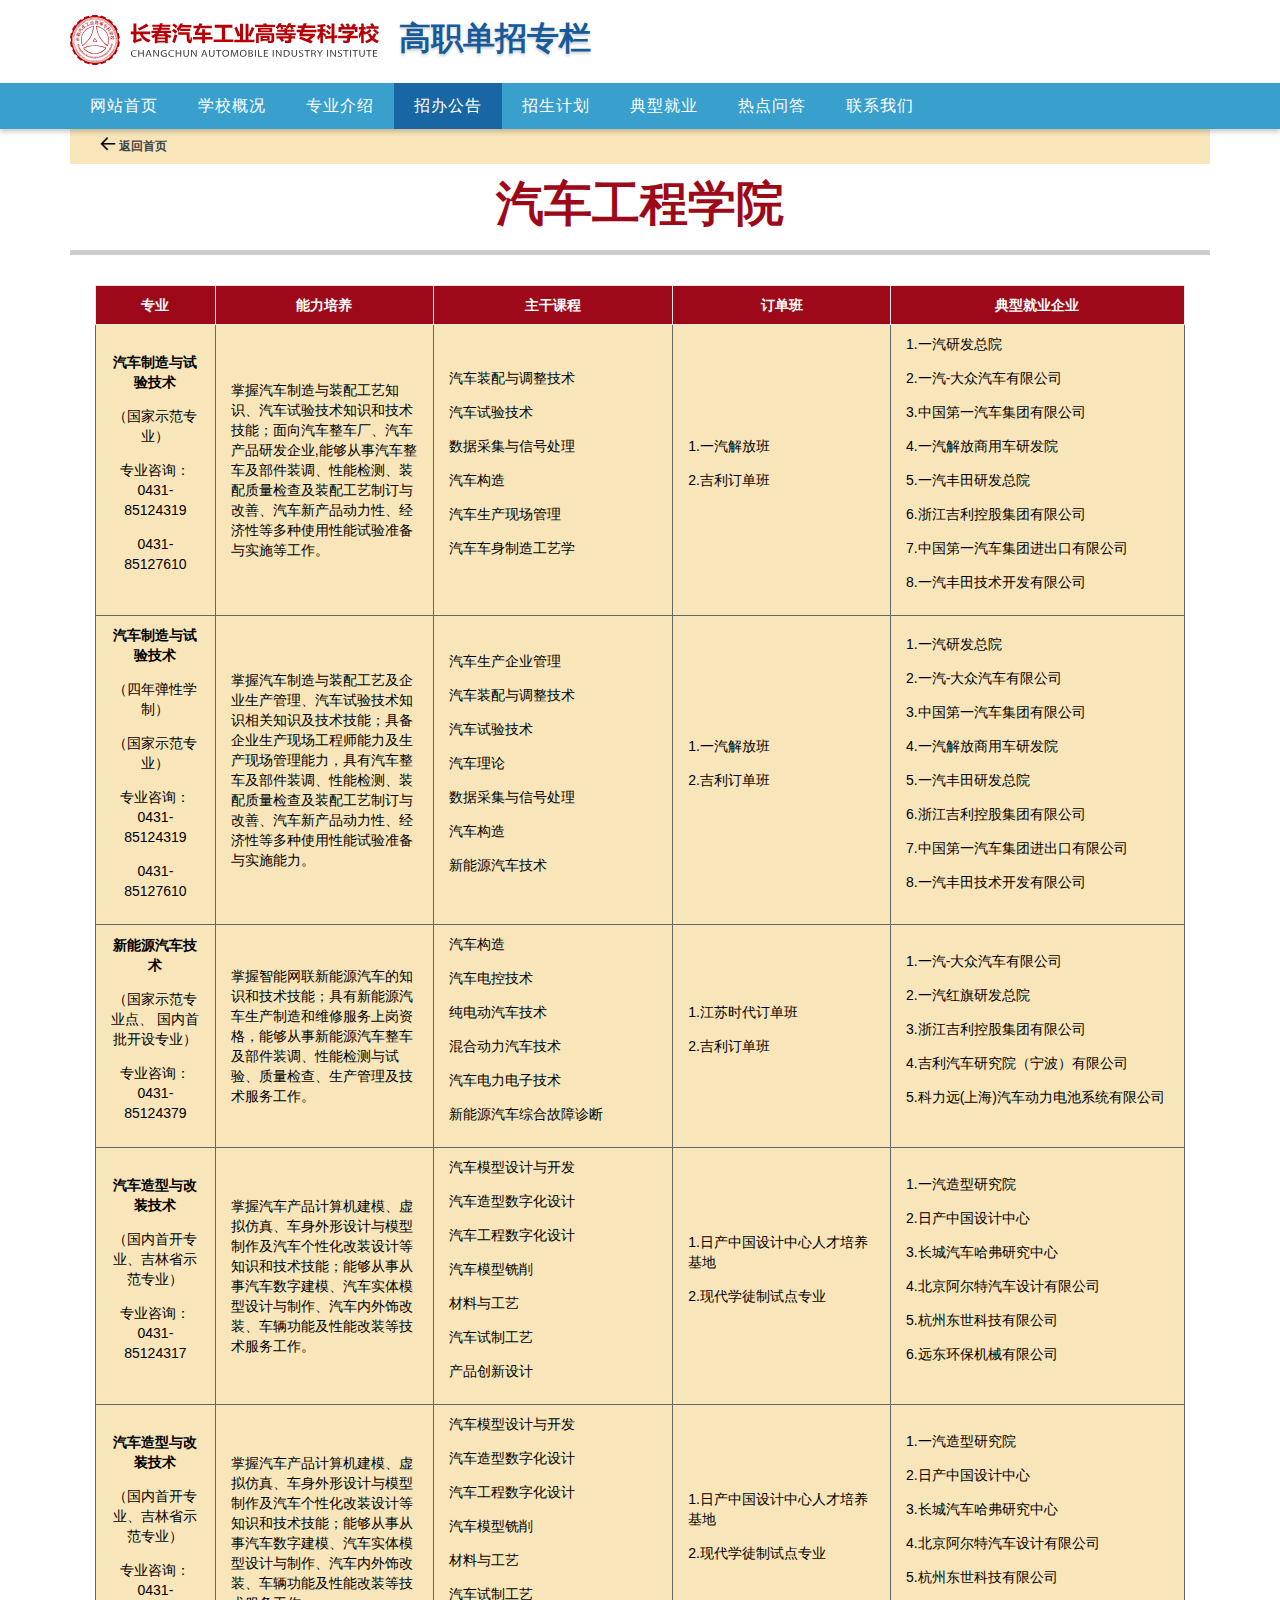
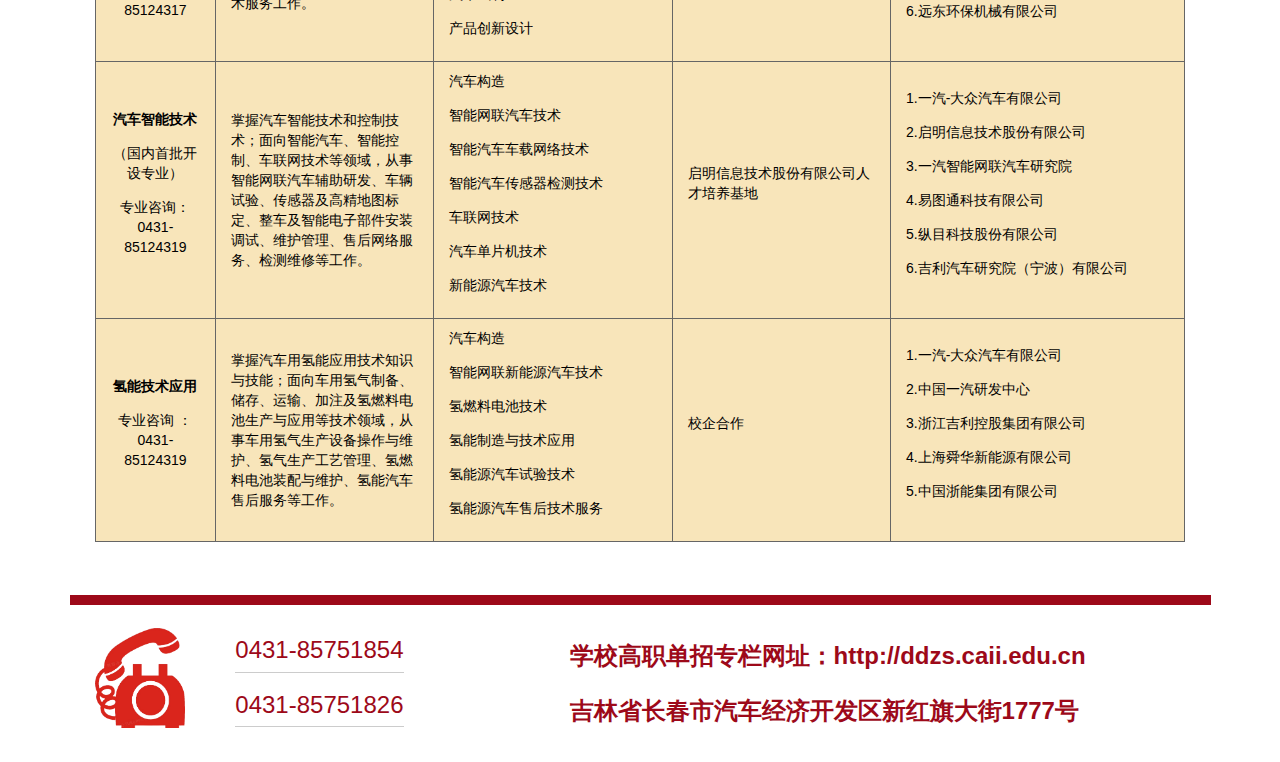
<file: major-qcgc.html>
<!DOCTYPE html>
<html lang="en">

<head>
    <meta charset="UTF-8">
    <meta http-equiv="X-UA-Compatible" content="IE=edge">
    <meta name="viewport" content="width=device-width, initial-scale=1.0">
    <title>汽车工程学院</title>
    <link rel="stylesheet" href="./layui/css/layui.css">
    <link rel="stylesheet" href="./css/cssthink.css" type="text/css" />
    <link rel="stylesheet" href="./css/font-icons.css" type="text/css" />
    <link rel="stylesheet" href="./css/flexslider.css" type="text/css" />
    <link rel="stylesheet" href="./css/style.css" type="text/css" />
    <link rel="stylesheet" href="./css/responsive.css" type="text/css" />
    <link rel="stylesheet" href="./css/major.css">
    <script src="./layui/layui.js"></script>
</head>

<body>
    <!-- <div class="nav">
        <img src="./images/logo-dark.svg" alt="" id="logo-nav">
        

    </div> -->
    <!-- Header -->
    <header id="header">
        <div objid='6002' id="header-wrap">
            <div objid='6003' class="container clearfix">
                <div objid='6004' id="primary-menu-trigger">
                    <div objid='6005' class="icon"></div>
                </div>
                <div objid='6006' id="logo">
                    <a objid='6058' href="http://www.caii.edu.cn" class="light-logo"><img objid='6143'
                            src="./images/logo.svg" alt="Caii Logo"></a>
                    <a objid='6059' href="http://www.caii.edu.cn" class="dark-logo"><img objid='6144'
                            src="./images/logo-dark.svg" alt="Caii Logo"></a>
                </div><!-- #logo end -->
                <h1><a target='_self' objparam='handlink:index.jsp,opentype:_self' tag='_handlinkonly' objid='6060'
                        href="./caii/html/child_ddzs/index.html">高职单招专栏</a></h1>
            </div>
            <!-- Primary Navigation
         ============================================= -->
            <div objid='6007' class="navbox">
                <div objid='6008' class="container">
                    <nav id="primary-menu">
                        <ul objid='6045' objparam='currclass:current,pagesize:8,commonclass:,siteid:child_ddzs'
                            tag='_nav1'>
                            <li><a title='网站首页' class='' target='_self' objid='6061'
                                    href="https://ddzs.caii.edu.cn/caii/html/child_ddzs/index.html">网站首页</a></li>
                            <li><a title='学校概况' class='' target='_self' objid='6061'
                                    href="https://ddzs.caii.edu.cn/caii/html/child_ddzs/child_ddzs_1/child_ddzs_1.html">学校概况</a></li>
                            <li><a title='专业介绍' class='' target='_self' objid='6061'
                                    href="https://ddzs.caii.edu.cn//caii/html/child_ddzs/child_ddzs_3/child_ddzs_3.html">专业介绍</a></li>
                            <li><a title='招办公告' class='current' target='_self' objid='6061'
                                    href="https://ddzs.caii.edu.cn/caii/html/child_ddzs/child_ddzs_4/child_ddzs_4.html">招办公告</a></li>
                            <li><a title='招生计划' class='' target='_self' objid='6061'
                                    href="https://ddzs.caii.edu.cn/caii/html/child_ddzs/child_ddzs_5/child_ddzs_5.html">招生计划</a></li>
                            <li><a title='典型就业' class='' target='_self' objid='6061'
                                    href="https://ddzs.caii.edu.cn/caii/html/child_ddzs/child_ddzs_6/child_ddzs_6.html">典型就业</a></li>
                            <li><a title='热点问答' class='' target='_self' objid='6061'
                                    href="https://ddzs.caii.edu.cn/caii/html/child_ddzs/child_ddzs_7/child_ddzs_7.html">热点问答</a></li>
                            <li><a title='联系我们' class='' target='_self' objid='6061'
                                    href="https://ddzs.caii.edu.cn/caii/html/child_ddzs/child_ddzs_8/child_ddzs_8.html">联系我们</a></li>
                        </ul>
                    </nav>
                </div>
            </div>
        </div>
    </header>
    <div class="container">
        <div class="back">
            <a href="./dzjz-index.html">
                <i class="layui-icon" style="color: #000;font-size: 16px;padding-top: 3px;">&#xe65c</i> 返回首页</a>
        </div>
        <p class="mobile-photo" style="text-align: center";><img src="./images/qcgc-bg.png"/></p>
        <div class="m-hide">
        <div class="head-title">汽车工程学院</div>
        <div class="table-content">
            <table class="layui-table" style="margin-top: 30px;">
                <thead>
                    <tr>
                        <th>专业</th>
                        <th>能力培养</th>
                        <th style="width: 22%;">主干课程</th>
                        <th>订单班</th>
                        <th>典型就业企业</th>
                    </tr>
                </thead>
                <tbody>
                    <tr>
                        <td style="width: 11%;text-align: center;">
                            <p><b> 汽车制造与试验技术</b></p>
                            <p>（国家示范专业）</p>
                            <p>专业咨询：0431-85124319</p>
                            <p>0431-85127610</p>
                        </td>
                        <td style="width: 20%;">
                            掌握汽车制造与装配工艺知识、汽车试验技术知识和技术技能；面向汽车整车厂、汽车产品研发企业,能够从事汽车整车及部件装调、性能检测、装配质量检查及装配工艺制订与改善、汽车新产品动力性、经济性等多种使用性能试验准备与实施等工作。
                        </td>
                        <td style="width: 20%;">
                            <p>汽车装配与调整技术</p>
                            <p>汽车试验技术</p>
                            <p>数据采集与信号处理</p>
                            <p>汽车构造</p>
                            <p>汽车生产现场管理</p>
                            <p>汽车车身制造工艺学</p>
                        </td>
                        <td style="width: 20%;">
                            <p>1.一汽解放班</p>
                            <p>2.吉利订单班</p>
                        </td>
                        <td>
                            <p>1.一汽研发总院</p>
                            <p> 2.一汽-大众汽车有限公司</p>
                            <p> 3.中国第一汽车集团有限公司</p>
                            <p> 4.一汽解放商用车研发院</p>
                            <p> 5.一汽丰田研发总院</p>
                            <p> 6.浙江吉利控股集团有限公司</p>
                            <p> 7.中国第一汽车集团进出口有限公司</p>
                            <p> 8.一汽丰田技术开发有限公司</p>
                        </td>
                    </tr>
                    <tr>
                        <td style="width: 11%;text-align: center;">
                            <p><b>汽车制造与试验技术</b></p>
                            <p>（四年弹性学制）</p>
                            <p>（国家示范专业）</p>
                            <p>专业咨询：0431-85124319</p>
                            <p>0431-85127610</p>
                        </td>
                        <td style="width: 20%;">
                            掌握汽车制造与装配工艺及企业生产管理、汽车试验技术知识相关知识及技术技能；具备企业生产现场工程师能力及生产现场管理能力，具有汽车整车及部件装调、性能检测、装配质量检查及装配工艺制订与改善、汽车新产品动力性、经济性等多种使用性能试验准备与实施能力。
                        </td>
                        <td style="width: 20%;">
                            <p>汽车生产企业管理</p>
                            <p>汽车装配与调整技术</p>
                            <p>汽车试验技术</p>
                            <p>汽车理论</p>
                            <p>数据采集与信号处理</p>
                            <p>汽车构造</p>
                            <p>新能源汽车技术</p>
                        </td>
                        <td style="width: 20%;">
                            <p>1.一汽解放班</p>
                            <p>2.吉利订单班</p>
                        </td>
                        <td>
                            <p>1.一汽研发总院</p>
                            <p> 2.一汽-大众汽车有限公司</p>
                            <p> 3.中国第一汽车集团有限公司</p>
                            <p> 4.一汽解放商用车研发院</p>
                            <p> 5.一汽丰田研发总院</p>
                            <p> 6.浙江吉利控股集团有限公司</p>
                            <p> 7.中国第一汽车集团进出口有限公司</p>
                            <p> 8.一汽丰田技术开发有限公司</p>
                        </td>
                    </tr>
                    <tr>
                        <td style="width: 11%;text-align: center;">
                            <p><b>新能源汽车技术</b></p>
                            <p>（国家示范专业点、
                                国内首批开设专业）</p>
                            <p>专业咨询：0431-85124379</p>
                        </td>
                        <td style="width: 15%;">
                            掌握智能网联新能源汽车的知识和技术技能；具有新能源汽车生产制造和维修服务上岗资格，能够从事新能源汽车整车及部件装调、性能检测与试验、质量检查、生产管理及技术服务工作。
                        </td>
                        <td style="width: 20%;">
                            <p>汽车构造</p>
                            <p>汽车电控技术</p>
                            <p>纯电动汽车技术</p>
                            <p>混合动力汽车技术</p>
                            <p>汽车电力电子技术</p>
                            <p>新能源汽车综合故障诊断</p>

                        </td>
                        <td style="width: 20%;">
                            <p>1.江苏时代订单班</p>
                            <p>2.吉利订单班 </p>
                        </td>
                        <td>
                            <p> 1.一汽-大众汽车有限公司</p>
                            <p> 2.一汽红旗研发总院</p>
                            <p> 3.浙江吉利控股集团有限公司</p>
                            <p> 4.吉利汽车研究院（宁波）有限公司</p>
                            <p> 5.科力远(上海)汽车动力电池系统有限公司</p>
                        </td>
                    </tr>
                
                    <tr>
                        <td style="width: 11%;text-align: center;">
                            <p><b> 汽车造型与改装技术</b></p>
                            <p>（国内首开专业、吉林省示范专业）</p>
                            <p>专业咨询：0431-85124317</p>
                        </td>
                        <td style="width: 15%;">
                            掌握汽车产品计算机建模、虚拟仿真、车身外形设计与模型制作及汽车个性化改装设计等知识和技术技能；能够从事从事汽车数字建模、汽车实体模型设计与制作、汽车内外饰改装、车辆功能及性能改装等技术服务工作。
                        </td>
                        <td style="width: 20%;">
                            <p>汽车模型设计与开发</p>
                            <p> 汽车造型数字化设计</p>
                            <p> 汽车工程数字化设计</p>
                            <p> 汽车模型铣削</p>
                            <p> 材料与工艺</p>
                            <p> 汽车试制工艺</p>
                            <p> 产品创新设计</p>
                        </td>
                        <td style="width: 20%;">
                            <p> 1.日产中国设计中心人才培养基地</p>
                            <p> 2.现代学徒制试点专业</p>
                        </td>
                        <td>
                            <p>1.一汽造型研究院</p>
                            <p>2.日产中国设计中心</p>
                            <p>3.长城汽车哈弗研究中心</p>
                            <p>4.北京阿尔特汽车设计有限公司</p>
                            <p>5.杭州东世科技有限公司</p>
                            <p>6.远东环保机械有限公司</p>
                        </td>
                    </tr>

                    <tr>
                        <td style="width: 11%;text-align: center;">
                            <p><b> 汽车造型与改装技术</b></p>
                            <p>（国内首开专业、吉林省示范专业）</p>
                            <p>专业咨询：0431-85124317</p>
                        </td>
                        <td style="width: 15%;">
                            掌握汽车产品计算机建模、虚拟仿真、车身外形设计与模型制作及汽车个性化改装设计等知识和技术技能；能够从事从事汽车数字建模、汽车实体模型设计与制作、汽车内外饰改装、车辆功能及性能改装等技术服务工作。
                        </td>
                        <td style="width: 20%;">
                            <p>汽车模型设计与开发</p>
                            <p> 汽车造型数字化设计</p>
                            <p> 汽车工程数字化设计</p>
                            <p> 汽车模型铣削</p>
                            <p> 材料与工艺</p>
                            <p> 汽车试制工艺</p>
                            <p> 产品创新设计</p>
                        </td>
                        <td style="width: 20%;">
                            <p> 1.日产中国设计中心人才培养基地</p>
                            <p> 2.现代学徒制试点专业</p>
                        </td>
                        <td>
                            <p>1.一汽造型研究院</p>
                            <p>2.日产中国设计中心</p>
                            <p>3.长城汽车哈弗研究中心</p>
                            <p>4.北京阿尔特汽车设计有限公司</p>
                            <p>5.杭州东世科技有限公司</p>
                            <p>6.远东环保机械有限公司</p>
                        </td>
                    </tr>

                    <tr>
                        <td style="width: 11%;text-align: center;">
                            <p><b> 汽车智能技术</b></p>
                            <p>（国内首批开设专业）</p>
                            <p>专业咨询：0431-85124319</p>
                        </td>
                        <td style="width: 15%;">
                            掌握汽车智能技术和控制技术；面向智能汽车、智能控制、车联网技术等领域，从事智能网联汽车辅助研发、车辆试验、传感器及高精地图标定、整车及智能电子部件安装调试、维护管理、售后网络服务、检测维修等工作。
                        </td>
                        <td style="width: 20%;">
                           <p>汽车构造</p>
                           <p>智能网联汽车技术</p>
                           <p>智能汽车车载网络技术</p>
                           <p>智能汽车传感器检测技术</p>
                           <p>车联网技术</p>
                           <p>汽车单片机技术</p>
                           <p>新能源汽车技术</p>
                        </td>
                        <td style="width: 20%;">
                            <p> 启明信息技术股份有限公司人才培养基地</p>
                        </td>
                        <td>
                            <p>1.一汽-大众汽车有限公司</p>
                            <p>2.启明信息技术股份有限公司</p>
                            <p>3.一汽智能网联汽车研究院</p>
                            <p>4.易图通科技有限公司</p>
                            <p>5.纵目科技股份有限公司</p>
                            <p>6.吉利汽车研究院（宁波）有限公司</p>
                        </td>
                    </tr>

                    <tr>
                        <td style="width: 11%;text-align: center;">
                            


                            <p><b> 氢能技术应用</b></p>
                            <p>专业咨询 ：0431-85124319</p>
                        </td>
                        <td style="width: 15%;">
                            掌握汽车用氢能应用技术知识与技能；面向车用氢气制备、储存、运输、加注及氢燃料电池生产与应用等技术领域，从事车用氢气生产设备操作与维护、氢气生产工艺管理、氢燃料电池装配与维护、氢能汽车售后服务等工作。
                        </td>
                        <td style="width: 20%;">
                           <p>汽车构造</p>
                           <p>智能网联新能源汽车技术</p>
                           <p>氢燃料电池技术</p>
                           <p>氢能制造与技术应用</p>
                           <p>氢能源汽车试验技术</p>
                           <p>氢能源汽车售后技术服务</p>
                        </td>
                        <td style="width: 20%;">
                            <p> 校企合作</p>
                        </td>
                        <td>
                            <p>1.一汽-大众汽车有限公司</p>
                            <p>2.中国一汽研发中心</p>
                            <p>3.浙江吉利控股集团有限公司</p>
                            <p>4.上海舜华新能源有限公司</p>
                            <p>5.中国浙能集团有限公司</p>
                        </td>
                    </tr>
                </tbody>
            </table>

        </div>
        <!-- 联系电话 -->
        <div class="layui-row layui-col-space1 phone">
            <div class="layui-col-md5">
                <div class="right-box">
                    <div class="top">
                        <img src="./images/phone.png" alt="" class="fl">
                        <div class="fl">
                            <p class="phone-num">0431-85751854</p>
                            <p class="phone-num"> 0431-85751826</p>
                        </div>
                    </div>
                </div>
            </div>
            <!-- <div class="layui-col-md6">
                <div class="img-box">
                    <img src="./images/qq1.png" alt="" class="fl" style="width:48%">
                    <img src="./images/qq2.png" alt="" class="fl" style="margin-left: 10px;width:48%">
                </div>
                <div class="zxq">长春汽高专2023年高职单招咨询群</div>
            </div> -->
            <div class="layui-col-md7 phone-right">
                <div class="grid-demo grid-demo-bg1">

                    <div class="foot-con">
                        <p>学校高职单招专栏网址：http://ddzs.caii.edu.cn</p>
                        <p>吉林省长春市汽车经济开发区新红旗大街1777号</p>
                    </div>
                </div>
            </div>
        </div>
</div>
</div>
<script src="./js/jquery.min.js"></script>
<script src="./js/response.js"></script>
<script src="./js/jquery.flexslider-min.js"></script>
<script src="./js/custom.js"></script>
</body>

</html>
</file>
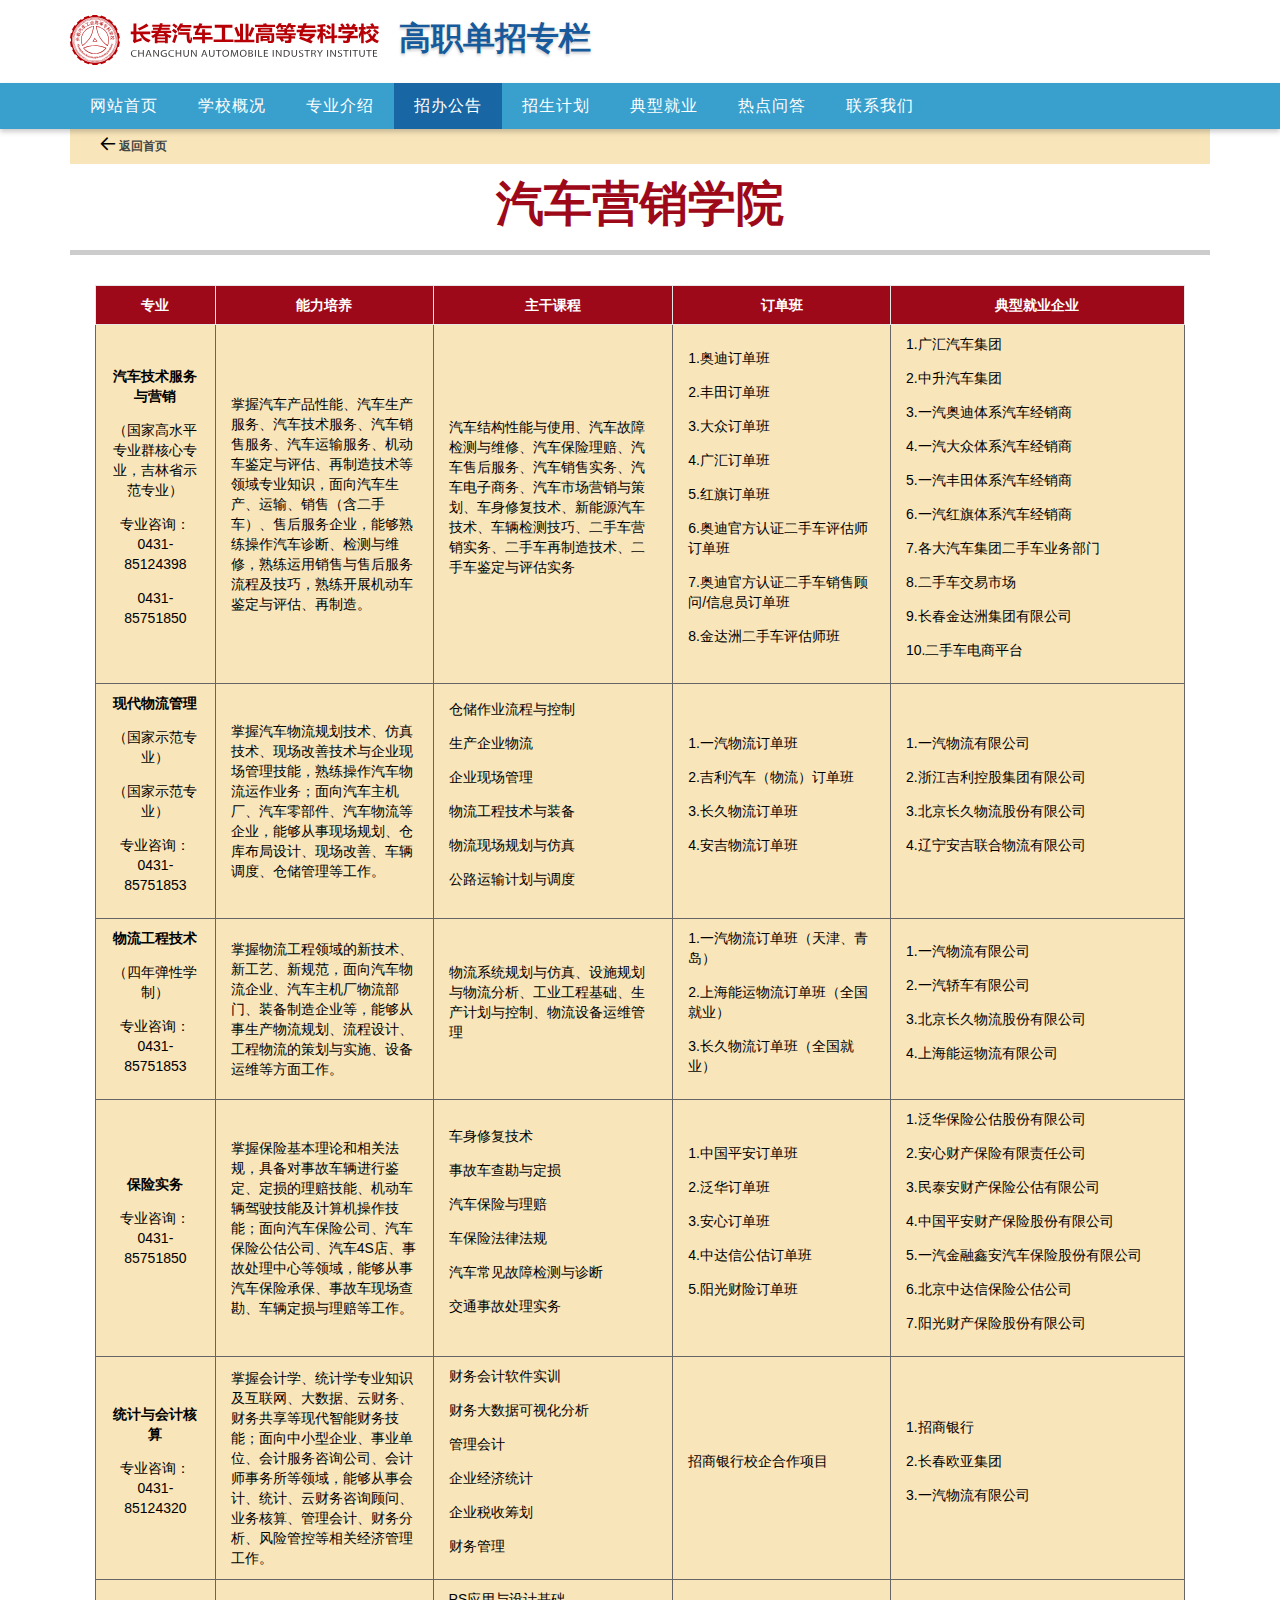
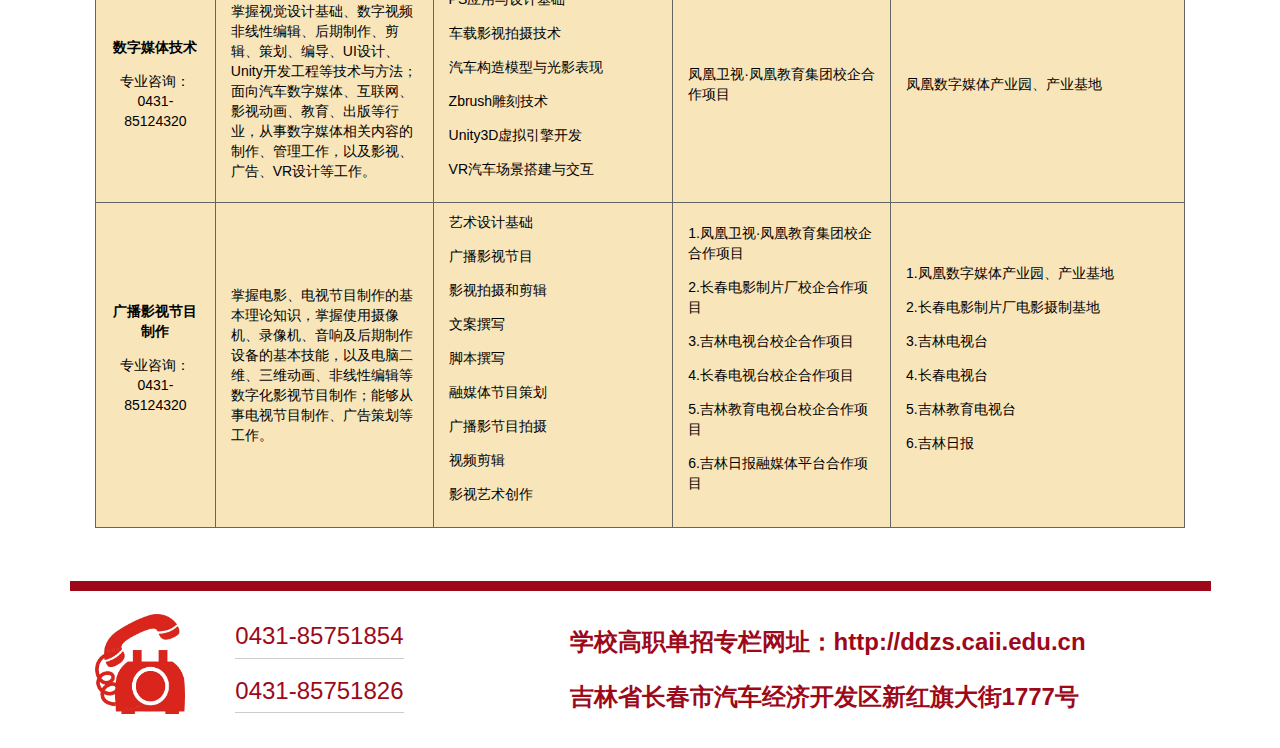
<file: major-qcyx.html>
<!DOCTYPE html>
<html lang="en">

<head>
    <meta charset="UTF-8">
    <meta http-equiv="X-UA-Compatible" content="IE=edge">
    <meta name="viewport" content="width=device-width, initial-scale=1.0">
    <title>汽车营销学院</title>
    <link rel="stylesheet" href="./layui/css/layui.css">
    <link rel="stylesheet" href="./css/cssthink.css" type="text/css" />
    <link rel="stylesheet" href="./css/font-icons.css" type="text/css" />
    <link rel="stylesheet" href="./css/flexslider.css" type="text/css" />
    <link rel="stylesheet" href="./css/style.css" type="text/css" />
    <link rel="stylesheet" href="./css/responsive.css" type="text/css" />
    <link rel="stylesheet" href="./css/major.css">
    <script src="./layui/layui.js"></script>
</head>

<body>
    <!-- <div class="nav">
        <img src="./images/logo-dark.svg" alt="" id="logo-nav">
        

    </div> -->
    <!-- Header -->
    <header id="header">
        <div objid='6002' id="header-wrap">
            <div objid='6003' class="container clearfix">
                <div objid='6004' id="primary-menu-trigger">
                    <div objid='6005' class="icon"></div>
                </div>
                <div objid='6006' id="logo">
                    <a objid='6058' href="http://www.caii.edu.cn" class="light-logo"><img objid='6143'
                            src="./images/logo.svg" alt="Caii Logo"></a>
                    <a objid='6059' href="http://www.caii.edu.cn" class="dark-logo"><img objid='6144'
                            src="./images/logo-dark.svg" alt="Caii Logo"></a>
                </div><!-- #logo end -->
                <h1><a target='_self' objparam='handlink:index.jsp,opentype:_self' tag='_handlinkonly' objid='6060'
                        href="./caii/html/child_ddzs/index.html">高职单招专栏</a></h1>
            </div>
            <!-- Primary Navigation
         ============================================= -->
            <div objid='6007' class="navbox">
                <div objid='6008' class="container">
                    <nav id="primary-menu">
                        <ul objid='6045' objparam='currclass:current,pagesize:8,commonclass:,siteid:child_ddzs'
                            tag='_nav1'>
                            <li><a title='网站首页' class='' target='_self' objid='6061'
                                    href="https://ddzs.caii.edu.cn/caii/html/child_ddzs/index.html">网站首页</a></li>
                            <li><a title='学校概况' class='' target='_self' objid='6061'
                                    href="https://ddzs.caii.edu.cn/caii/html/child_ddzs/child_ddzs_1/child_ddzs_1.html">学校概况</a></li>
                            <li><a title='专业介绍' class='' target='_self' objid='6061'
                                    href="https://ddzs.caii.edu.cn//caii/html/child_ddzs/child_ddzs_3/child_ddzs_3.html">专业介绍</a></li>
                            <li><a title='招办公告' class='current' target='_self' objid='6061'
                                    href="https://ddzs.caii.edu.cn/caii/html/child_ddzs/child_ddzs_4/child_ddzs_4.html">招办公告</a></li>
                            <li><a title='招生计划' class='' target='_self' objid='6061'
                                    href="https://ddzs.caii.edu.cn/caii/html/child_ddzs/child_ddzs_5/child_ddzs_5.html">招生计划</a></li>
                            <li><a title='典型就业' class='' target='_self' objid='6061'
                                    href="https://ddzs.caii.edu.cn/caii/html/child_ddzs/child_ddzs_6/child_ddzs_6.html">典型就业</a></li>
                            <li><a title='热点问答' class='' target='_self' objid='6061'
                                    href="https://ddzs.caii.edu.cn/caii/html/child_ddzs/child_ddzs_7/child_ddzs_7.html">热点问答</a></li>
                            <li><a title='联系我们' class='' target='_self' objid='6061'
                                    href="https://ddzs.caii.edu.cn/caii/html/child_ddzs/child_ddzs_8/child_ddzs_8.html">联系我们</a></li>
                        </ul>
                    </nav>
                </div>
            </div>
        </div>
    </header>
    <div class="container">
        <div class="back">
            <a href="./dzjz-index.html">
                <i class="layui-icon" style="color: #000;font-size: 16px;padding-top: 3px;">&#xe65c</i> 返回首页</a>
        </div>
        <p class="mobile-photo" style="text-align: center";><img src="./images/qcyx-bg.png"/></p>
        <div class="m-hide">
        <div class="head-title">汽车营销学院</div>
        <div class="table-content">
            <table class="layui-table" style="margin-top: 30px;">
                <thead>
                    <tr>
                        <th>专业</th>
                        <th>能力培养</th>
                        <th style="width: 22%;">主干课程</th>
                        <th>订单班</th>
                        <th>典型就业企业</th>
                    </tr>
                </thead>
                <tbody>
                    <tr>
                        <td style="width: 11%;text-align: center;">
                            <p><b>汽车技术服务与营销</b></p>
                            <p>（国家高水平专业群核心专业，吉林省示范专业）</p>
                            <p>专业咨询：0431-85124398</p>
                            <p>0431-85751850</p>
                        </td>
                        <td style="width: 20%;">
                            掌握汽车产品性能、汽车生产服务、汽车技术服务、汽车销售服务、汽车运输服务、机动车鉴定与评估、再制造技术等领域专业知识，面向汽车生产、运输、销售（含二手车）、售后服务企业，能够熟练操作汽车诊断、检测与维修，熟练运用销售与售后服务流程及技巧，熟练开展机动车鉴定与评估、再制造。
                        </td>
                        <td style="width: 20%;">
                            <p>汽车结构性能与使用、汽车故障检测与维修、汽车保险理赔、汽车售后服务、汽车销售实务、汽车电子商务、汽车市场营销与策划、车身修复技术、新能源汽车技术、车辆检测技巧、二手车营销实务、二手车再制造技术、二手车鉴定与评估实务</p>
                            
                        </td>
                        <td style="width: 20%;">
                            <p>1.奥迪订单班</p>
                            <p>2.丰田订单班</p>
                            <p>3.大众订单班</p>
                            <p>4.广汇订单班</p>
                            <p>5.红旗订单班</p>
                            <p>6.奥迪官方认证二手车评估师订单班</p>
                            <p>7.奥迪官方认证二手车销售顾问/信息员订单班</p>
                            <p>8.金达洲二手车评估师班</p>
                        </td>
                        <td>
                            <p>1.广汇汽车集团</p>
                            <p>2.中升汽车集团</p>
                            <p>3.一汽奥迪体系汽车经销商</p>
                            <p>4.一汽大众体系汽车经销商</p>
                            <p>5.一汽丰田体系汽车经销商</p>
                            <p>6.一汽红旗体系汽车经销商</p>
                            <p>7.各大汽车集团二手车业务部门</p>
                            <p>8.二手车交易市场</p>
                            <p>9.长春金达洲集团有限公司</p>
                            <p>10.二手车电商平台</p>
                        </td>
                    </tr>
                    <tr>
                        <td style="width: 11%;text-align: center;">
                            <p><b>现代物流管理</b></p>
                            <p>（国家示范专业）</p>
                            <p>（国家示范专业）</p>
                            <p>专业咨询：0431-85751853</p>
                        </td>
                        <td style="width: 20%;">
                            掌握汽车物流规划技术、仿真技术、现场改善技术与企业现场管理技能，熟练操作汽车物流运作业务；面向汽车主机厂、汽车零部件、汽车物流等企业，能够从事现场规划、仓库布局设计、现场改善、车辆调度、仓储管理等工作。
                        </td>
                        <td style="width: 20%;">
                            <p>仓储作业流程与控制</p>
                            <p>生产企业物流</p>
                            <p>企业现场管理</p>
                            <p>物流工程技术与装备</p>
                            <p>物流现场规划与仿真</p>
                            <p>公路运输计划与调度</p>
                        </td>
                        <td style="width: 20%;">
                           <p>1.一汽物流订单班</p>
                           <p>2.吉利汽车（物流）订单班</p>
                           <p>3.长久物流订单班</p>
                           <p>4.安吉物流订单班</p>
                        </td>
                        <td>
                            <p>1.一汽物流有限公司</p>
                            <p>2.浙江吉利控股集团有限公司</p>
                            <p>3.北京长久物流股份有限公司</p>
                            <p>4.辽宁安吉联合物流有限公司</p>
                        </td>
                    </tr>
                    <tr>
                        <td style="width: 11%;text-align: center;">
                            <p><b>物流工程技术</b></p>
                            <p>（四年弹性学制）</p>
                            <p>专业咨询：0431-85751853</p>
                        </td>
                        <td style="width: 15%;">
                            掌握物流工程领域的新技术、新工艺、新规范，面向汽车物流企业、汽车主机厂物流部门、装备制造企业等，能够从事生产物流规划、流程设计、工程物流的策划与实施、设备运维等方面工作。
                        </td>
                        <td style="width: 20%;">
                            <p>物流系统规划与仿真、设施规划与物流分析、工业工程基础、生产计划与控制、物流设备运维管理</p>

                        </td>
                        <td style="width: 20%;">
                          <p>1.一汽物流订单班（天津、青岛）</p>
                          <p>2.上海能运物流订单班（全国就业）</p>
                          <p>3.长久物流订单班（全国就业）</p>
                        </td>
                        <td>
                           <p>1.一汽物流有限公司</p>
                           <p>2.一汽轿车有限公司</p>
                           <p>3.北京长久物流股份有限公司</p>
                           <p>4.上海能运物流有限公司</p>
                        </td>
                    </tr>
                
                    <tr>
                        <td style="width: 11%;text-align: center;">
                            <p><b> 保险实务</b></p>
                            <p>专业咨询：0431-85751850</p>
                        </td>
                        <td style="width: 15%;">
                            掌握保险基本理论和相关法规，具备对事故车辆进行鉴定、定损的理赔技能、机动车辆驾驶技能及计算机操作技能；面向汽车保险公司、汽车保险公估公司、汽车4S店、事故处理中心等领域，能够从事汽车保险承保、事故车现场查勘、车辆定损与理赔等工作。
                        </td>
                        <td style="width: 20%;">
                           <p>车身修复技术</p>
                           <p>事故车查勘与定损</p>
                           <p>汽车保险与理赔</p>
                           <p>车保险法律法规</p>
                           <p>汽车常见故障检测与诊断</p>
                           <p>交通事故处理实务</p>
                        </td>
                        <td style="width: 20%;">
                           <p>1.中国平安订单班</p>
                           <p>2.泛华订单班</p>
                           <p>3.安心订单班</p>
                           <p>4.中达信公估订单班</p>
                           <p>5.阳光财险订单班</p>
                        </td>
                        <td>
                           <p>1.泛华保险公估股份有限公司</p>
                           <p>2.安心财产保险有限责任公司</p>
                           <p>3.民泰安财产保险公估有限公司</p>
                           <p>4.中国平安财产保险股份有限公司</p>
                           <p>5.一汽金融鑫安汽车保险股份有限公司</p>
                           <p>6.北京中达信保险公估公司</p>
                           <p>7.阳光财产保险股份有限公司</p>
                        </td>
                    </tr>

                    <tr>
                        <td style="width: 11%;text-align: center;">
                            <p><b> 统计与会计核算</b></p>
                            <p>专业咨询：0431-85124320</p>
                        </td>
                        <td style="width: 15%;">
                            掌握会计学、统计学专业知识及互联网、大数据、云财务、财务共享等现代智能财务技能；面向中小型企业、事业单位、会计服务咨询公司、会计师事务所等领域，能够从事会计、统计、云财务咨询顾问、业务核算、管理会计、财务分析、风险管控等相关经济管理工作。
                        </td>
                        <td style="width: 20%;">
                           <p>财务会计软件实训</p>
                           <p>财务大数据可视化分析</p>
                           <p>管理会计</p>
                           <p>企业经济统计</p>
                           <p>企业税收筹划</p>
                           <p>财务管理</p>
                        </td>
                        <td style="width: 20%;">
                            <p> 招商银行校企合作项目</p>
                        </td>
                        <td>
                            <p>1.招商银行</p>
                            <p>2.长春欧亚集团</p>
                            <p>3.一汽物流有限公司</p>
                        </td>
                    </tr>

                    <tr>
                        <td style="width: 11%;text-align: center;">
                            <p><b> 数字媒体技术</b></p>
                            <p>专业咨询：0431-85124320</p>
                        </td>
                        <td style="width: 15%;">
                            掌握视觉设计基础、数字视频非线性编辑、后期制作、剪辑、策划、编导、UI设计、Unity开发工程等技术与方法；面向汽车数字媒体、互联网、影视动画、教育、出版等行业，从事数字媒体相关内容的制作、管理工作，以及影视、广告、VR设计等工作。
                        </td>
                        <td style="width: 20%;">
                           <p>PS应用与设计基础</p>
                           <p>车载影视拍摄技术</p>
                           <p>汽车构造模型与光影表现</p>
                           <p>Zbrush雕刻技术</p>
                           <p>Unity3D虚拟引擎开发</p>
                           <p>VR汽车场景搭建与交互</p>
                        </td>
                        <td style="width: 20%;">
                            <p> 
                                凤凰卫视·凤凰教育集团校企合作项目</p>
                        </td>
                        <td>
                            <p>凤凰数字媒体产业园、产业基地</p>
                        </td>
                    </tr>

                    <tr>
                        <td style="width: 11%;text-align: center;">
                            <p><b>  广播影视节目制作</b></p>
                            <p>专业咨询：0431-85124320</p>
                        </td>
                        <td style="width: 15%;">
                            掌握电影、电视节目制作的基本理论知识，掌握使用摄像机、录像机、音响及后期制作设备的基本技能，以及电脑二维、三维动画、非线性编辑等数字化影视节目制作；能够从事电视节目制作、广告策划等工作。
                        </td>
                        <td style="width: 20%;">
                           <p>艺术设计基础</p>
                           <p>广播影视节目</p>
                           <p>影视拍摄和剪辑</p>
                           <p>文案撰写</p>
                           <p>脚本撰写</p>
                           <p>融媒体节目策划</p>
                           <p>广播影节目拍摄</p>
                           <p>视频剪辑</p>
                           <p>影视艺术创作</p>
                        </td>
                        <td style="width: 20%;">
                           <p>1.凤凰卫视·凤凰教育集团校企合作项目</p>
                           <p>2.长春电影制片厂校企合作项目</p>
                           <p>3.吉林电视台校企合作项目</p>
                           <p>4.长春电视台校企合作项目</p>
                           <p>5.吉林教育电视台校企合作项目</p>
                           <p>6.吉林日报融媒体平台合作项目</p>
                        </td>
                        <td>
                           <p>1.凤凰数字媒体产业园、产业基地</p>
                           <p>2.长春电影制片厂电影摄制基地</p>
                           <p>3.吉林电视台</p>
                           <p>4.长春电视台</p>
                           <p>5.吉林教育电视台</p>
                           <p>6.吉林日报</p>
                        </td>
                    </tr>
                </tbody>
            </table>

        </div>
        <!-- 联系电话 -->
        <div class="layui-row layui-col-space1 phone">
            <div class="layui-col-md5">
                <div class="right-box">
                    <div class="top">
                        <img src="./images/phone.png" alt="" class="fl">
                        <div class="fl">
                            <p class="phone-num">0431-85751854</p>
                            <p class="phone-num"> 0431-85751826</p>
                        </div>
                    </div>
                </div>
            </div>
            <!-- <div class="layui-col-md6">
                <div class="img-box">
                    <img src="./images/qq1.png" alt="" class="fl" style="width:48%">
                    <img src="./images/qq2.png" alt="" class="fl" style="margin-left: 10px;width:48%">
                </div>
                <div class="zxq">长春汽高专2023年高职单招咨询群</div>
            </div> -->
            <div class="layui-col-md7 phone-right">
                <div class="grid-demo grid-demo-bg1">

                    <div class="foot-con">
                        <p>学校高职单招专栏网址：http://ddzs.caii.edu.cn</p>
                        <p>吉林省长春市汽车经济开发区新红旗大街1777号</p>
                    </div>
                </div>
            </div>
        </div>
    </div>
</div>
        <script src="./js/jquery.min.js"></script>
        <script src="./js/response.js"></script>
        <script src="./js/jquery.flexslider-min.js"></script>
        <script src="./js/custom.js"></script>
</body>

</html>
</file>
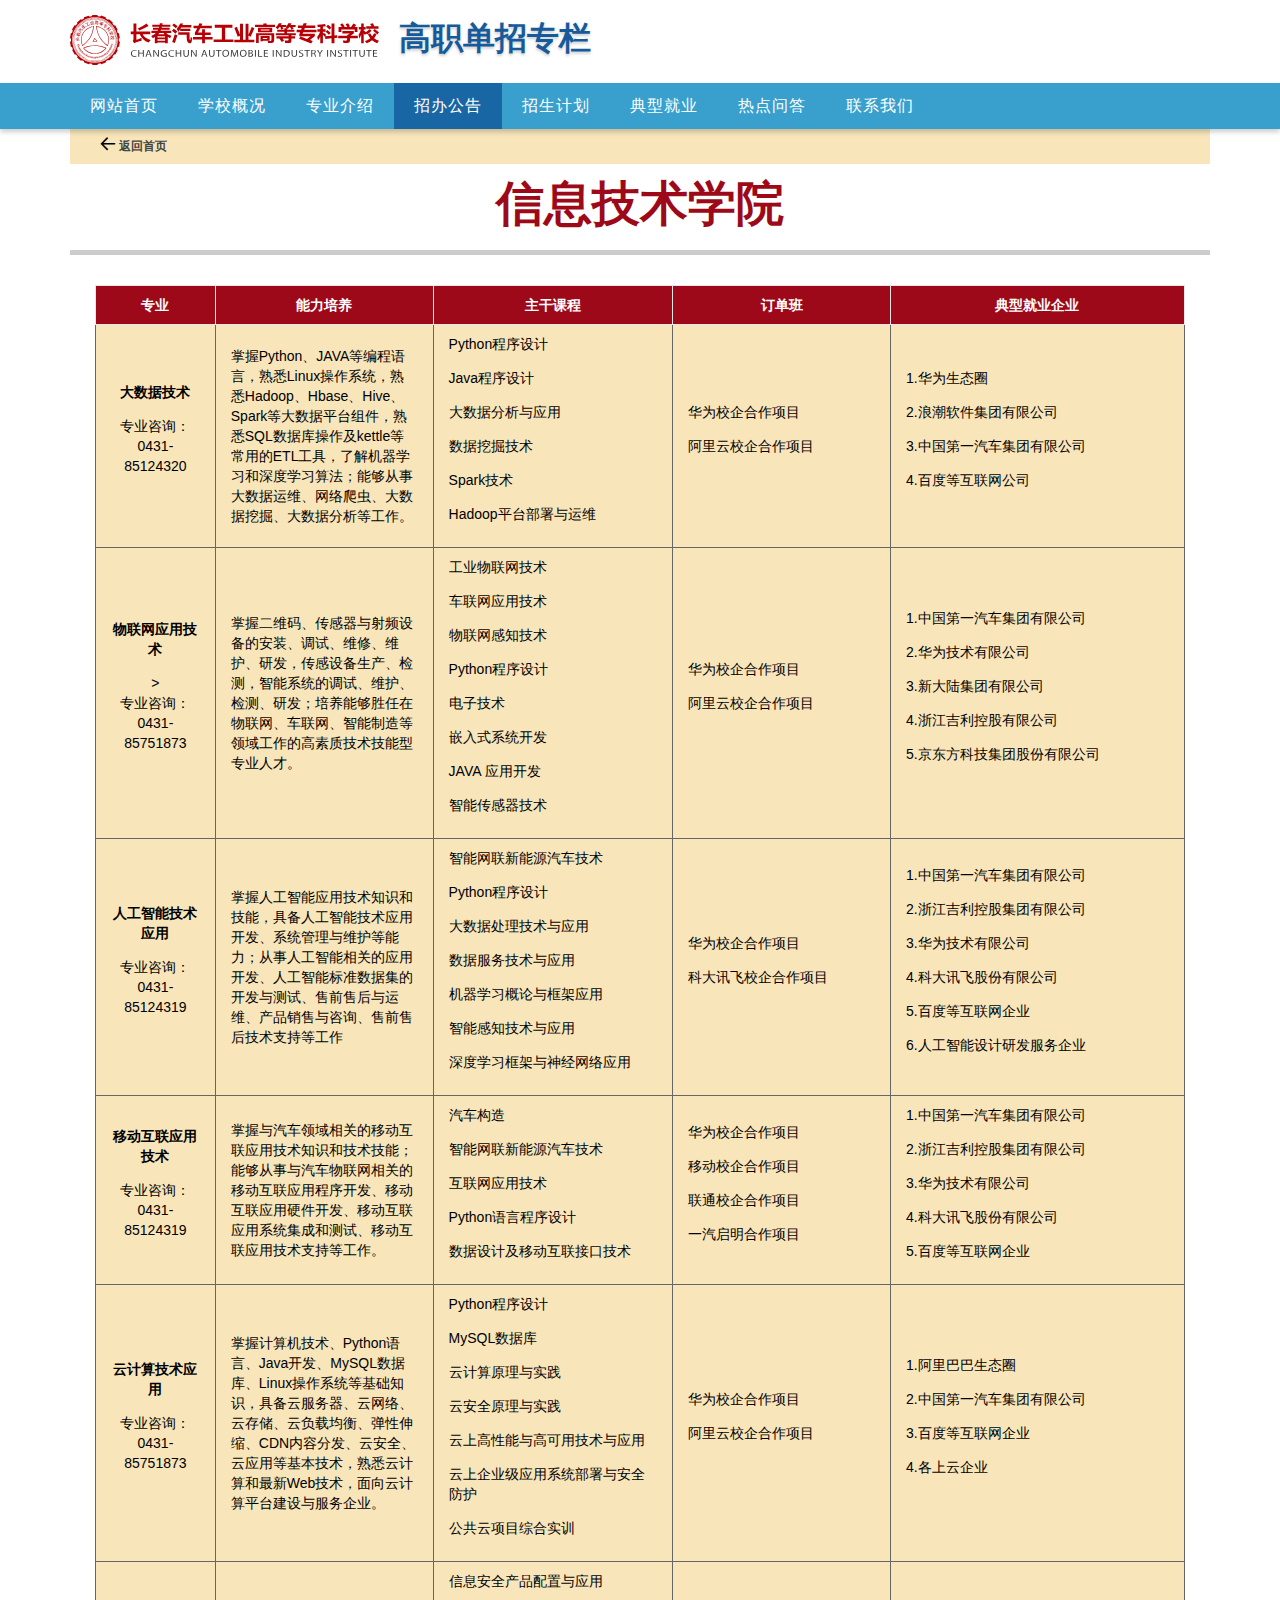
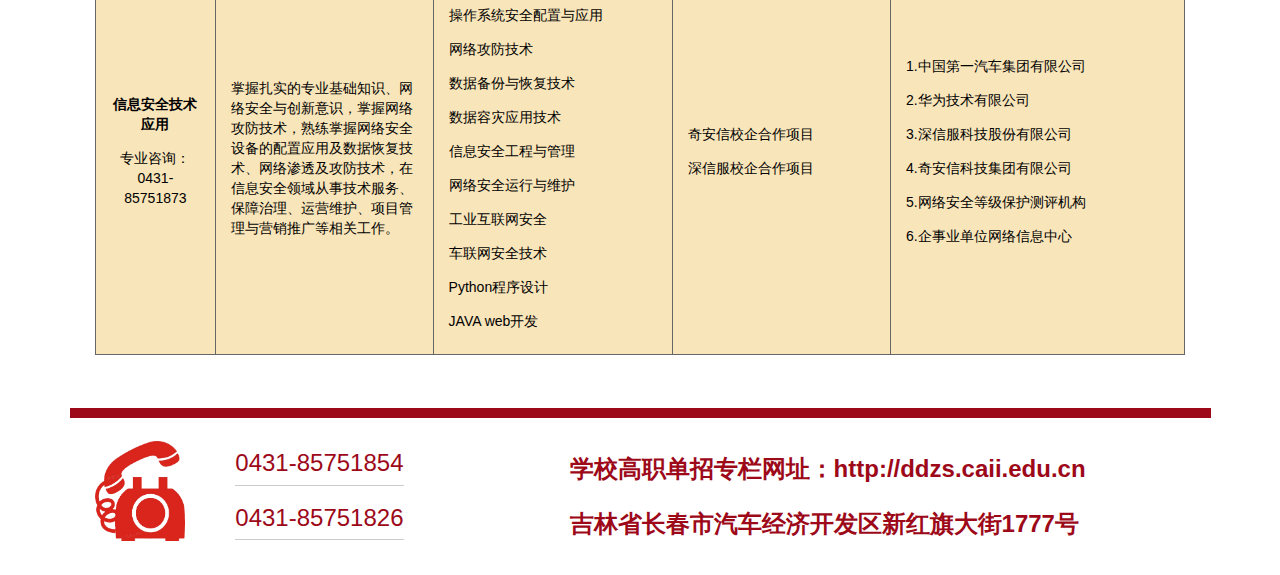
<file: major-xxjs.html>
<!DOCTYPE html>
<html lang="en">

<head>
    <meta charset="UTF-8">
    <meta http-equiv="X-UA-Compatible" content="IE=edge">
    <meta name="viewport" content="width=device-width, initial-scale=1.0">
    <title>信息技术学院</title>
    <link rel="stylesheet" href="./layui/css/layui.css">
    <link rel="stylesheet" href="./css/cssthink.css" type="text/css" />
    <link rel="stylesheet" href="./css/font-icons.css" type="text/css" />
    <link rel="stylesheet" href="./css/flexslider.css" type="text/css" />
    <link rel="stylesheet" href="./css/style.css" type="text/css" />
    <link rel="stylesheet" href="./css/responsive.css" type="text/css" />
    <link rel="stylesheet" href="./css/major.css">
    <script src="./layui/layui.js"></script>
</head>

<body>
    <!-- <div class="nav">
        <img src="./images/logo-dark.svg" alt="" id="logo-nav">
        

    </div> -->
    <!-- Header -->
    <header id="header">
        <div objid='6002' id="header-wrap">
            <div objid='6003' class="container clearfix">
                <div objid='6004' id="primary-menu-trigger">
                    <div objid='6005' class="icon"></div>
                </div>
                <div objid='6006' id="logo">
                    <a objid='6058' href="http://www.caii.edu.cn" class="light-logo"><img objid='6143'
                            src="./images/logo.svg" alt="Caii Logo"></a>
                    <a objid='6059' href="http://www.caii.edu.cn" class="dark-logo"><img objid='6144'
                            src="./images/logo-dark.svg" alt="Caii Logo"></a>
                </div><!-- #logo end -->
                <h1><a target='_self' objparam='handlink:index.jsp,opentype:_self' tag='_handlinkonly' objid='6060'
                        href="./caii/html/child_ddzs/index.html">高职单招专栏</a></h1>
            </div>
            <!-- Primary Navigation
         ============================================= -->
            <div objid='6007' class="navbox">
                <div objid='6008' class="container">
                    <nav id="primary-menu">
                        <ul objid='6045' objparam='currclass:current,pagesize:8,commonclass:,siteid:child_ddzs'
                            tag='_nav1'>
                            <li><a title='网站首页' class='' target='_self' objid='6061'
                                    href="https://ddzs.caii.edu.cn/caii/html/child_ddzs/index.html">网站首页</a></li>
                            <li><a title='学校概况' class='' target='_self' objid='6061'
                                    href="https://ddzs.caii.edu.cn/caii/html/child_ddzs/child_ddzs_1/child_ddzs_1.html">学校概况</a></li>
                            <li><a title='专业介绍' class='' target='_self' objid='6061'
                                    href="https://ddzs.caii.edu.cn//caii/html/child_ddzs/child_ddzs_3/child_ddzs_3.html">专业介绍</a></li>
                            <li><a title='招办公告' class='current' target='_self' objid='6061'
                                    href="https://ddzs.caii.edu.cn/caii/html/child_ddzs/child_ddzs_4/child_ddzs_4.html">招办公告</a></li>
                            <li><a title='招生计划' class='' target='_self' objid='6061'
                                    href="https://ddzs.caii.edu.cn/caii/html/child_ddzs/child_ddzs_5/child_ddzs_5.html">招生计划</a></li>
                            <li><a title='典型就业' class='' target='_self' objid='6061'
                                    href="https://ddzs.caii.edu.cn/caii/html/child_ddzs/child_ddzs_6/child_ddzs_6.html">典型就业</a></li>
                            <li><a title='热点问答' class='' target='_self' objid='6061'
                                    href="https://ddzs.caii.edu.cn/caii/html/child_ddzs/child_ddzs_7/child_ddzs_7.html">热点问答</a></li>
                            <li><a title='联系我们' class='' target='_self' objid='6061'
                                    href="https://ddzs.caii.edu.cn/caii/html/child_ddzs/child_ddzs_8/child_ddzs_8.html">联系我们</a></li>
                        </ul>
                    </nav>
                </div>
            </div>
        </div>
    </header>
    <div class="container">
        <div class="back">
            <a href="./dzjz-index.html">
                <i class="layui-icon" style="color: #000;font-size: 16px;padding-top: 3px;">&#xe65c</i> 返回首页</a>
        </div>
        <p class="mobile-photo" style="text-align: center";><img src="./images/xxjs-bg.png"/></p>
        <div class="m-hide">
        <div class="head-title">信息技术学院</div>
        <div class="table-content">
            <table class="layui-table" style="margin-top: 30px;">
                <thead>
                    <tr>
                        <th>专业</th>
                        <th>能力培养</th>
                        <th style="width: 22%;">主干课程</th>
                        <th>订单班</th>
                        <th>典型就业企业</th>
                    </tr>
                </thead>
                <tbody>
                    <tr>
                        <td style="width: 11%;text-align: center;">
                            <p><b>大数据技术</b></p>
                            <p>专业咨询：0431-85124320</p>
                        </td>
                        <td style="width: 20%;">
                            掌握Python、JAVA等编程语言，熟悉Linux操作系统，熟悉Hadoop、Hbase、Hive、Spark等大数据平台组件，熟悉SQL数据库操作及kettle等常用的ETL工具，了解机器学习和深度学习算法；能够从事大数据运维、网络爬虫、大数据挖掘、大数据分析等工作。
                        </td>
                        <td style="width: 20%;">
                            <p>Python程序设计</p>
                            <p>Java程序设计</p>
                            <p>大数据分析与应用</p>
                            <p>数据挖掘技术</p>
                            <p>Spark技术</p>
                            <p>Hadoop平台部署与运维</p>
                            
                        </td>
                        <td style="width: 20%;">
                          <p>华为校企合作项目
                           </p>
                          <p> 阿里云校企合作项目</p>
                        </td>
                        <td>
                           <p>1.华为生态圈</p>
                           <p>2.浪潮软件集团有限公司</p>
                           <p>3.中国第一汽车集团有限公司</p>
                           <p>4.百度等互联网公司</p>
                        </td>
                    </tr>
                    <tr>
                        <td style="width: 11%;text-align: center;">
                            <p><b>物联网应用技术</b></p>>
                            <p>专业咨询：0431-85751873</p>
                        </td>
                        <td style="width: 20%;">
                            掌握二维码、传感器与射频设备的安装、调试、维修、维护、研发，传感设备生产、检测，智能系统的调试、维护、检测、研发；培养能够胜任在物联网、车联网、智能制造等领域工作的高素质技术技能型专业人才。
                        </td>
                        <td style="width: 20%;">
                            <p>工业物联网技术</p>
                            <p>车联网应用技术</p>
                            <p>物联网感知技术</p>
                            <p>Python程序设计</p>
                            <p>电子技术</p>
                            <p>嵌入式系统开发</p>
                            <p>JAVA 应用开发</p>
                            <p>智能传感器技术</p>
                        </td>
                        <td style="width: 20%;">
                          <p>华为校企合作项目
                            </p>
                            <p>阿里云校企合作项目</p>
                        </td>
                        <td>
                            <p>1.中国第一汽车集团有限公司</p>
                            <p>2.华为技术有限公司</p>
                            <p>3.新大陆集团有限公司</p>
                            <p>4.浙江吉利控股有限公司</p>
                            <p>5.京东方科技集团股份有限公司</p>
                        </td>
                    </tr>
                    <tr>
                        <td style="width: 11%;text-align: center;">
                            <p><b>人工智能技术应用</b></p>
                            <p>专业咨询：0431-85124319</p>
                        </td>
                        <td style="width: 15%;">
                            掌握人工智能应用技术知识和技能，具备人工智能技术应用开发、系统管理与维护等能力；从事人工智能相关的应用开发、人工智能标准数据集的开发与测试、售前售后与运维、产品销售与咨询、售前售后技术支持等工作
                        </td>
                        <td style="width: 20%;">
                           <p>智能网联新能源汽车技术</p>
                           <p>Python程序设计</p>
                           <p>大数据处理技术与应用</p>
                           <p>数据服务技术与应用</p>
                           <p>机器学习概论与框架应用</p>
                           <p>智能感知技术与应用</p>
                           <p>深度学习框架与神经网络应用</p>

                        </td>
                        <td style="width: 20%;">
                          <p>华为校企合作项目</p>
                          <p>科大讯飞校企合作项目</p>
                        </td>
                        <td>
                           <p>1.中国第一汽车集团有限公司</p>
                           <p>2.浙江吉利控股集团有限公司</p>
                           <p>3.华为技术有限公司</p>
                           <p>4.科大讯飞股份有限公司</p>
                           <p>5.百度等互联网企业</p>
                           <p>6.人工智能设计研发服务企业</p>
                        </td>
                    </tr>
                
                    <tr>
                        <td style="width: 11%;text-align: center;">
                            <p><b> 移动互联应用技术</b></p>
                            <p>专业咨询：0431-85124319</p>
                        </td>
                        <td style="width: 15%;">
                            掌握与汽车领域相关的移动互联应用技术知识和技术技能；能够从事与汽车物联网相关的移动互联应用程序开发、移动互联应用硬件开发、移动互联应用系统集成和测试、移动互联应用技术支持等工作。
                        </td>
                        <td style="width: 20%;">
                           <p>汽车构造</p>
                           <p>智能网联新能源汽车技术</p>
                           <p>互联网应用技术</p>
                           <p>Python语言程序设计</p>
                           <p>数据设计及移动互联接口技术</p>
                        </td>
                        <td style="width: 20%;">
                                <p>华为校企合作项目</p>
                                <p>移动校企合作项目</p>
                                <p>联通校企合作项目</p>
                                <p>一汽启明合作项目</p>
                        </td>
                        <td>
                           <p>1.中国第一汽车集团有限公司</p>
                           <p>2.浙江吉利控股集团有限公司</p>
                           <p>3.华为技术有限公司</p>
                           <p>4.科大讯飞股份有限公司</p>
                           <p>5.百度等互联网企业</p>
                        </td>
                    </tr>

                    <tr>
                        <td style="width: 11%;text-align: center;">
                            <p><b> 云计算技术应用</b></p>
                            <p>专业咨询：0431-85751873</p>
                        </td>
                        <td style="width: 15%;">
                            掌握计算机技术、Python语言、Java开发、MySQL数据库、Linux操作系统等基础知识，具备云服务器、云网络、云存储、云负载均衡、弹性伸缩、CDN内容分发、云安全、云应用等基本技术，熟悉云计算和最新Web技术，面向云计算平台建设与服务企业。
                        </td>
                        <td style="width: 20%;">
                          <p>Python程序设计</p>
                          <p>MySQL数据库</p>
                          <p>云计算原理与实践</p>
                          <p>云安全原理与实践</p>
                          <p>云上高性能与高可用技术与应用</p>
                          <p>云上企业级应用系统部署与安全防护</p>
                          <p>公共云项目综合实训</p>
                        </td>
                        <td style="width: 20%;">
                            <p> 华为校企合作项目</p>
                            <p>阿里云校企合作项目</p>
                                
                        </td>
                        <td>
                            <p>1.阿里巴巴生态圈</p>
                            <p>2.中国第一汽车集团有限公司</p>
                            <p>3.百度等互联网企业</p>
                            <p>4.各上云企业</p>
                        </td>
                    </tr>

                    <tr>
                        <td style="width: 11%;text-align: center;">
                            


                            <p><b> 信息安全技术应用</b></p>
                            <p>专业咨询：0431-85751873</p>
                        </td>
                        <td style="width: 15%;">
                            掌握扎实的专业基础知识、网络安全与创新意识，掌握网络攻防技术，熟练掌握网络安全设备的配置应用及数据恢复技术、网络渗透及攻防技术，在信息安全领域从事技术服务、保障治理、运营维护、项目管理与营销推广等相关工作。
                        </td>
                        <td style="width: 20%;">
                           <p>信息安全产品配置与应用</p>
                           <p>操作系统安全配置与应用</p>
                           <p>网络攻防技术</p>
                           <p>数据备份与恢复技术</p>
                           <p>数据容灾应用技术</p>
                           <p>信息安全工程与管理</p>
                           <p>网络安全运行与维护</p>
                           <p>工业互联网安全</p>
                           <p>车联网安全技术</p>
                           <p>Python程序设计</p>
                           <p>JAVA web开发</p>
                        </td>
                        <td style="width: 20%;">
                           <p>奇安信校企合作项目</p>
                           <p>深信服校企合作项目</p>
                        </td>
                        <td>
                           <p>1.中国第一汽车集团有限公司</p>
                           <p>2.华为技术有限公司</p>
                           <p>3.深信服科技股份有限公司</p>
                           <p>4.奇安信科技集团有限公司</p>
                           <p>5.网络安全等级保护测评机构</p>
                           <p>6.企事业单位网络信息中心</p>
                        </td>
                    </tr>
                </tbody>
            </table>

        </div>
        <!-- 联系电话 -->
        <div class="layui-row layui-col-space1 phone">
            <div class="layui-col-md5">
                <div class="right-box">
                    <div class="top">
                        <img src="./images/phone.png" alt="" class="fl">
                        <div class="fl">
                            <p class="phone-num">0431-85751854</p>
                            <p class="phone-num"> 0431-85751826</p>
                        </div>
                    </div>
                </div>
            </div>
            <!-- <div class="layui-col-md6">
                <div class="img-box">
                    <img src="./images/qq1.png" alt="" class="fl" style="width:48%">
                    <img src="./images/qq2.png" alt="" class="fl" style="margin-left: 10px;width:48%">
                </div>
                <div class="zxq">长春汽高专2023年高职单招咨询群</div>
            </div> -->
            <div class="layui-col-md7 phone-right">
                <div class="grid-demo grid-demo-bg1">

                    <div class="foot-con">
                        <p>学校高职单招专栏网址：http://ddzs.caii.edu.cn</p>
                        <p>吉林省长春市汽车经济开发区新红旗大街1777号</p>
                    </div>
                </div>
            </div>
        </div>
        </div>
</div>
        <script src="./js/jquery.min.js"></script>
        <script src="./js/response.js"></script>
        <script src="./js/jquery.flexslider-min.js"></script>
        <script src="./js/custom.js"></script>
</body>

</html>
</file>
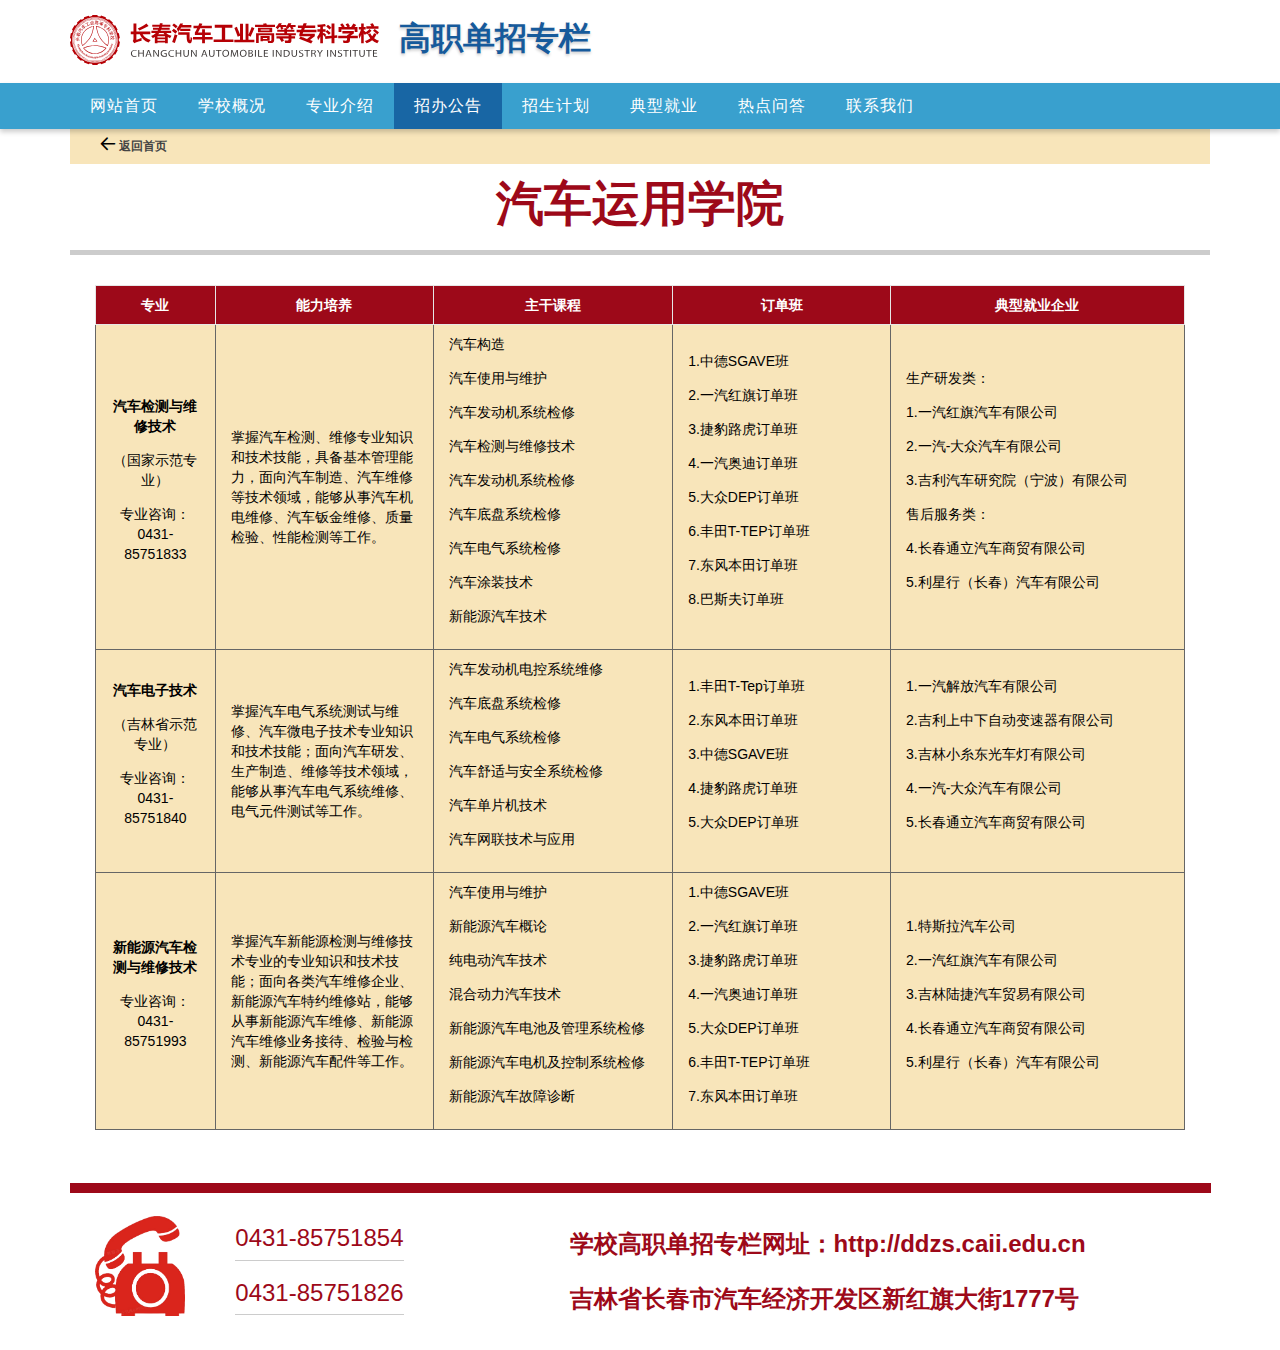
<file: major.html>
<!DOCTYPE html>
<html lang="en">

<head>
    <meta charset="UTF-8">
    <meta http-equiv="X-UA-Compatible" content="IE=edge">
    <meta name="viewport" content="width=device-width, initial-scale=1.0">
    <title>汽车运用学院</title>
    <link rel="stylesheet" href="./layui/css/layui.css">
    <link rel="stylesheet" href="./css/cssthink.css" type="text/css" />
    <link rel="stylesheet" href="./css/font-icons.css" type="text/css" />
    <link rel="stylesheet" href="./css/flexslider.css" type="text/css" />
    <link rel="stylesheet" href="./css/style.css" type="text/css" />
    <link rel="stylesheet" href="./css/responsive.css" type="text/css" />
    <link rel="stylesheet" href="./css/major.css">
    <script src="./layui/layui.js"></script>
</head>

<body>
    <!-- <div class="nav">
        <img src="./images/logo-dark.svg" alt="" id="logo-nav">
        

    </div> -->
    <!-- Header -->
    <header id="header">
        <div objid='6002' id="header-wrap">
            <div objid='6003' class="container clearfix">
                <div objid='6004' id="primary-menu-trigger">
                    <div objid='6005' class="icon"></div>
                </div>
                <div objid='6006' id="logo">
                    <a objid='6058' href="http://www.caii.edu.cn" class="light-logo"><img objid='6143'
                            src="./images/logo.svg" alt="Caii Logo"></a>
                    <a objid='6059' href="http://www.caii.edu.cn" class="dark-logo"><img objid='6144'
                            src="./images/logo-dark.svg" alt="Caii Logo"></a>
                </div><!-- #logo end -->
                <h1><a target='_self' objparam='handlink:index.jsp,opentype:_self' tag='_handlinkonly' objid='6060'
                        href="./caii/html/child_ddzs/index.html">高职单招专栏</a></h1>
            </div>
            <!-- Primary Navigation
         ============================================= -->
            <div objid='6007' class="navbox">
                <div objid='6008' class="container">
                    <nav id="primary-menu">
                        <ul objid='6045' objparam='currclass:current,pagesize:8,commonclass:,siteid:child_ddzs'
                            tag='_nav1'>
                            <li><a title='网站首页' class='' target='_self' objid='6061'
                                    href="https://ddzs.caii.edu.cn/caii/html/child_ddzs/index.html">网站首页</a></li>
                            <li><a title='学校概况' class='' target='_self' objid='6061'
                                    href="https://ddzs.caii.edu.cn/caii/html/child_ddzs/child_ddzs_1/child_ddzs_1.html">学校概况</a></li>
                            <li><a title='专业介绍' class='' target='_self' objid='6061'
                                    href="https://ddzs.caii.edu.cn//caii/html/child_ddzs/child_ddzs_3/child_ddzs_3.html">专业介绍</a></li>
                            <li><a title='招办公告' class='current' target='_self' objid='6061'
                                    href="https://ddzs.caii.edu.cn/caii/html/child_ddzs/child_ddzs_4/child_ddzs_4.html">招办公告</a></li>
                            <li><a title='招生计划' class='' target='_self' objid='6061'
                                    href="https://ddzs.caii.edu.cn/caii/html/child_ddzs/child_ddzs_5/child_ddzs_5.html">招生计划</a></li>
                            <li><a title='典型就业' class='' target='_self' objid='6061'
                                    href="https://ddzs.caii.edu.cn/caii/html/child_ddzs/child_ddzs_6/child_ddzs_6.html">典型就业</a></li>
                            <li><a title='热点问答' class='' target='_self' objid='6061'
                                    href="https://ddzs.caii.edu.cn/caii/html/child_ddzs/child_ddzs_7/child_ddzs_7.html">热点问答</a></li>
                            <li><a title='联系我们' class='' target='_self' objid='6061'
                                    href="https://ddzs.caii.edu.cn/caii/html/child_ddzs/child_ddzs_8/child_ddzs_8.html">联系我们</a></li>
                        </ul>
                    </nav>
                </div>
            </div>
        </div>
    </header>
    <div class="container">
        <div class="back">
            <a href="./dzjz-index.html">
                <i class="layui-icon" style="color: #000;font-size: 16px;padding-top: 3px;">&#xe65c</i> 返回首页</a>
        </div>
        <p class="mobile-photo" style="text-align: center";><img src="./images/qcxy-bg.png"/></p>
        <div class="m-hide">
        <div class="head-title">汽车运用学院</div>
        <div class="table-content">
            <table class="layui-table" style="margin-top: 30px;">
                <thead>
                    <tr>
                        <th>专业</th>
                        <th>能力培养</th>
                        <th style="width: 22%;">主干课程</th>
                        <th>订单班</th>
                        <th>典型就业企业</th>
                    </tr>
                </thead>
                <tbody>
                    <tr>
                        <td style="width: 11%;text-align: center;">
                            <p><b>汽车检测与维修技术</b></p>
                            <p>（国家示范专业）</p>
                            <p>专业咨询：0431-85751833</p>
                        </td>
                        <td style="width: 20%;">
                            掌握汽车检测、维修专业知识和技术技能，具备基本管理能力，面向汽车制造、汽车维修等技术领域，能够从事汽车机电维修、汽车钣金维修、质量检验、性能检测等工作。 </td>
                        <td style="width: 20%;">
                            <p>汽车构造</p>
                            <p>汽车使用与维护</p>
                            <p>汽车发动机系统检修</p>
                            <p>汽车检测与维修技术</p>
                            <p>汽车发动机系统检修</p>
                            <p>汽车底盘系统检修</p>
                            <p>汽车电气系统检修</p>
                            <p>汽车涂装技术</p>
                            <p>新能源汽车技术</p>
                        </td>
                        <td style="width: 20%;">
                            <p> 1.中德SGAVE班</p>
                            <p>2.一汽红旗订单班</p>
                            <p>3.捷豹路虎订单班</p>
                            <p>4.一汽奥迪订单班</p>
                            <p>5.大众DEP订单班</p>
                            <p>6.丰田T-TEP订单班</p>
                            <p>7.东风本田订单班</p>
                            <p>8.巴斯夫订单班</p>
                        </td>
                        <td>
                            <p>生产研发类：</p>
                            <p>1.一汽红旗汽车有限公司</p>
                            <p>2.一汽-大众汽车有限公司</p>
                            <p>3.吉利汽车研究院（宁波）有限公司</p>
                            <p>售后服务类：</p>
                            <p>4.长春通立汽车商贸有限公司</p>
                            <p>5.利星行（长春）汽车有限公司</p>
                        </td>
                    </tr>
                    <tr>
                        <td style="width: 11%;text-align: center;">
                            <p><b>汽车电子技术</b></p>
                            <p>（吉林省示范专业）</p>
                            <p>专业咨询：0431-85751840</p>
                        </td>
                        <td style="width: 20%;">
                            掌握汽车电气系统测试与维修、汽车微电子技术专业知识和技术技能；面向汽车研发、生产制造、维修等技术领域，能够从事汽车电气系统维修、电气元件测试等工作。 </td>
                        <td style="width: 20%;">
                            <p>汽车发动机电控系统维修</p>
                            <p>汽车底盘系统检修</p>
                            <p>汽车电气系统检修</p>
                            <p>汽车舒适与安全系统检修</p>
                            <p>汽车单片机技术</p>
                            <p>汽车网联技术与应用</p>
                        </td>
                        <td style="width: 20%;">
                            <p>1.丰田T-Tep订单班</p>
                            <p>2.东风本田订单班</p>
                            <p>3.中德SGAVE班</p>
                            <p>4.捷豹路虎订单班</p>
                            <p>5.大众DEP订单班</p>
                        </td>
                        <td>
                            <p>1.一汽解放汽车有限公司</p>
                            <p>2.吉利上中下自动变速器有限公司</p>
                            <p>3.吉林小糸东光车灯有限公司</p>
                            <p>4.一汽-大众汽车有限公司</p>
                            <p>5.长春通立汽车商贸有限公司</p>
                        </td>
                    </tr>
                    <tr>
                        <td style="width: 11%;text-align: center;">
                            <p><b>新能源汽车检测与维修技术</b></p>
                            <p>专业咨询：0431-85751993</p>
                        </td>
                        <td style="width: 15%;">
                            掌握汽车新能源检测与维修技术专业的专业知识和技术技能；面向各类汽车维修企业、新能源汽车特约维修站，能够从事新能源汽车维修、新能源汽车维修业务接待、检验与检测、新能源汽车配件等工作。
                        </td>
                        <td style="width: 20%;">
                            <p>汽车使用与维护</p>
                            <p>新能源汽车概论</p>
                            <p>纯电动汽车技术</p>
                            <p>混合动力汽车技术</p>
                            <p>新能源汽车电池及管理系统检修</p>
                            <p>新能源汽车电机及控制系统检修</p>
                            <p>新能源汽车故障诊断</p>
                        </td>
                        <td style="width: 20%;">
                            <p> 1.中德SGAVE班 </p>
                            <p>2.一汽红旗订单班 </p>
                            <p>3.捷豹路虎订单班 </p>
                            <p>4.一汽奥迪订单班 </p>
                            <p>5.大众DEP订单班 </p>
                            <p>6.丰田T-TEP订单班</p>
                            <p>7.东风本田订单班 </p>
                        </td>
                        <td>
                            <p>1.特斯拉汽车公司</p>
                            <p>2.一汽红旗汽车有限公司</p>
                            <p>3.吉林陆捷汽车贸易有限公司</p>
                            <p>4.长春通立汽车商贸有限公司</p>
                            <p>5.利星行（长春）汽车有限公司</p>

                        </td>
                    </tr>
                </tbody>
            </table>

        </div>
        <!-- 联系电话 -->
        <div class="layui-row layui-col-space1 phone">
            <div class="layui-col-md5">
                <div class="right-box">
                    <div class="top">
                        <img src="./images/phone.png" alt="" class="fl">
                        <div class="fl">
                            <p class="phone-num">0431-85751854</p>
                            <p class="phone-num"> 0431-85751826</p>
                        </div>
                    </div>
                </div>
            </div>
            <!-- <div class="layui-col-md6">
                <div class="img-box">
                    <img src="./images/qq1.png" alt="" class="fl" style="width:48%">
                    <img src="./images/qq2.png" alt="" class="fl" style="margin-left: 10px;width:48%">
                </div>
                <div class="zxq">长春汽高专2023年高职单招咨询群</div>
            </div> -->
            <div class="layui-col-md7 phone-right">
                <div class="grid-demo grid-demo-bg1">

                    <div class="foot-con">
                        <p>学校高职单招专栏网址：http://ddzs.caii.edu.cn</p>
                        <p>吉林省长春市汽车经济开发区新红旗大街1777号</p>
                    </div>
                </div>
            </div>
        </div>
   </div>
   </div>

</body>
<script src="./js/jquery.min.js"></script>
<script src="./js/response.js"></script>
<script src="./js/jquery.flexslider-min.js"></script>
<script src="./js/custom.js"></script>
</html>
</file>
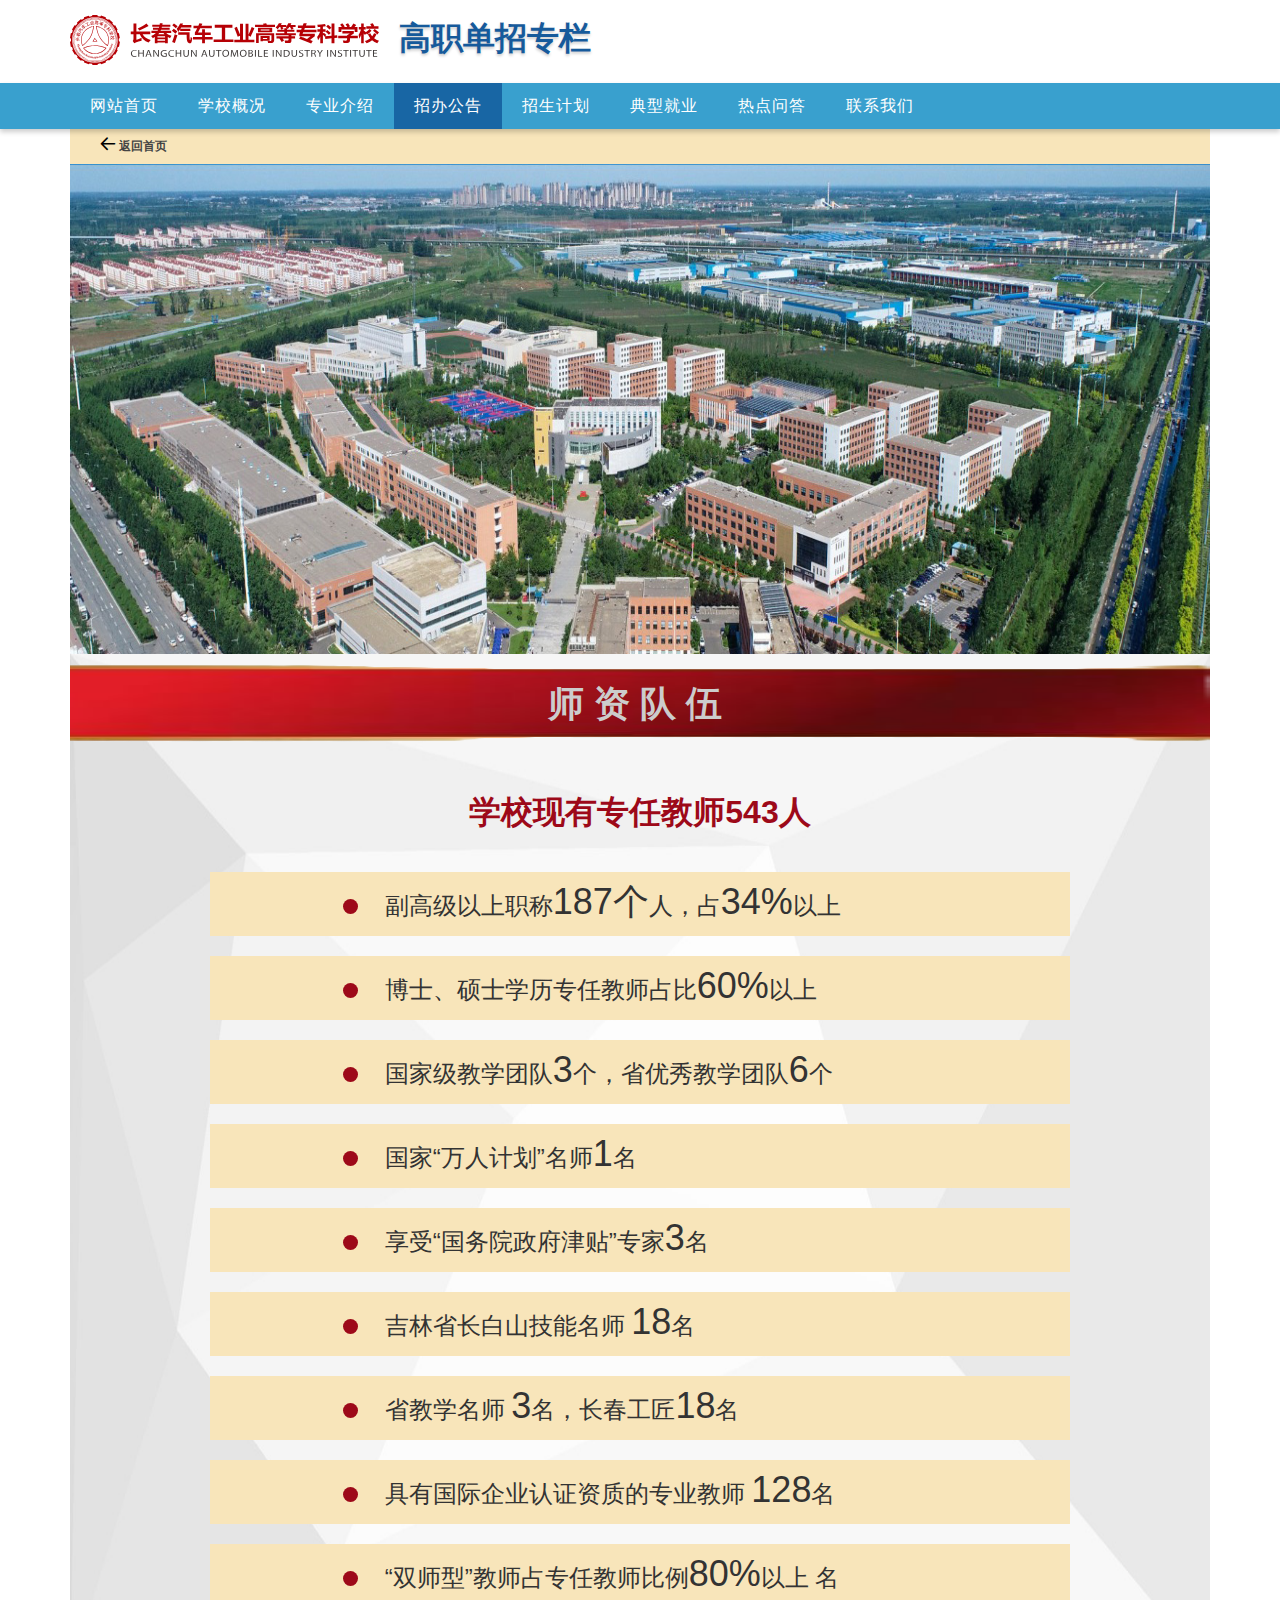
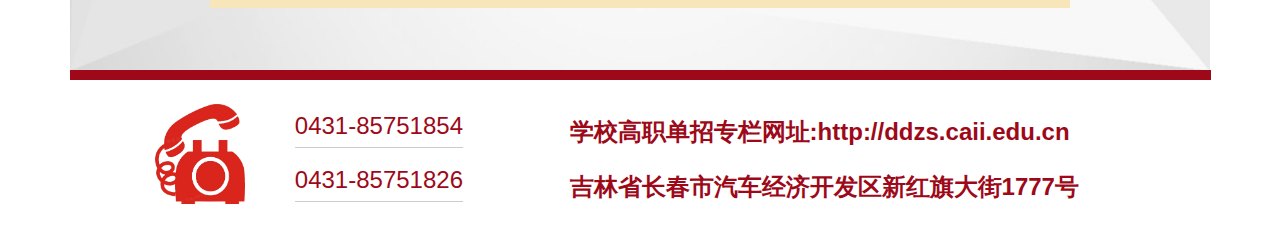
<file: szdw.html>
<!DOCTYPE html>
<html lang="en">

<head>
    <meta charset="UTF-8">
    <meta http-equiv="X-UA-Compatible" content="IE=edge">
    <meta name="viewport" content="width=device-width, initial-scale=1.0">
    <title>师资队伍</title>
    <link rel="stylesheet" href="./layui/css/layui.css">
    <link rel="stylesheet" href="./css/cssthink.css" type="text/css" />
    <link rel="stylesheet" href="./css/font-icons.css" type="text/css" />
    <link rel="stylesheet" href="./css/flexslider.css" type="text/css" />
    <link rel="stylesheet" href="./css/style.css" type="text/css" />
    <link rel="stylesheet" href="./css/responsive.css" type="text/css" />
    <link rel="stylesheet" href="./css/bxtj.css">
    <script src="./layui/layui.js"></script>
    <style>
        
    .bxtj-content {
            margin-top: 30px;
            padding: 0 140px 43px;
            font-weight: normal;
     }
     .bxtj-content .title {
            color: #9D0919;
            text-align: center;
            font-weight: 700;
            font-size: 32px;
            margin-bottom: 30px;
        }
        .banner{
            background: url("./images/bg2.jpg");
            background-size: 100% 100%;
        }
    </style>
</head>

<body>
      <!-- Header -->
      <header id="header">
        <div objid='6002' id="header-wrap">
            <div objid='6003' class="container clearfix">
                <div objid='6004' id="primary-menu-trigger">
                    <div objid='6005' class="icon"></div>
                </div>
                <div objid='6006' id="logo">
                    <a objid='6058' href="http://www.caii.edu.cn" class="light-logo"><img objid='6143'
                            src="./images/logo.svg" alt="Caii Logo"></a>
                    <a objid='6059' href="http://www.caii.edu.cn" class="dark-logo"><img objid='6144'
                            src="./images/logo-dark.svg" alt="Caii Logo"></a>
                </div><!-- #logo end -->
                <h1><a target='_self' objparam='handlink:index.jsp,opentype:_self' tag='_handlinkonly' objid='6060'
                        href="./caii/html/child_ddzs/index.html">高职单招专栏</a></h1>
            </div>
            <!-- Primary Navigation
         ============================================= -->
            <div objid='6007' class="navbox">
                <div objid='6008' class="container">
                    <nav id="primary-menu">
                        <ul objid='6045' objparam='currclass:current,pagesize:8,commonclass:,siteid:child_ddzs'
                            tag='_nav1'>
                            <li><a title='网站首页' class='' target='_self' objid='6061'
                                    href="https://ddzs.caii.edu.cn/caii/html/child_ddzs/index.html">网站首页</a></li>
                            <li><a title='学校概况' class='' target='_self' objid='6061'
                                    href="https://ddzs.caii.edu.cn/caii/html/child_ddzs/child_ddzs_1/child_ddzs_1.html">学校概况</a></li>
                            <li><a title='专业介绍' class='' target='_self' objid='6061'
                                    href="https://ddzs.caii.edu.cn//caii/html/child_ddzs/child_ddzs_3/child_ddzs_3.html">专业介绍</a></li>
                            <li><a title='招办公告' class='current' target='_self' objid='6061'
                                    href="https://ddzs.caii.edu.cn/caii/html/child_ddzs/child_ddzs_4/child_ddzs_4.html">招办公告</a></li>
                            <li><a title='招生计划' class='' target='_self' objid='6061'
                                    href="https://ddzs.caii.edu.cn/caii/html/child_ddzs/child_ddzs_5/child_ddzs_5.html">招生计划</a></li>
                            <li><a title='典型就业' class='' target='_self' objid='6061'
                                    href="https://ddzs.caii.edu.cn/caii/html/child_ddzs/child_ddzs_6/child_ddzs_6.html">典型就业</a></li>
                            <li><a title='热点问答' class='' target='_self' objid='6061'
                                    href="https://ddzs.caii.edu.cn/caii/html/child_ddzs/child_ddzs_7/child_ddzs_7.html">热点问答</a></li>
                            <li><a title='联系我们' class='' target='_self' objid='6061'
                                    href="https://ddzs.caii.edu.cn/caii/html/child_ddzs/child_ddzs_8/child_ddzs_8.html">联系我们</a></li>
                        </ul>
                    </nav>
                </div>
            </div>
        </div>
    </header>

   <div class="clearfix"></div>
    <div class="container">
      <div class="back">
         <a href="./dzjz-index.html">
             <i class="layui-icon" style="color: #000;font-size: 16px;padding-top: 3px;">&#xe65c</i> 返回首页</a>
     </div>
     <p class="mobile-photo" style="text-align: center";><img src="./images/szdw-bg.png" /></p>
     <div class="m-hide">
       <div class="banner"></div>
       <div class="content">
            <div class="bxtj-title">师资队伍</div>
            <div class="bxtj-content">
                   <p class="title">学校现有专任教师543人</p>
                   <div class="bottom-content">
                       <p>
                          <span class="red-point"></span>
                          <span>副高级以上职称<span class="big">187个</span>人，占<span class="big">34%</span>以上</span>
                       </p>
                       <p>
                        <span class="red-point"></span>
                        <span>博士、硕士学历专任教师占比<span class="big">60%</span>以上</span>
                     </p>
                     <p>
                        <span class="red-point"></span>
                        <span>国家级教学团队<span class="big">3</span>个，省优秀教学团队<span class="big">6</span>个</span>
                     </p>
                     <p>
                        <span class="red-point"></span>
                        <span>国家“万人计划”名师<span class="big">1</span>名</span>
                     </p>
                     <p>
                        <span class="red-point"></span>
                        <span>享受“国务院政府津贴”专家<span class="big">3</span>名</span>
                     </p>
                     <p>
                        <span class="red-point"></span>
                        <span>吉林省长白山技能名师 <span class="big">18</span>名</span>
                       
                     </p>
                     <p>
                        <span class="red-point"></span>
                        <span>省教学名师 <span class="big">3</span>名，长春工匠<span class="big">18</span>名</span>
                       
                     </p>
                     <p>
                        <span class="red-point"></span>
                        <span>具有国际企业认证资质的专业教师 <span class="big">128</span>名</span>
                     </p>
                     <p>
                        <span class="red-point"></span>
                        <span>“双师型”教师占专任教师比例<span class="big">80%</span>以上 名</span>
                     </p>
                   </div>
            </div>
       </div>
        <!-- 联系电话 -->
        <div class="layui-row layui-col-space1 phone">
            <div class="layui-col-md5">
             <div class="right-box">
                            <div class="top">
                                <img src="./images/phone.png" alt="" class="fl">
                                 <div class="fl">
                                   <p class="phone-num">0431-85751854</p> 
                                    <p class="phone-num">0431-85751826</p>
                            </div>
                     </div>
             </div>
            </div>
            <!-- <div class="layui-col-md6">
                <div class="img-box">
                    <img src="./images/qq1.png" alt="" class="fl" style="width:48%">
                    <img src="./images/qq2.png" alt="" class="fl" style="margin-left: 10px;width:48%">
                </div>
                <div class="zxq">长春汽高专2023年高职单招咨询群</div>
            </div> -->
            <div class="layui-col-md7 phone-right">
                <div class="grid-demo grid-demo-bg1">
                     <div class="foot-con">
                        <p>学校高职单招专栏网址:http://ddzs.caii.edu.cn</p>
                        <p>吉林省长春市汽车经济开发区新红旗大街1777号</p>
                     </div>
                </div>
            </div>
    </div>
     </div>
     </div>
     <script src="./js/jquery.min.js"></script>
     <script src="./js/response.js"></script>
     <script src="./js/jquery.flexslider-min.js"></script>
     <script src="./js/custom.js"></script>
</body>
    
</html>
</file>
<file: layui/css/layui.css>
/** layui-v2.5.6 MIT License By https://www.layui.com */
.layui-inline, img {
    display: inline-block;
    vertical-align: middle
}

h1, h2, h3, h4, h5, h6 {
    font-weight: 400
}

.layui-edge, .layui-header, .layui-inline, .layui-main {
    position: relative
}

.layui-body, .layui-edge, .layui-elip {
    overflow: hidden
}

.layui-btn, .layui-edge, .layui-inline, img {
    vertical-align: middle
}

.layui-btn, .layui-disabled, .layui-icon, .layui-unselect {
    -moz-user-select: none;
    -webkit-user-select: none;
    -ms-user-select: none
}

.layui-elip, .layui-form-checkbox span, .layui-form-pane .layui-form-label {
    text-overflow: ellipsis;
    white-space: nowrap
}

.layui-breadcrumb, .layui-tree-btnGroup {
    visibility: hidden
}

blockquote, body, button, dd, div, dl, dt, form, h1, h2, h3, h4, h5, h6, input, li, ol, p, pre, td, textarea, th, ul {
    margin: 0;
    padding: 0;
    -webkit-tap-highlight-color: rgba(0, 0, 0, 0)
}

a:active, a:hover {
    outline: 0
}

img {
    border: none
}

li {
    list-style: none
}

table {
    border-collapse: collapse;
    border-spacing: 0
}

h4, h5, h6 {
    font-size: 100%
}

button, input, optgroup, option, select, textarea {
    font-family: inherit;
    font-size: inherit;
    font-style: inherit;
    font-weight: inherit;
    outline: 0
}

pre {
    white-space: pre-wrap;
    white-space: -moz-pre-wrap;
    white-space: -pre-wrap;
    white-space: -o-pre-wrap;
    word-wrap: break-word
}

body {
    font-size: 16px;
    font-family: 'PingFang-SC-Medium';
}

hr {
    height: 1px;
    margin: 10px 0;
    border: 0;
    clear: both
}

a {
    color: #333;
    text-decoration: none
}

a:hover {
    color: #777
}

a cite {
    font-style: normal;
    *cursor: pointer
}

.layui-border-box, .layui-border-box * {
    box-sizing: border-box
}

.layui-box, .layui-box * {
    box-sizing: content-box
}

.layui-clear {
    clear: both;
    *zoom: 1
}

.layui-clear:after {
    content: '\20';
    clear: both;
    *zoom: 1;
    display: block;
    height: 0
}

.layui-inline {
    *display: inline;
    *zoom: 1
}

.layui-edge {
    display: inline-block;
    width: 0;
    height: 0;
    border-width: 6px;
    border-style: dashed;
    border-color: transparent
}

.layui-edge-top {
    top: -4px;
    border-bottom-color: #999;
    border-bottom-style: solid
}

.layui-edge-right {
    border-left-color: #999;
    border-left-style: solid
}

.layui-edge-bottom {
    top: 2px;
    border-top-color: #999;
    border-top-style: solid
}

.layui-edge-left {
    border-right-color: #999;
    border-right-style: solid
}

.layui-disabled, .layui-disabled:hover {
    color: #d2d2d2 !important;
    cursor: not-allowed !important
}

.layui-circle {
    border-radius: 100%
}

.layui-show {
    display: block !important
}

.layui-hide {
    display: none !important
}

@font-face {
    font-family: layui-icon;
    src: url(../font/iconfont.eot?v=256);
    src: url(../font/iconfont.eot?v=256#iefix) format('embedded-opentype'), url(../font/iconfont.woff2?v=256) format('woff2'), url(../font/iconfont.woff?v=256) format('woff'), url(../font/iconfont.ttf?v=256) format('truetype'), url(../font/iconfont.svg?v=256#layui-icon) format('svg')
}

.layui-icon {
    font-family: layui-icon !important;
    font-size: 16px;
    font-style: normal;
    -webkit-font-smoothing: antialiased;
    -moz-osx-font-smoothing: grayscale
}

.layui-icon-reply-fill:before {
    content: "\e611"
}

.layui-icon-set-fill:before {
    content: "\e614"
}

.layui-icon-menu-fill:before {
    content: "\e60f"
}

.layui-icon-search:before {
    content: "\e615"
}

.layui-icon-share:before {
    content: "\e641"
}

.layui-icon-set-sm:before {
    content: "\e620"
}

.layui-icon-engine:before {
    content: "\e628"
}

.layui-icon-close:before {
    content: "\1006"
}

.layui-icon-close-fill:before {
    content: "\1007"
}

.layui-icon-chart-screen:before {
    content: "\e629"
}

.layui-icon-star:before {
    content: "\e600"
}

.layui-icon-circle-dot:before {
    content: "\e617"
}

.layui-icon-chat:before {
    content: "\e606"
}

.layui-icon-release:before {
    content: "\e609"
}

.layui-icon-list:before {
    content: "\e60a"
}

.layui-icon-chart:before {
    content: "\e62c"
}

.layui-icon-ok-circle:before {
    content: "\1005"
}

.layui-icon-layim-theme:before {
    content: "\e61b"
}

.layui-icon-table:before {
    content: "\e62d"
}

.layui-icon-right:before {
    content: "\e602"
}

.layui-icon-left:before {
    content: "\e603"
}

.layui-icon-cart-simple:before {
    content: "\e698"
}

.layui-icon-face-cry:before {
    content: "\e69c"
}

.layui-icon-face-smile:before {
    content: "\e6af"
}

.layui-icon-survey:before {
    content: "\e6b2"
}

.layui-icon-tree:before {
    content: "\e62e"
}

.layui-icon-ie:before {
    content: "\e7bb"
}

.layui-icon-upload-circle:before {
    content: "\e62f"
}

.layui-icon-add-circle:before {
    content: "\e61f"
}

.layui-icon-download-circle:before {
    content: "\e601"
}

.layui-icon-templeate-1:before {
    content: "\e630"
}

.layui-icon-util:before {
    content: "\e631"
}

.layui-icon-face-surprised:before {
    content: "\e664"
}

.layui-icon-edit:before {
    content: "\e642"
}

.layui-icon-speaker:before {
    content: "\e645"
}

.layui-icon-down:before {
    content: "\e61a"
}

.layui-icon-file:before {
    content: "\e621"
}

.layui-icon-layouts:before {
    content: "\e632"
}

.layui-icon-rate-half:before {
    content: "\e6c9"
}

.layui-icon-add-circle-fine:before {
    content: "\e608"
}

.layui-icon-prev-circle:before {
    content: "\e633"
}

.layui-icon-read:before {
    content: "\e705"
}

.layui-icon-404:before {
    content: "\e61c"
}

.layui-icon-carousel:before {
    content: "\e634"
}

.layui-icon-help:before {
    content: "\e607"
}

.layui-icon-code-circle:before {
    content: "\e635"
}

.layui-icon-windows:before {
    content: "\e67f"
}

.layui-icon-water:before {
    content: "\e636"
}

.layui-icon-username:before {
    content: "\e66f"
}

.layui-icon-find-fill:before {
    content: "\e670"
}

.layui-icon-about:before {
    content: "\e60b"
}

.layui-icon-location:before {
    content: "\e715"
}

.layui-icon-up:before {
    content: "\e619"
}

.layui-icon-pause:before {
    content: "\e651"
}

.layui-icon-date:before {
    content: "\e637"
}

.layui-icon-layim-uploadfile:before {
    content: "\e61d"
}

.layui-icon-delete:before {
    content: "\e640"
}

.layui-icon-play:before {
    content: "\e652"
}

.layui-icon-top:before {
    content: "\e604"
}

.layui-icon-firefox:before {
    content: "\e686"
}

.layui-icon-friends:before {
    content: "\e612"
}

.layui-icon-refresh-3:before {
    content: "\e9aa"
}

.layui-icon-ok:before {
    content: "\e605"
}

.layui-icon-layer:before {
    content: "\e638"
}

.layui-icon-face-smile-fine:before {
    content: "\e60c"
}

.layui-icon-dollar:before {
    content: "\e659"
}

.layui-icon-group:before {
    content: "\e613"
}

.layui-icon-layim-download:before {
    content: "\e61e"
}

.layui-icon-picture-fine:before {
    content: "\e60d"
}

.layui-icon-link:before {
    content: "\e64c"
}

.layui-icon-diamond:before {
    content: "\e735"
}

.layui-icon-log:before {
    content: "\e60e"
}

.layui-icon-key:before {
    content: "\e683"
}

.layui-icon-rate-solid:before {
    content: "\e67a"
}

.layui-icon-fonts-del:before {
    content: "\e64f"
}

.layui-icon-unlink:before {
    content: "\e64d"
}

.layui-icon-fonts-clear:before {
    content: "\e639"
}

.layui-icon-triangle-r:before {
    content: "\e623"
}

.layui-icon-circle:before {
    content: "\e63f"
}

.layui-icon-radio:before {
    content: "\e643"
}

.layui-icon-align-center:before {
    content: "\e647"
}

.layui-icon-align-right:before {
    content: "\e648"
}

.layui-icon-align-left:before {
    content: "\e649"
}

.layui-icon-loading-1:before {
    content: "\e63e"
}

.layui-icon-return:before {
    content: "\e65c"
}

.layui-icon-fonts-strong:before {
    content: "\e62b"
}

.layui-icon-upload:before {
    content: "\e67c"
}

.layui-icon-dialogue:before {
    content: "\e63a"
}

.layui-icon-video:before {
    content: "\e6ed"
}

.layui-icon-headset:before {
    content: "\e6fc"
}

.layui-icon-cellphone-fine:before {
    content: "\e63b"
}

.layui-icon-add-1:before {
    content: "\e654"
}

.layui-icon-face-smile-b:before {
    content: "\e650"
}

.layui-icon-fonts-html:before {
    content: "\e64b"
}

.layui-icon-screen-full:before {
    content: "\e622"
}

.layui-icon-form:before {
    content: "\e63c"
}

.layui-icon-cart:before {
    content: "\e657"
}

.layui-icon-camera-fill:before {
    content: "\e65d"
}

.layui-icon-tabs:before {
    content: "\e62a"
}

.layui-icon-heart-fill:before {
    content: "\e68f"
}

.layui-icon-fonts-code:before {
    content: "\e64e"
}

.layui-icon-ios:before {
    content: "\e680"
}

.layui-icon-at:before {
    content: "\e687"
}

.layui-icon-fire:before {
    content: "\e756"
}

.layui-icon-set:before {
    content: "\e716"
}

.layui-icon-fonts-u:before {
    content: "\e646"
}

.layui-icon-triangle-d:before {
    content: "\e625"
}

.layui-icon-tips:before {
    content: "\e702"
}

.layui-icon-picture:before {
    content: "\e64a"
}

.layui-icon-more-vertical:before {
    content: "\e671"
}

.layui-icon-bluetooth:before {
    content: "\e689"
}

.layui-icon-flag:before {
    content: "\e66c"
}

.layui-icon-loading:before {
    content: "\e63d"
}

.layui-icon-fonts-i:before {
    content: "\e644"
}

.layui-icon-refresh-1:before {
    content: "\e666"
}

.layui-icon-rmb:before {
    content: "\e65e"
}

.layui-icon-addition:before {
    content: "\e624"
}

.layui-icon-home:before {
    content: "\e68e"
}

.layui-icon-time:before {
    content: "\e68d"
}

.layui-icon-user:before {
    content: "\e770"
}

.layui-icon-notice:before {
    content: "\e667"
}

.layui-icon-chrome:before {
    content: "\e68a"
}

.layui-icon-edge:before {
    content: "\e68b"
}

.layui-icon-login-weibo:before {
    content: "\e675"
}

.layui-icon-voice:before {
    content: "\e688"
}

.layui-icon-upload-drag:before {
    content: "\e681"
}

.layui-icon-login-qq:before {
    content: "\e676"
}

.layui-icon-snowflake:before {
    content: "\e6b1"
}

.layui-icon-heart:before {
    content: "\e68c"
}

.layui-icon-logout:before {
    content: "\e682"
}

.layui-icon-file-b:before {
    content: "\e655"
}

.layui-icon-template:before {
    content: "\e663"
}

.layui-icon-transfer:before {
    content: "\e691"
}

.layui-icon-auz:before {
    content: "\e672"
}

.layui-icon-console:before {
    content: "\e665"
}

.layui-icon-app:before {
    content: "\e653"
}

.layui-icon-prev:before {
    content: "\e65a"
}

.layui-icon-website:before {
    content: "\e7ae"
}

.layui-icon-next:before {
    content: "\e65b"
}

.layui-icon-component:before {
    content: "\e857"
}

.layui-icon-android:before {
    content: "\e684"
}

.layui-icon-more:before {
    content: "\e65f"
}

.layui-icon-login-wechat:before {
    content: "\e677"
}

.layui-icon-shrink-right:before {
    content: "\e668"
}

.layui-icon-spread-left:before {
    content: "\e66b"
}

.layui-icon-camera:before {
    content: "\e660"
}

.layui-icon-note:before {
    content: "\e66e"
}

.layui-icon-refresh:before {
    content: "\e669"
}

.layui-icon-female:before {
    content: "\e661"
}

.layui-icon-male:before {
    content: "\e662"
}

.layui-icon-screen-restore:before {
    content: "\e758"
}

.layui-icon-password:before {
    content: "\e673"
}

.layui-icon-senior:before {
    content: "\e674"
}

.layui-icon-theme:before {
    content: "\e66a"
}

.layui-icon-tread:before {
    content: "\e6c5"
}

.layui-icon-praise:before {
    content: "\e6c6"
}

.layui-icon-star-fill:before {
    content: "\e658"
}

.layui-icon-rate:before {
    content: "\e67b"
}

.layui-icon-template-1:before {
    content: "\e656"
}

.layui-icon-vercode:before {
    content: "\e679"
}

.layui-icon-service:before {
    content: "\e626"
}

.layui-icon-cellphone:before {
    content: "\e678"
}

.layui-icon-print:before {
    content: "\e66d"
}

.layui-icon-cols:before {
    content: "\e610"
}

.layui-icon-wifi:before {
    content: "\e7e0"
}

.layui-icon-export:before {
    content: "\e67d"
}

.layui-icon-rss:before {
    content: "\e808"
}

.layui-icon-slider:before {
    content: "\e714"
}

.layui-icon-email:before {
    content: "\e618"
}

.layui-icon-subtraction:before {
    content: "\e67e"
}

.layui-icon-mike:before {
    content: "\e6dc"
}

.layui-icon-light:before {
    content: "\e748"
}

.layui-icon-gift:before {
    content: "\e627"
}

.layui-icon-mute:before {
    content: "\e685"
}

.layui-icon-reduce-circle:before {
    content: "\e616"
}

.layui-icon-music:before {
    content: "\e690"
}

.layui-main {
    width: 1140px;
    margin: 0 auto
}

.layui-header {
    z-index: 1000;
    height: 60px
}

.layui-header a:hover {
    transition: all .5s;
    -webkit-transition: all .5s
}

.layui-side {
    position: fixed;
    left: 0;
    top: 0;
    bottom: 0;
    z-index: 999;
    width: 200px;
    overflow-x: hidden
}

.layui-side-scroll {
    position: relative;
    width: 220px;
    height: 100%;
    overflow-x: hidden
}

.layui-body {
    position: absolute;
    left: 200px;
    right: 0;
    top: 0;
    bottom: 0;
    z-index: 998;
    width: auto;
    overflow-y: auto;
    box-sizing: border-box
}

.layui-layout-body {
    overflow: hidden
}

.layui-layout-admin .layui-header {
    background-color: #23262E
}

.layui-layout-admin .layui-side {
    top: 60px;
    width: 200px;
    overflow-x: hidden
}

.layui-layout-admin .layui-body {
    position: fixed;
    top: 60px;
    bottom: 44px
}

.layui-layout-admin .layui-main {
    width: auto;
    margin: 0 15px
}

.layui-layout-admin .layui-footer {
    position: fixed;
    left: 200px;
    right: 0;
    bottom: 0;
    height: 44px;
    line-height: 44px;
    padding: 0 15px;
    background-color: #eee
}

.layui-layout-admin .layui-logo {
    position: absolute;
    left: 0;
    top: 0;
    width: 200px;
    height: 100%;
    line-height: 60px;
    text-align: center;
    color: #1E9FFF;
    font-size: 16px
}

.layui-layout-admin .layui-header .layui-nav {
    background: 0 0
}

.layui-layout-left {
    position: absolute !important;
    left: 200px;
    top: 0
}

.layui-layout-right {
    position: absolute !important;
    right: 0;
    top: 0
}

.layui-container {
    position: relative;
    margin: 0 auto;
    padding: 0 15px;
    box-sizing: border-box
}

.layui-fluid {
    position: relative;
    margin: 0 auto;
    padding: 0 15px
}

.layui-row:after, .layui-row:before {
    content: '';
    display: block;
    clear: both
}

.layui-col-lg1, .layui-col-lg10, .layui-col-lg11, .layui-col-lg12, .layui-col-lg2, .layui-col-lg3, .layui-col-lg4, .layui-col-lg5, .layui-col-lg6, .layui-col-lg7, .layui-col-lg8, .layui-col-lg9, .layui-col-md1, .layui-col-md10, .layui-col-md11, .layui-col-md12, .layui-col-md2, .layui-col-md3, .layui-col-md4, .layui-col-md5, .layui-col-md6, .layui-col-md7, .layui-col-md8, .layui-col-md9, .layui-col-sm1, .layui-col-sm10, .layui-col-sm11, .layui-col-sm12, .layui-col-sm2, .layui-col-sm3, .layui-col-sm4, .layui-col-sm5, .layui-col-sm6, .layui-col-sm7, .layui-col-sm8, .layui-col-sm9, .layui-col-xs1, .layui-col-xs10, .layui-col-xs11, .layui-col-xs12, .layui-col-xs2, .layui-col-xs3, .layui-col-xs4, .layui-col-xs5, .layui-col-xs6, .layui-col-xs7, .layui-col-xs8, .layui-col-xs9 {
    position: relative;
    display: block;
    box-sizing: border-box
}

.layui-col-xs1, .layui-col-xs10, .layui-col-xs11, .layui-col-xs12, .layui-col-xs2, .layui-col-xs3, .layui-col-xs4, .layui-col-xs5, .layui-col-xs6, .layui-col-xs7, .layui-col-xs8, .layui-col-xs9 {
    float: left
}

.layui-col-xs1 {
    width: 8.33333333%
}

.layui-col-xs2 {
    width: 16.66666667%
}

.layui-col-xs3 {
    width: 25%
}

.layui-col-xs4 {
    width: 33.33333333%
}

.layui-col-xs5 {
    width: 41.66666667%
}

.layui-col-xs6 {
    width: 50%
}

.layui-col-xs7 {
    width: 58.33333333%
}

.layui-col-xs8 {
    width: 66.66666667%
}

.layui-col-xs9 {
    width: 75%
}

.layui-col-xs10 {
    width: 83.33333333%
}

.layui-col-xs11 {
    width: 91.66666667%
}

.layui-col-xs12 {
    width: 100%
}

.layui-col-xs-offset1 {
    margin-left: 8.33333333%
}

.layui-col-xs-offset2 {
    margin-left: 16.66666667%
}

.layui-col-xs-offset3 {
    margin-left: 25%
}

.layui-col-xs-offset4 {
    margin-left: 33.33333333%
}

.layui-col-xs-offset5 {
    margin-left: 41.66666667%
}

.layui-col-xs-offset6 {
    margin-left: 50%
}

.layui-col-xs-offset7 {
    margin-left: 58.33333333%
}

.layui-col-xs-offset8 {
    margin-left: 66.66666667%
}

.layui-col-xs-offset9 {
    margin-left: 75%
}

.layui-col-xs-offset10 {
    margin-left: 83.33333333%
}

.layui-col-xs-offset11 {
    margin-left: 91.66666667%
}

.layui-col-xs-offset12 {
    margin-left: 100%
}

@media screen and (max-width: 768px) {
    .layui-hide-xs {
        display: none !important
    }

    .layui-show-xs-block {
        display: block !important
    }

    .layui-show-xs-inline {
        display: inline !important
    }

    .layui-show-xs-inline-block {
        display: inline-block !important
    }
}

@media screen and (min-width: 768px) {
    .layui-container {
        width: 750px
    }

    .layui-hide-sm {
        display: none !important
    }

    .layui-show-sm-block {
        display: block !important
    }

    .layui-show-sm-inline {
        display: inline !important
    }

    .layui-show-sm-inline-block {
        display: inline-block !important
    }

    .layui-col-sm1, .layui-col-sm10, .layui-col-sm11, .layui-col-sm12, .layui-col-sm2, .layui-col-sm3, .layui-col-sm4, .layui-col-sm5, .layui-col-sm6, .layui-col-sm7, .layui-col-sm8, .layui-col-sm9 {
        float: left
    }

    .layui-col-sm1 {
        width: 8.33333333%
    }

    .layui-col-sm2 {
        width: 16.66666667%
    }

    .layui-col-sm3 {
        width: 25%
    }

    .layui-col-sm4 {
        width: 33.33333333%
    }

    .layui-col-sm5 {
        width: 41.66666667%
    }

    .layui-col-sm6 {
        width: 50%
    }

    .layui-col-sm7 {
        width: 58.33333333%
    }

    .layui-col-sm8 {
        width: 66.66666667%
    }

    .layui-col-sm9 {
        width: 75%
    }

    .layui-col-sm10 {
        width: 83.33333333%
    }

    .layui-col-sm11 {
        width: 91.66666667%
    }

    .layui-col-sm12 {
        width: 100%
    }

    .layui-col-sm-offset1 {
        margin-left: 8.33333333%
    }

    .layui-col-sm-offset2 {
        margin-left: 16.66666667%
    }

    .layui-col-sm-offset3 {
        margin-left: 25%
    }

    .layui-col-sm-offset4 {
        margin-left: 33.33333333%
    }

    .layui-col-sm-offset5 {
        margin-left: 41.66666667%
    }

    .layui-col-sm-offset6 {
        margin-left: 50%
    }

    .layui-col-sm-offset7 {
        margin-left: 58.33333333%
    }

    .layui-col-sm-offset8 {
        margin-left: 66.66666667%
    }

    .layui-col-sm-offset9 {
        margin-left: 75%
    }

    .layui-col-sm-offset10 {
        margin-left: 83.33333333%
    }

    .layui-col-sm-offset11 {
        margin-left: 91.66666667%
    }

    .layui-col-sm-offset12 {
        margin-left: 100%
    }
}

@media screen and (min-width: 992px) {
    .layui-container {
        width: 970px
    }

    .layui-hide-md {
        display: none !important
    }

    .layui-show-md-block {
        display: block !important
    }

    .layui-show-md-inline {
        display: inline !important
    }

    .layui-show-md-inline-block {
        display: inline-block !important
    }

    .layui-col-md1, .layui-col-md10, .layui-col-md11, .layui-col-md12, .layui-col-md2, .layui-col-md3, .layui-col-md4, .layui-col-md5, .layui-col-md6, .layui-col-md7, .layui-col-md8, .layui-col-md9 {
        float: left
    }

    .layui-col-md1 {
        width: 8.33333333%
    }

    .layui-col-md2 {
        width: 16.66666667%
    }

    .layui-col-md3 {
        width: 25%
    }

    .layui-col-md4 {
        width: 33.33333333%
    }

    .layui-col-md5 {
        width: 41.66666667%
    }

    .layui-col-md6 {
        width: 50%
    }

    .layui-col-md7 {
        width: 58.33333333%
    }

    .layui-col-md8 {
        width: 66.66666667%
    }

    .layui-col-md9 {
        width: 75%
    }

    .layui-col-md10 {
        width: 83.33333333%
    }

    .layui-col-md11 {
        width: 91.66666667%
    }

    .layui-col-md12 {
        width: 100%
    }

    .layui-col-md-offset1 {
        margin-left: 8.33333333%
    }

    .layui-col-md-offset2 {
        margin-left: 16.66666667%
    }

    .layui-col-md-offset3 {
        margin-left: 25%
    }

    .layui-col-md-offset4 {
        margin-left: 33.33333333%
    }

    .layui-col-md-offset5 {
        margin-left: 41.66666667%
    }

    .layui-col-md-offset6 {
        margin-left: 50%
    }

    .layui-col-md-offset7 {
        margin-left: 58.33333333%
    }

    .layui-col-md-offset8 {
        margin-left: 66.66666667%
    }

    .layui-col-md-offset9 {
        margin-left: 75%
    }

    .layui-col-md-offset10 {
        margin-left: 83.33333333%
    }

    .layui-col-md-offset11 {
        margin-left: 91.66666667%
    }

    .layui-col-md-offset12 {
        margin-left: 100%
    }
}

@media screen and (min-width: 1200px) {
    .layui-container {
        width: 1170px
    }

    .layui-hide-lg {
        display: none !important
    }

    .layui-show-lg-block {
        display: block !important
    }

    .layui-show-lg-inline {
        display: inline !important
    }

    .layui-show-lg-inline-block {
        display: inline-block !important
    }

    .layui-col-lg1, .layui-col-lg10, .layui-col-lg11, .layui-col-lg12, .layui-col-lg2, .layui-col-lg3, .layui-col-lg4, .layui-col-lg5, .layui-col-lg6, .layui-col-lg7, .layui-col-lg8, .layui-col-lg9 {
        float: left
    }

    .layui-col-lg1 {
        width: 8.33333333%
    }

    .layui-col-lg2 {
        width: 16.66666667%
    }

    .layui-col-lg3 {
        width: 25%
    }

    .layui-col-lg4 {
        width: 33.33333333%
    }

    .layui-col-lg5 {
        width: 41.66666667%
    }

    .layui-col-lg6 {
        width: 50%
    }

    .layui-col-lg7 {
        width: 58.33333333%
    }

    .layui-col-lg8 {
        width: 66.66666667%
    }

    .layui-col-lg9 {
        width: 75%
    }

    .layui-col-lg10 {
        width: 83.33333333%
    }

    .layui-col-lg11 {
        width: 91.66666667%
    }

    .layui-col-lg12 {
        width: 100%
    }

    .layui-col-lg-offset1 {
        margin-left: 8.33333333%
    }

    .layui-col-lg-offset2 {
        margin-left: 16.66666667%
    }

    .layui-col-lg-offset3 {
        margin-left: 25%
    }

    .layui-col-lg-offset4 {
        margin-left: 33.33333333%
    }

    .layui-col-lg-offset5 {
        margin-left: 41.66666667%
    }

    .layui-col-lg-offset6 {
        margin-left: 50%
    }

    .layui-col-lg-offset7 {
        margin-left: 58.33333333%
    }

    .layui-col-lg-offset8 {
        margin-left: 66.66666667%
    }

    .layui-col-lg-offset9 {
        margin-left: 75%
    }

    .layui-col-lg-offset10 {
        margin-left: 83.33333333%
    }

    .layui-col-lg-offset11 {
        margin-left: 91.66666667%
    }

    .layui-col-lg-offset12 {
        margin-left: 100%
    }
}

.layui-col-space1 {
    margin: -.5px
}

.layui-col-space1 > * {
    padding: .5px
}

.layui-col-space2 {
    margin: -1px
}

.layui-col-space2 > * {
    padding: 1px
}

.layui-col-space4 {
    margin: -2px
}

.layui-col-space4 > * {
    padding: 2px
}

.layui-col-space5 {
    margin: -2.5px
}

.layui-col-space5 > * {
    padding: 2.5px
}

.layui-col-space6 {
    margin: -3px
}

.layui-col-space6 > * {
    padding: 3px
}

.layui-col-space8 {
    margin: -4px
}

.layui-col-space8 > * {
    padding: 4px
}

.layui-col-space10 {
    margin: -5px
}

.layui-col-space10 > * {
    padding: 5px
}

.layui-col-space12 {
    margin: -6px
}

.layui-col-space12 > * {
    padding: 6px
}

.layui-col-space14 {
    margin: -7px
}

.layui-col-space14 > * {
    padding: 7px
}

.layui-col-space15 {
    margin: -7.5px
}

.layui-col-space15 > * {
    padding: 7.5px
}

.layui-col-space16 {
    margin: -8px
}

.layui-col-space16 > * {
    padding: 8px
}

.layui-col-space18 {
    margin: -9px
}

.layui-col-space18 > * {
    padding: 9px
}

.layui-col-space20 {
    margin: -10px
}

.layui-col-space20 > * {
    padding: 10px
}

.layui-col-space22 {
    margin: -11px
}

.layui-col-space22 > * {
    padding: 11px
}

.layui-col-space24 {
    margin: -12px
}

.layui-col-space24 > * {
    padding: 12px
}

.layui-col-space25 {
    margin: -12.5px
}

.layui-col-space25 > * {
    padding: 12.5px
}

.layui-col-space26 {
    margin: -13px
}

.layui-col-space26 > * {
    padding: 13px
}

.layui-col-space28 {
    margin: -14px
}

.layui-col-space28 > * {
    padding: 14px
}

.layui-col-space30 {
    margin: -15px
}

.layui-col-space30 > * {
    padding: 15px
}

.layui-btn, .layui-input, .layui-select, .layui-textarea, .layui-upload-button {
    outline: 0;
    -webkit-appearance: none;
    transition: all .3s;
    -webkit-transition: all .3s;
    box-sizing: border-box
}

.layui-elem-quote {
    margin-bottom: 10px;
    padding: 15px;
    line-height: 22px;
    border-left: 5px solid #1E9FFF;
    border-radius: 0 2px 2px 0;
    background-color: #f2f2f2
}

.layui-quote-nm {
    border-style: solid;
    border-width: 1px 1px 1px 5px;
    background: 0 0
}

.layui-elem-field {
    margin-bottom: 10px;
    padding: 0;
    border-width: 1px;
    border-style: solid
}

.layui-elem-field legend {
    margin-left: 20px;
    padding: 0 10px;
    font-size: 20px;
    font-weight: 300
}

.layui-field-title {
    margin: 10px 0 20px;
    border-width: 1px 0 0
}

.layui-field-box {
    padding: 10px 15px
}

.layui-field-title .layui-field-box {
    padding: 10px 0
}

.layui-progress {
    position: relative;
    height: 6px;
    border-radius: 20px;
    background-color: #e2e2e2
}

.layui-progress-bar {
    position: absolute;
    left: 0;
    top: 0;
    width: 0;
    max-width: 100%;
    height: 6px;
    border-radius: 20px;
    text-align: right;
    background-color: #1E9FFF;
    transition: all .3s;
    -webkit-transition: all .3s
}

.layui-progress-big, .layui-progress-big .layui-progress-bar {
    height: 18px;
    line-height: 18px
}

.layui-progress-text {
    position: relative;
    top: -20px;
    line-height: 18px;
    font-size: 12px;
    color: #666
}

.layui-progress-big .layui-progress-text {
    position: static;
    padding: 0 10px;
    color: #fff
}

.layui-collapse {
    border-width: 1px;
    border-style: solid;
    border-radius: 2px
}

.layui-colla-content, .layui-colla-item {
    border-top-width: 1px;
    border-top-style: solid
}

.layui-colla-item:first-child {
    border-top: none
}

.layui-colla-title {
    position: relative;
    height: 42px;
    line-height: 42px;
    padding: 0 15px 0 35px;
    color: #333;
    background-color: #f2f2f2;
    cursor: pointer;
    font-size: 14px;
    overflow: hidden
}

.layui-colla-content {
    display: none;
    padding: 10px 15px;
    line-height: 22px;
    color: #666
}

.layui-colla-icon {
    position: absolute;
    left: 15px;
    top: 0;
    font-size: 14px
}

.layui-card {
    margin-bottom: 15px;
    border-radius: 2px;
    background-color: #fff;
    box-shadow: 0 1px 2px 0 rgba(0, 0, 0, .05)
}

.layui-card:last-child {
    margin-bottom: 0
}

.layui-card-header {
    position: relative;
    height: 42px;
    line-height: 42px;
    padding: 0 15px;
    border-bottom: 1px solid #f6f6f6;
    color: #333;
    border-radius: 2px 2px 0 0;
    font-size: 14px
}

.layui-bg-black, .layui-bg-blue, .layui-bg-cyan, .layui-bg-green, .layui-bg-orange, .layui-bg-red {
    color: #fff !important
}

.layui-card-body {
    position: relative;
    padding: 10px 15px;
    line-height: 24px
}

.layui-card-body[pad15] {
    padding: 15px
}

.layui-card-body[pad20] {
    padding: 20px
}

.layui-card-body .layui-table {
    margin: 5px 0
}

.layui-card .layui-tab {
    margin: 0
}

.layui-panel-window {
    position: relative;
    padding: 15px;
    border-radius: 0;
    border-top: 5px solid #E6E6E6;
    background-color: #fff
}

.layui-auxiliar-moving {
    position: fixed;
    left: 0;
    right: 0;
    top: 0;
    bottom: 0;
    width: 100%;
    height: 100%;
    background: 0 0;
    z-index: 9999999999
}

.layui-form-label, .layui-form-mid, .layui-form-select, .layui-input-block, .layui-input-inline, .layui-textarea {
    position: relative
}

.layui-bg-red {
    background-color: #FF5722 !important
}

.layui-bg-orange {
    background-color: #FFB800 !important
}

.layui-bg-green {
    background-color: #1E9FFF !important
}

.layui-bg-cyan {
    background-color: #2F4056 !important
}

.layui-bg-blue {
    background-color: #1E9FFF !important
}

.layui-bg-black {
    background-color: #393D49 !important
}

.layui-bg-gray {
    background-color: #eee !important;
    color: #666 !important
}

.layui-badge-rim, .layui-colla-content, .layui-colla-item, .layui-collapse, .layui-elem-field, .layui-form-pane .layui-form-item[pane], .layui-form-pane .layui-form-label, .layui-input, .layui-layedit, .layui-layedit-tool, .layui-quote-nm, .layui-select, .layui-tab-bar, .layui-tab-card, .layui-tab-title, .layui-tab-title .layui-this:after, .layui-textarea {
    border-color: #e6e6e6
}

.layui-timeline-item:before, hr {
    background-color: #e6e6e6
}

.layui-text {
    line-height: 22px;
    font-size: 14px;
    color: #666
}

.layui-text h1, .layui-text h2, .layui-text h3 {
    font-weight: 500;
    color: #333
}

.layui-text h1 {
    font-size: 30px
}

.layui-text h2 {
    font-size: 24px
}

.layui-text h3 {
    font-size: 18px
}

.layui-text a:not(.layui-btn) {
    color: #01AAED
}

.layui-text a:not(.layui-btn):hover {
    text-decoration: underline
}

.layui-text ul {
    padding: 5px 0 5px 15px
}

.layui-text ul li {
    margin-top: 5px;
    list-style-type: disc
}

.layui-text em, .layui-word-aux {
    color: #999 !important;
    padding: 0 5px !important
}

.layui-btn {
    display: inline-block;
    height: 38px;
    line-height: 38px;
    padding: 0 18px;
    background-color: #1E9FFF;
    color: #fff;
    white-space: nowrap;
    text-align: center;
    font-size: 14px;
    border: none;
    border-radius: 2px;
    cursor: pointer
}

.layui-btn:hover {
    opacity: .8;
    filter: alpha(opacity=80);
    color: #fff
}

.layui-btn:active {
    opacity: 1;
    filter: alpha(opacity=100)
}

.layui-btn + .layui-btn {
    margin-left: 10px
}

.layui-btn-container {
    font-size: 0
}

.layui-btn-container .layui-btn {
    margin-right: 10px;
    margin-bottom: 10px
}

.layui-btn-container .layui-btn + .layui-btn {
    margin-left: 0
}

.layui-table .layui-btn-container .layui-btn {
    margin-bottom: 9px
}

.layui-btn-radius {
    border-radius: 100px
}

.layui-btn .layui-icon {
    margin-right: 3px;
    font-size: 18px;
    vertical-align: bottom;
    vertical-align: middle \9
}

.layui-btn-primary {
    border: 1px solid #C9C9C9;
    background-color: #fff;
    color: #555
}

.layui-btn-primary:hover {
    border-color: #1E9FFF;
    color: #333
}

.layui-btn-normal {
    background-color: #1E9FFF
}

.layui-btn-warm {
    background-color: #FFB800
}

.layui-btn-danger {
    background-color: #FF5722
}

.layui-btn-checked {
    background-color: #1E9FFF
}

.layui-btn-disabled, .layui-btn-disabled:active, .layui-btn-disabled:hover {
    border: 1px solid #e6e6e6;
    background-color: #FBFBFB;
    color: #C9C9C9;
    cursor: not-allowed;
    opacity: 1
}

.layui-btn-lg {
    height: 44px;
    line-height: 44px;
    padding: 0 25px;
    font-size: 16px
}

.layui-btn-sm {
    height: 30px;
    line-height: 30px;
    padding: 0 10px;
    font-size: 12px
}

.layui-btn-sm i {
    font-size: 16px !important
}

.layui-btn-xs {
    height: 22px;
    line-height: 22px;
    padding: 0 5px;
    font-size: 12px
}

.layui-btn-xs i {
    font-size: 14px !important
}

.layui-btn-group {
    display: inline-block;
    vertical-align: middle;
    font-size: 0
}

.layui-btn-group .layui-btn {
    margin-left: 0 !important;
    margin-right: 0 !important;
    border-left: 1px solid rgba(255, 255, 255, .5);
    border-radius: 0
}

.layui-btn-group .layui-btn-primary {
    border-left: none
}

.layui-btn-group .layui-btn-primary:hover {
    border-color: #C9C9C9;
    color: #1E9FFF
}

.layui-btn-group .layui-btn:first-child {
    border-left: none;
    border-radius: 2px 0 0 2px
}

.layui-btn-group .layui-btn-primary:first-child {
    border-left: 1px solid #c9c9c9
}

.layui-btn-group .layui-btn:last-child {
    border-radius: 0 2px 2px 0
}

.layui-btn-group .layui-btn + .layui-btn {
    margin-left: 0
}

.layui-btn-group + .layui-btn-group {
    margin-left: 10px
}

.layui-btn-fluid {
    width: 100%
}

.layui-input, .layui-select, .layui-textarea {
    height: 38px;
    line-height: 1.3;
    line-height: 38px \9;
    border-width: 1px;
    border-style: solid;
    background-color: #fff;
    border-radius: 2px
}

.layui-input::-webkit-input-placeholder, .layui-select::-webkit-input-placeholder, .layui-textarea::-webkit-input-placeholder {
    line-height: 1.3
}

.layui-input, .layui-textarea {
    display: block;
    width: 100%;
    padding-left: 10px
}

.layui-input:hover, .layui-textarea:hover {
    border-color: #D2D2D2 !important
}

.layui-input:focus, .layui-textarea:focus {
    border-color: #1E9FFF !important
}

.layui-textarea {
    min-height: 100px;
    height: auto;
    line-height: 20px;
    padding: 6px 10px;
    resize: vertical
}

.layui-select {
    padding: 0 10px
}

.layui-form input[type=checkbox], .layui-form input[type=radio], .layui-form select {
    display: none
}

.layui-form [lay-ignore] {
    display: initial
}

.layui-form-item {
    margin-bottom: 15px;
    clear: both;
    *zoom: 1
}

.layui-form-item:after {
    content: '\20';
    clear: both;
    *zoom: 1;
    display: block;
    height: 0
}

.layui-form-label {
    float: left;
    display: block;
    padding: 9px 15px;
    width: 80px;
    font-weight: 400;
    line-height: 20px;
    text-align: right
}

.layui-form-label-col {
    display: block;
    float: none;
    padding: 9px 0;
    line-height: 20px;
    text-align: left
}

.layui-form-item .layui-inline {
    margin-bottom: 5px;
    margin-right: 10px
}

.layui-input-block {
    margin-left: 110px;
    min-height: 36px
}

.layui-input-inline {
    display: inline-block;
    vertical-align: middle
}

.layui-form-item .layui-input-inline {
    float: left;
    width: 190px;
    margin-right: 10px
}

.layui-form-text .layui-input-inline {
    width: auto
}

.layui-form-mid {
    float: left;
    display: block;
    padding: 9px 0 !important;
    line-height: 20px;
    margin-right: 10px
}

.layui-form-danger + .layui-form-select .layui-input, .layui-form-danger:focus {
    border-color: #FF5722 !important
}

.layui-form-select .layui-input {
    padding-right: 30px;
    cursor: pointer
}

.layui-form-select .layui-edge {
    position: absolute;
    right: 10px;
    top: 50%;
    margin-top: -3px;
    cursor: pointer;
    border-width: 6px;
    border-top-color: #c2c2c2;
    border-top-style: solid;
    transition: all .3s;
    -webkit-transition: all .3s
}

.layui-form-select dl {
    display: none;
    position: absolute;
    left: 0;
    top: 42px;
    padding: 5px 0;
    z-index: 899;
    min-width: 100%;
    border: 1px solid #d2d2d2;
    max-height: 300px;
    overflow-y: auto;
    background-color: #fff;
    border-radius: 2px;
    box-shadow: 0 2px 4px rgba(0, 0, 0, .12);
    box-sizing: border-box
}

.layui-form-select dl dd, .layui-form-select dl dt {
    padding: 0 10px;
    line-height: 36px;
    white-space: nowrap;
    overflow: hidden;
    text-overflow: ellipsis
}

.layui-form-select dl dt {
    font-size: 12px;
    color: #999
}

.layui-form-select dl dd {
    cursor: pointer
}

.layui-form-select dl dd:hover {
    background-color: #f2f2f2;
    -webkit-transition: .5s all;
    transition: .5s all
}

.layui-form-select .layui-select-group dd {
    padding-left: 20px
}

.layui-form-select dl dd.layui-select-tips {
    padding-left: 10px !important;
    color: #999
}

.layui-form-select dl dd.layui-this {
    background-color: #1E9FFF;
    color: #fff
}

.layui-form-checkbox, .layui-form-select dl dd.layui-disabled {
    background-color: #fff
}

.layui-form-selected dl {
    display: block
}

.layui-form-checkbox, .layui-form-checkbox *, .layui-form-switch {
    display: inline-block;
    vertical-align: middle
}

.layui-form-selected .layui-edge {
    margin-top: -9px;
    -webkit-transform: rotate(180deg);
    transform: rotate(180deg);
    margin-top: -3px \9
}

:root .layui-form-selected .layui-edge {
    margin-top: -9px \0/ IE9
}

.layui-form-selectup dl {
    top: auto;
    bottom: 42px
}

.layui-select-none {
    margin: 5px 0;
    text-align: center;
    color: #999
}

.layui-select-disabled .layui-disabled {
    border-color: #eee !important
}

.layui-select-disabled .layui-edge {
    border-top-color: #d2d2d2
}

.layui-form-checkbox {
    position: relative;
    height: 30px;
    line-height: 30px;
    margin-right: 10px;
    padding-right: 30px;
    cursor: pointer;
    font-size: 0;
    -webkit-transition: .1s linear;
    transition: .1s linear;
    box-sizing: border-box
}

.layui-form-checkbox span {
    padding: 0 10px;
    height: 100%;
    font-size: 15px;
    border-radius: 2px 0 0 2px;
    background-color: #d2d2d2;
    color: #fff;
    overflow: hidden
}

.layui-form-checkbox:hover span {
    background-color: #c2c2c2
}

.layui-form-checkbox i {
    position: absolute;
    right: 0;
    top: 0;
    width: 30px;
    height: 28px;
    border: 1px solid #d2d2d2;
    border-left: none;
    border-radius: 0 2px 2px 0;
    color: #fff;
    font-size: 20px;
    text-align: center
}

.layui-form-checkbox:hover i {
    border-color: #c2c2c2;
    color: #c2c2c2
}

.layui-form-checked, .layui-form-checked:hover {
    border-color: #1E9FFF
}

.layui-form-checked span, .layui-form-checked:hover span {
    background-color: #1E9FFF
}

.layui-form-checked i, .layui-form-checked:hover i {
    color: #1E9FFF
}

.layui-form-item .layui-form-checkbox {
    margin-top: 4px
}

.layui-form-checkbox[lay-skin=primary] {
    height: auto !important;
    line-height: normal !important;
    min-width: 18px;
    min-height: 18px;
    border: none !important;
    margin-right: 0;
    padding-left: 28px;
    padding-right: 0;
    background: 0 0
}

.layui-form-checkbox[lay-skin=primary] span {
    padding-left: 0;
    padding-right: 15px;
    line-height: 18px;
    background: 0 0;
    color: #666
}

.layui-form-checkbox[lay-skin=primary] i {
    right: auto;
    left: 0;
    width: 16px;
    height: 16px;
    line-height: 16px;
    border: 1px solid #d2d2d2;
    font-size: 12px;
    border-radius: 2px;
    background-color: #fff;
    -webkit-transition: .1s linear;
    transition: .1s linear
}

.layui-form-checkbox[lay-skin=primary]:hover i {
    border-color: #1E9FFF;
    color: #fff
}

.layui-form-checked[lay-skin=primary] i {
    border-color: #1E9FFF !important;
    background-color: #1E9FFF;
    color: #fff
}

.layui-checkbox-disbaled[lay-skin=primary] span {
    background: 0 0 !important;
    color: #c2c2c2
}

.layui-checkbox-disbaled[lay-skin=primary]:hover i {
    border-color: #d2d2d2
}

.layui-form-item .layui-form-checkbox[lay-skin=primary] {
    margin-top: 10px
}

.layui-form-switch {
    position: relative;
    height: 22px;
    line-height: 22px;
    min-width: 35px;
    padding: 0 5px;
    margin-top: 8px;
    border: 1px solid #d2d2d2;
    border-radius: 20px;
    cursor: pointer;
    background-color: #fff;
    -webkit-transition: .1s linear;
    transition: .1s linear
}

.layui-form-switch i {
    position: absolute;
    left: 5px;
    top: 3px;
    width: 16px;
    height: 16px;
    border-radius: 20px;
    background-color: #d2d2d2;
    -webkit-transition: .1s linear;
    transition: .1s linear
}

.layui-form-switch em {
    position: relative;
    top: 0;
    width: 25px;
    margin-left: 21px;
    padding: 0 !important;
    text-align: center !important;
    color: #999 !important;
    font-style: normal !important;
    font-size: 12px
}

.layui-form-onswitch {
    border-color: #1E9FFF;
    background-color: #1E9FFF
}

.layui-checkbox-disbaled, .layui-checkbox-disbaled i {
    border-color: #e2e2e2 !important
}

.layui-form-onswitch i {
    left: 100%;
    margin-left: -21px;
    background-color: #fff
}

.layui-form-onswitch em {
    margin-left: 5px;
    margin-right: 21px;
    color: #fff !important
}

.layui-checkbox-disbaled span {
    background-color: #e2e2e2 !important
}

.layui-checkbox-disbaled:hover i {
    color: #fff !important
}

[lay-radio] {
    display: none
}

.layui-form-radio, .layui-form-radio * {
    display: inline-block;
    vertical-align: middle
}

.layui-form-radio {
    line-height: 28px;
    margin: 6px 10px 0 0;
    padding-right: 10px;
    cursor: pointer;
    font-size: 0
}

.layui-form-radio * {
    font-size: 14px
}

.layui-form-radio > i {
    margin-right: 8px;
    font-size: 22px;
    color: #c2c2c2
}

.layui-form-radio > i:hover, .layui-form-radioed > i {
    color: #1E9FFF
}

.layui-radio-disbaled > i {
    color: #e2e2e2 !important
}

.layui-form-pane .layui-form-label {
    width: 110px;
    padding: 8px 15px;
    height: 38px;
    line-height: 20px;
    border-width: 1px;
    border-style: solid;
    border-radius: 2px 0 0 2px;
    text-align: center;
    background-color: #FBFBFB;
    overflow: hidden;
    box-sizing: border-box
}

.layui-form-pane .layui-input-inline {
    margin-left: -1px
}

.layui-form-pane .layui-input-block {
    margin-left: 110px;
    left: -1px
}

.layui-form-pane .layui-input {
    border-radius: 0 2px 2px 0
}

.layui-form-pane .layui-form-text .layui-form-label {
    float: none;
    width: 100%;
    border-radius: 2px;
    box-sizing: border-box;
    text-align: left
}

.layui-form-pane .layui-form-text .layui-input-inline {
    display: block;
    margin: 0;
    top: -1px;
    clear: both
}

.layui-form-pane .layui-form-text .layui-input-block {
    margin: 0;
    left: 0;
    top: -1px
}

.layui-form-pane .layui-form-text .layui-textarea {
    min-height: 100px;
    border-radius: 0 0 2px 2px
}

.layui-form-pane .layui-form-checkbox {
    margin: 4px 0 4px 10px
}

.layui-form-pane .layui-form-radio, .layui-form-pane .layui-form-switch {
    margin-top: 6px;
    margin-left: 10px
}

.layui-form-pane .layui-form-item[pane] {
    position: relative;
    border-width: 1px;
    border-style: solid
}

.layui-form-pane .layui-form-item[pane] .layui-form-label {
    position: absolute;
    left: 0;
    top: 0;
    height: 100%;
    border-width: 0 1px 0 0
}

.layui-form-pane .layui-form-item[pane] .layui-input-inline {
    margin-left: 110px
}

@media screen and (max-width: 450px) {
    .layui-form-item .layui-form-label {
        text-overflow: ellipsis;
        overflow: hidden;
        white-space: nowrap
    }

    .layui-form-item .layui-inline {
        display: block;
        margin-right: 0;
        margin-bottom: 20px;
        clear: both
    }

    .layui-form-item .layui-inline:after {
        content: '\20';
        clear: both;
        display: block;
        height: 0
    }

    .layui-form-item .layui-input-inline {
        display: block;
        float: none;
        left: -3px;
        width: auto;
        margin: 0 0 10px 112px
    }

    .layui-form-item .layui-input-inline + .layui-form-mid {
        margin-left: 110px;
        top: -5px;
        padding: 0
    }

    .layui-form-item .layui-form-checkbox {
        margin-right: 5px;
        margin-bottom: 5px
    }
}

.layui-layedit {
    border-width: 1px;
    border-style: solid;
    border-radius: 2px
}

.layui-layedit-tool {
    padding: 3px 5px;
    border-bottom-width: 1px;
    border-bottom-style: solid;
    font-size: 0
}

.layedit-tool-fixed {
    position: fixed;
    top: 0;
    border-top: 1px solid #e2e2e2
}

.layui-layedit-tool .layedit-tool-mid, .layui-layedit-tool .layui-icon {
    display: inline-block;
    vertical-align: middle;
    text-align: center;
    font-size: 14px
}

.layui-layedit-tool .layui-icon {
    position: relative;
    width: 32px;
    height: 30px;
    line-height: 30px;
    margin: 3px 5px;
    color: #777;
    cursor: pointer;
    border-radius: 2px
}

.layui-layedit-tool .layui-icon:hover {
    color: #393D49
}

.layui-layedit-tool .layui-icon:active {
    color: #000
}

.layui-layedit-tool .layedit-tool-active {
    background-color: #e2e2e2;
    color: #000
}

.layui-layedit-tool .layui-disabled, .layui-layedit-tool .layui-disabled:hover {
    color: #d2d2d2;
    cursor: not-allowed
}

.layui-layedit-tool .layedit-tool-mid {
    width: 1px;
    height: 18px;
    margin: 0 10px;
    background-color: #d2d2d2
}

.layedit-tool-html {
    width: 50px !important;
    font-size: 30px !important
}

.layedit-tool-b, .layedit-tool-code, .layedit-tool-help {
    font-size: 16px !important
}

.layedit-tool-d, .layedit-tool-face, .layedit-tool-image, .layedit-tool-unlink {
    font-size: 18px !important
}

.layedit-tool-image input {
    position: absolute;
    font-size: 0;
    left: 0;
    top: 0;
    width: 100%;
    height: 100%;
    opacity: .01;
    filter: Alpha(opacity=1);
    cursor: pointer
}

.layui-layedit-iframe iframe {
    display: block;
    width: 100%
}

#LAY_layedit_code {
    overflow: hidden
}

.layui-laypage {
    display: inline-block;
    *display: inline;
    *zoom: 1;
    vertical-align: middle;
    margin: 10px 0;
    font-size: 0
}

.layui-laypage > a:first-child, .layui-laypage > a:first-child em {
    border-radius: 2px 0 0 2px
}

.layui-laypage > a:last-child, .layui-laypage > a:last-child em {
    border-radius: 0 2px 2px 0
}

.layui-laypage > :first-child {
    margin-left: 0 !important
}

.layui-laypage > :last-child {
    margin-right: 0 !important
}

.layui-laypage a, .layui-laypage button, .layui-laypage input, .layui-laypage select, .layui-laypage span {
    border: 1px solid #e2e2e2
}

.layui-laypage a, .layui-laypage span {
    display: inline-block;
    *display: inline;
    *zoom: 1;
    vertical-align: middle;
    padding: 0 15px;
    height: 28px;
    line-height: 28px;
    margin: 0 -1px 5px 0;
    background-color: #fff;
    color: #333;
    font-size: 12px
}

.layui-flow-more a *, .layui-laypage input, .layui-table-view select[lay-ignore] {
    display: inline-block
}

.layui-laypage a:hover {
    color: #1E9FFF
}

.layui-laypage em {
    font-style: normal
}

.layui-laypage .layui-laypage-spr {
    color: #999;
    font-weight: 700
}

.layui-laypage a {
    text-decoration: none
}

.layui-laypage .layui-laypage-curr {
    position: relative
}

.layui-laypage .layui-laypage-curr em {
    position: relative;
    color: #fff
}

.layui-laypage .layui-laypage-curr .layui-laypage-em {
    position: absolute;
    left: -1px;
    top: -1px;
    padding: 1px;
    width: 100%;
    height: 100%;
    background-color: #1E9FFF
}

.layui-laypage-em {
    border-radius: 2px
}

.layui-laypage-next em, .layui-laypage-prev em {
    font-family: Sim sun;
    font-size: 16px
}

.layui-laypage .layui-laypage-count, .layui-laypage .layui-laypage-limits, .layui-laypage .layui-laypage-refresh, .layui-laypage .layui-laypage-skip {
    margin-left: 10px;
    margin-right: 10px;
    padding: 0;
    border: none
}

.layui-laypage .layui-laypage-limits, .layui-laypage .layui-laypage-refresh {
    vertical-align: top
}

.layui-laypage .layui-laypage-refresh i {
    font-size: 18px;
    cursor: pointer
}

.layui-laypage select {
    height: 22px;
    padding: 3px;
    border-radius: 2px;
    cursor: pointer
}

.layui-laypage .layui-laypage-skip {
    height: 30px;
    line-height: 30px;
    color: #999
}

.layui-laypage button, .layui-laypage input {
    height: 30px;
    line-height: 30px;
    border-radius: 2px;
    vertical-align: top;
    background-color: #fff;
    box-sizing: border-box
}

.layui-laypage input {
    width: 40px;
    margin: 0 10px;
    padding: 0 3px;
    text-align: center
}

.layui-laypage input:focus, .layui-laypage select:focus {
    border-color: #1E9FFF !important
}

.layui-laypage button {
    margin-left: 10px;
    padding: 0 10px;
    cursor: pointer
}

.layui-table, .layui-table-view {
    margin: 10px 0
}

.layui-flow-more {
    margin: 10px 0;
    text-align: center;
    color: #999;
    font-size: 14px
}

.layui-flow-more a {
    height: 32px;
    line-height: 32px
}

.layui-flow-more a * {
    vertical-align: top
}

.layui-flow-more a cite {
    padding: 0 20px;
    border-radius: 3px;
    background-color: #eee;
    color: #333;
    font-style: normal
}

.layui-flow-more a cite:hover {
    opacity: .8
}

.layui-flow-more a i {
    font-size: 30px;
    color: #737383
}

.layui-table {
    width: 100%;
    background-color: #fff;
    color: #666
}

.layui-table tr {
    transition: all .3s;
    -webkit-transition: all .3s
}

.layui-table th {
    text-align: left;
    font-weight: 400
}

.layui-table tbody tr:hover, .layui-table thead tr, .layui-table-click, .layui-table-header, .layui-table-hover, .layui-table-mend, .layui-table-patch, .layui-table-tool, .layui-table-total, .layui-table-total tr, .layui-table[lay-even] tr:nth-child(even) {
    background-color: #f2f2f2
}

.layui-table td, .layui-table th, .layui-table-col-set, .layui-table-fixed-r, .layui-table-grid-down, .layui-table-header, .layui-table-page, .layui-table-tips-main, .layui-table-tool, .layui-table-total, .layui-table-view, .layui-table[lay-skin=line], .layui-table[lay-skin=row] {
    border-width: 1px;
    border-style: solid;
    border-color: #e6e6e6
}

.layui-table td, .layui-table th {
    position: relative;
    padding: 9px 15px;
    min-height: 20px;
    line-height: 20px;
    font-size: 14px
}

.layui-table[lay-skin=line] td, .layui-table[lay-skin=line] th {
    border-width: 0 0 1px
}

.layui-table[lay-skin=row] td, .layui-table[lay-skin=row] th {
    border-width: 0 1px 0 0
}

.layui-table[lay-skin=nob] td, .layui-table[lay-skin=nob] th {
    border: none
}

.layui-table img {
    max-width: 100px
}

.layui-table[lay-size=lg] td, .layui-table[lay-size=lg] th {
    padding: 15px 30px
}

.layui-table-view .layui-table[lay-size=lg] .layui-table-cell {
    height: 40px;
    line-height: 40px
}

.layui-table[lay-size=sm] td, .layui-table[lay-size=sm] th {
    font-size: 12px;
    padding: 5px 10px
}

.layui-table-view .layui-table[lay-size=sm] .layui-table-cell {
    height: 20px;
    line-height: 20px
}

.layui-table[lay-data] {
    display: none
}

.layui-table-box {
    position: relative;
    overflow: hidden
}

.layui-table-view .layui-table {
    position: relative;
    width: auto;
    margin: 0
}

.layui-table-view .layui-table[lay-skin=line] {
    border-width: 0 1px 0 0
}

.layui-table-view .layui-table[lay-skin=row] {
    border-width: 0 0 1px
}

.layui-table-view .layui-table td, .layui-table-view .layui-table th {
    padding: 5px 0;
    border-top: none;
    border-left: none
}

.layui-table-view .layui-table th.layui-unselect .layui-table-cell span {
    cursor: pointer
}

.layui-table-view .layui-table td {
    cursor: default
}

.layui-table-view .layui-table td[data-edit=text] {
    cursor: text
}

.layui-table-view .layui-form-checkbox[lay-skin=primary] i {
    width: 18px;
    height: 18px
}

.layui-table-view .layui-form-radio {
    line-height: 0;
    padding: 0
}

.layui-table-view .layui-form-radio > i {
    margin: 0;
    font-size: 20px
}

.layui-table-init {
    position: absolute;
    left: 0;
    top: 0;
    width: 100%;
    height: 100%;
    text-align: center;
    z-index: 110
}

.layui-table-init .layui-icon {
    position: absolute;
    left: 50%;
    top: 50%;
    margin: -15px 0 0 -15px;
    font-size: 30px;
    color: #c2c2c2
}

.layui-table-header {
    border-width: 0 0 1px;
    overflow: hidden
}

.layui-table-header .layui-table {
    margin-bottom: -1px
}

.layui-table-tool .layui-inline[lay-event] {
    position: relative;
    width: 26px;
    height: 26px;
    padding: 5px;
    line-height: 16px;
    margin-right: 10px;
    text-align: center;
    color: #333;
    border: 1px solid #ccc;
    cursor: pointer;
    -webkit-transition: .5s all;
    transition: .5s all
}

.layui-table-tool .layui-inline[lay-event]:hover {
    border: 1px solid #999
}

.layui-table-tool-temp {
    padding-right: 120px
}

.layui-table-tool-self {
    position: absolute;
    right: 17px;
    top: 10px
}

.layui-table-tool .layui-table-tool-self .layui-inline[lay-event] {
    margin: 0 0 0 10px
}

.layui-table-tool-panel {
    position: absolute;
    top: 29px;
    left: -1px;
    padding: 5px 0;
    min-width: 150px;
    min-height: 40px;
    border: 1px solid #d2d2d2;
    text-align: left;
    overflow-y: auto;
    background-color: #fff;
    box-shadow: 0 2px 4px rgba(0, 0, 0, .12)
}

.layui-table-cell, .layui-table-tool-panel li {
    overflow: hidden;
    text-overflow: ellipsis;
    white-space: nowrap
}

.layui-table-tool-panel li {
    padding: 0 10px;
    line-height: 30px;
    -webkit-transition: .5s all;
    transition: .5s all
}

.layui-table-tool-panel li .layui-form-checkbox[lay-skin=primary] {
    width: 100%;
    padding-left: 28px
}

.layui-table-tool-panel li:hover {
    background-color: #f2f2f2
}

.layui-table-tool-panel li .layui-form-checkbox[lay-skin=primary] i {
    position: absolute;
    left: 0;
    top: 0
}

.layui-table-tool-panel li .layui-form-checkbox[lay-skin=primary] span {
    padding: 0
}

.layui-table-tool .layui-table-tool-self .layui-table-tool-panel {
    left: auto;
    right: -1px
}

.layui-table-col-set {
    position: absolute;
    right: 0;
    top: 0;
    width: 20px;
    height: 100%;
    border-width: 0 0 0 1px;
    background-color: #fff
}

.layui-table-sort {
    width: 10px;
    height: 20px;
    margin-left: 5px;
    cursor: pointer !important
}

.layui-table-sort .layui-edge {
    position: absolute;
    left: 5px;
    border-width: 5px
}

.layui-table-sort .layui-table-sort-asc {
    top: 3px;
    border-top: none;
    border-bottom-style: solid;
    border-bottom-color: #b2b2b2
}

.layui-table-sort .layui-table-sort-asc:hover {
    border-bottom-color: #666
}

.layui-table-sort .layui-table-sort-desc {
    bottom: 5px;
    border-bottom: none;
    border-top-style: solid;
    border-top-color: #b2b2b2
}

.layui-table-sort .layui-table-sort-desc:hover {
    border-top-color: #666
}

.layui-table-sort[lay-sort=asc] .layui-table-sort-asc {
    border-bottom-color: #000
}

.layui-table-sort[lay-sort=desc] .layui-table-sort-desc {
    border-top-color: #000
}

.layui-table-cell {
    height: 28px;
    line-height: 28px;
    padding: 0 15px;
    position: relative;
    box-sizing: border-box
}

.layui-table-cell .layui-form-checkbox[lay-skin=primary] {
    top: -1px;
    padding: 0
}

.layui-table-cell .layui-table-link {
    color: #01AAED
}

.laytable-cell-checkbox, .laytable-cell-numbers, .laytable-cell-radio, .laytable-cell-space {
    padding: 0;
    text-align: center
}

.layui-table-body {
    position: relative;
    overflow: auto;
    margin-right: -1px;
    margin-bottom: -1px
}

.layui-table-body .layui-none {
    line-height: 26px;
    padding: 15px;
    text-align: center;
    color: #999
}

.layui-table-fixed {
    position: absolute;
    left: 0;
    top: 0;
    z-index: 101
}

.layui-table-fixed .layui-table-body {
    overflow: hidden
}

.layui-table-fixed-l {
    box-shadow: 0 -1px 8px rgba(0, 0, 0, .08)
}

.layui-table-fixed-r {
    left: auto;
    right: -1px;
    border-width: 0 0 0 1px;
    box-shadow: -1px 0 8px rgba(0, 0, 0, .08)
}

.layui-table-fixed-r .layui-table-header {
    position: relative;
    overflow: visible
}

.layui-table-mend {
    position: absolute;
    right: -49px;
    top: 0;
    height: 100%;
    width: 50px
}

.layui-table-tool {
    position: relative;
    z-index: 890;
    width: 100%;
    min-height: 50px;
    line-height: 30px;
    padding: 10px 15px;
    border-width: 0 0 1px
}

.layui-table-tool .layui-btn-container {
    margin-bottom: -10px
}

.layui-table-page, .layui-table-total {
    border-width: 1px 0 0;
    margin-bottom: -1px;
    overflow: hidden
}

.layui-table-page {
    position: relative;
    width: 100%;
    padding: 7px 7px 0;
    height: 41px;
    font-size: 12px;
    white-space: nowrap
}

.layui-table-page > div {
    height: 26px
}

.layui-table-page .layui-laypage {
    margin: 0
}

.layui-table-page .layui-laypage a, .layui-table-page .layui-laypage span {
    height: 26px;
    line-height: 26px;
    margin-bottom: 10px;
    border: none;
    background: 0 0
}

.layui-table-page .layui-laypage a, .layui-table-page .layui-laypage span.layui-laypage-curr {
    padding: 0 12px
}

.layui-table-page .layui-laypage span {
    margin-left: 0;
    padding: 0
}

.layui-table-page .layui-laypage .layui-laypage-prev {
    margin-left: -7px !important
}

.layui-table-page .layui-laypage .layui-laypage-curr .layui-laypage-em {
    left: 0;
    top: 0;
    padding: 0
}

.layui-table-page .layui-laypage button, .layui-table-page .layui-laypage input {
    height: 26px;
    line-height: 26px
}

.layui-table-page .layui-laypage input {
    width: 40px
}

.layui-table-page .layui-laypage button {
    padding: 0 10px
}

.layui-table-page select {
    height: 18px
}

.layui-table-patch .layui-table-cell {
    padding: 0;
    width: 30px
}

.layui-table-edit {
    position: absolute;
    left: 0;
    top: 0;
    width: 100%;
    height: 100%;
    padding: 0 14px 1px;
    border-radius: 0;
    box-shadow: 1px 1px 20px rgba(0, 0, 0, .15)
}

.layui-table-edit:focus {
    border-color: #1E9FFF !important
}

select.layui-table-edit {
    padding: 0 0 0 10px;
    border-color: #C9C9C9
}

.layui-table-view .layui-form-checkbox, .layui-table-view .layui-form-radio, .layui-table-view .layui-form-switch {
    top: 0;
    margin: 0;
    box-sizing: content-box
}

.layui-table-view .layui-form-checkbox {
    top: -1px;
    height: 26px;
    line-height: 26px
}

.layui-table-view .layui-form-checkbox i {
    height: 26px
}

.layui-table-grid .layui-table-cell {
    overflow: visible
}

.layui-table-grid-down {
    position: absolute;
    top: 0;
    right: 0;
    width: 26px;
    height: 100%;
    padding: 5px 0;
    border-width: 0 0 0 1px;
    text-align: center;
    background-color: #fff;
    color: #999;
    cursor: pointer
}

.layui-table-grid-down .layui-icon {
    position: absolute;
    top: 50%;
    left: 50%;
    margin: -8px 0 0 -8px
}

.layui-table-grid-down:hover {
    background-color: #fbfbfb
}

body .layui-table-tips .layui-layer-content {
    background: 0 0;
    padding: 0;
    box-shadow: 0 1px 6px rgba(0, 0, 0, .12)
}

.layui-table-tips-main {
    margin: -44px 0 0 -1px;
    max-height: 150px;
    padding: 8px 15px;
    font-size: 14px;
    overflow-y: scroll;
    background-color: #fff;
    color: #666
}

.layui-table-tips-c {
    position: absolute;
    right: -3px;
    top: -13px;
    width: 20px;
    height: 20px;
    padding: 3px;
    cursor: pointer;
    background-color: #666;
    border-radius: 50%;
    color: #fff
}

.layui-table-tips-c:hover {
    background-color: #777
}

.layui-table-tips-c:before {
    position: relative;
    right: -2px
}

.layui-upload-file {
    display: none !important;
    opacity: .01;
    filter: Alpha(opacity=1)
}

.layui-upload-drag, .layui-upload-form, .layui-upload-wrap {
    display: inline-block
}

.layui-upload-list {
    margin: 10px 0
}

.layui-upload-choose {
    padding: 0 10px;
    color: #999
}

.layui-upload-drag {
    position: relative;
    padding: 30px;
    border: 1px dashed #e2e2e2;
    background-color: #fff;
    text-align: center;
    cursor: pointer;
    color: #999
}

.layui-upload-drag .layui-icon {
    font-size: 50px;
    color: #1E9FFF
}

.layui-upload-drag[lay-over] {
    border-color: #1E9FFF
}

.layui-upload-iframe {
    position: absolute;
    width: 0;
    height: 0;
    border: 0;
    visibility: hidden
}

.layui-upload-wrap {
    position: relative;
    vertical-align: middle
}

.layui-upload-wrap .layui-upload-file {
    display: block !important;
    position: absolute;
    left: 0;
    top: 0;
    z-index: 10;
    font-size: 100px;
    width: 100%;
    height: 100%;
    opacity: .01;
    filter: Alpha(opacity=1);
    cursor: pointer
}

.layui-transfer-active, .layui-transfer-box {
    display: inline-block;
    vertical-align: middle
}

.layui-transfer-box, .layui-transfer-header, .layui-transfer-search {
    border-width: 0;
    border-style: solid;
    border-color: #e6e6e6
}

.layui-transfer-box {
    position: relative;
    border-width: 1px;
    width: 200px;
    height: 360px;
    border-radius: 2px;
    background-color: #fff
}

.layui-transfer-box .layui-form-checkbox {
    width: 100%;
    margin: 0 !important
}

.layui-transfer-header {
    height: 38px;
    line-height: 38px;
    padding: 0 10px;
    border-bottom-width: 1px
}

.layui-transfer-search {
    position: relative;
    padding: 10px;
    border-bottom-width: 1px
}

.layui-transfer-search .layui-input {
    height: 32px;
    padding-left: 30px;
    font-size: 12px
}

.layui-transfer-search .layui-icon-search {
    position: absolute;
    left: 20px;
    top: 50%;
    margin-top: -8px;
    color: #666
}

.layui-transfer-active {
    margin: 0 15px
}

.layui-transfer-active .layui-btn {
    display: block;
    margin: 0;
    padding: 0 15px;
    background-color: #1E9FFF;
    border-color: #1E9FFF;
    color: #fff
}

.layui-transfer-active .layui-btn-disabled {
    background-color: #FBFBFB;
    border-color: #e6e6e6;
    color: #C9C9C9
}

.layui-transfer-active .layui-btn:first-child {
    margin-bottom: 15px
}

.layui-transfer-active .layui-btn .layui-icon {
    margin: 0;
    font-size: 14px !important
}

.layui-transfer-data {
    padding: 5px 0;
    overflow: auto
}

.layui-transfer-data li {
    height: 32px;
    line-height: 32px;
    padding: 0 10px
}

.layui-transfer-data li:hover {
    background-color: #f2f2f2;
    transition: .5s all
}

.layui-transfer-data .layui-none {
    padding: 15px 10px;
    text-align: center;
    color: #999
}

.layui-nav {
    position: relative;
    padding: 0 20px;
    background-color: #393D49;
    color: #fff;
    border-radius: 2px;
    font-size: 0;
    box-sizing: border-box
}

.layui-nav * {
    font-size: 14px
}

.layui-nav .layui-nav-item {
    position: relative;
    display: inline-block;
    *display: inline;
    *zoom: 1;
    vertical-align: middle;
    line-height: 60px
}

.layui-nav .layui-nav-item a {
    display: block;
    padding: 0 20px;
    color: #fff;
    color: rgba(255, 255, 255, .7);
    transition: all .3s;
    -webkit-transition: all .3s
}

.layui-nav .layui-this:after, .layui-nav-bar, .layui-nav-tree .layui-nav-itemed:after {
    position: absolute;
    left: 0;
    top: 0;
    width: 0;
    height: 5px;
    background-color: #1E9FFF;
    transition: all .2s;
    -webkit-transition: all .2s
}

.layui-nav-bar {
    z-index: 1000
}

.layui-nav .layui-nav-item a:hover, .layui-nav .layui-this a {
    color: #fff
}

.layui-nav .layui-this:after {
    content: '';
    top: auto;
    bottom: 0;
    width: 100%
}

.layui-nav-img {
    width: 30px;
    height: 30px;
    margin-right: 10px;
    border-radius: 50%
}

.layui-nav .layui-nav-more {
    content: '';
    width: 0;
    height: 0;
    border-style: solid dashed dashed;
    border-color: #fff transparent transparent;
    overflow: hidden;
    cursor: pointer;
    transition: all .2s;
    -webkit-transition: all .2s;
    position: absolute;
    top: 50%;
    right: 3px;
    margin-top: -3px;
    border-width: 6px;
    border-top-color: rgba(255, 255, 255, .7)
}

.layui-nav .layui-nav-mored, .layui-nav-itemed > a .layui-nav-more {
    margin-top: -9px;
    border-style: dashed dashed solid;
    border-color: transparent transparent #fff
}

.layui-nav-child {
    display: none;
    position: absolute;
    left: 0;
    top: 65px;
    min-width: 100%;
    line-height: 36px;
    padding: 5px 0;
    box-shadow: 0 2px 4px rgba(0, 0, 0, .12);
    border: 1px solid #d2d2d2;
    background-color: #fff;
    z-index: 100;
    border-radius: 2px;
    white-space: nowrap
}

.layui-nav .layui-nav-child a {
    color: #333
}

.layui-nav .layui-nav-child a:hover {
    background-color: #f2f2f2;
    color: #000
}

.layui-nav-child dd {
    position: relative
}

.layui-nav .layui-nav-child dd.layui-this a, .layui-nav-child dd.layui-this {
    background-color: #1E9FFF;
    color: #fff
}

.layui-nav-child dd.layui-this:after {
    display: none
}

.layui-nav-tree {
    width: 200px;
    padding: 0
}

.layui-nav-tree .layui-nav-item {
    display: block;
    width: 100%;
    line-height: 45px
}

.layui-nav-tree .layui-nav-item a {
    position: relative;
    height: 45px;
    line-height: 45px;
    text-overflow: ellipsis;
    overflow: hidden;
    white-space: nowrap
}

.layui-nav-tree .layui-nav-item a:hover {
    background-color: #4E5465
}

.layui-nav-tree .layui-nav-bar {
    width: 5px;
    height: 0;
    background-color: #1E9FFF
}

.layui-nav-tree .layui-nav-child dd.layui-this, .layui-nav-tree .layui-nav-child dd.layui-this a, .layui-nav-tree .layui-this, .layui-nav-tree .layui-this > a, .layui-nav-tree .layui-this > a:hover {
    background-color: #1E9FFF;
    color: #fff
}

.layui-nav-tree .layui-this:after {
    display: none
}

.layui-nav-itemed > a, .layui-nav-tree .layui-nav-title a, .layui-nav-tree .layui-nav-title a:hover {
    color: #fff !important
}

.layui-nav-tree .layui-nav-child {
    position: relative;
    z-index: 0;
    top: 0;
    border: none;
    box-shadow: none
}

.layui-nav-tree .layui-nav-child a {
    height: 40px;
    line-height: 40px;
    color: #fff;
    color: rgba(255, 255, 255, .7)
}

.layui-nav-tree .layui-nav-child, .layui-nav-tree .layui-nav-child a:hover {
    background: 0 0;
    color: #fff
}

.layui-nav-tree .layui-nav-more {
    right: 10px
}

.layui-nav-itemed > .layui-nav-child {
    display: block;
    padding: 0;
    background-color: rgba(0, 0, 0, .3) !important
}

.layui-nav-itemed > .layui-nav-child > .layui-this > .layui-nav-child {
    display: block
}

.layui-nav-side {
    position: fixed;
    top: 0;
    bottom: 0;
    left: 0;
    overflow-x: hidden;
    z-index: 999
}

.layui-bg-blue .layui-nav-bar, .layui-bg-blue .layui-nav-itemed:after, .layui-bg-blue .layui-this:after {
    background-color: #93D1FF
}

.layui-bg-blue .layui-nav-child dd.layui-this {
    background-color: #1E9FFF
}

.layui-bg-blue .layui-nav-itemed > a, .layui-nav-tree.layui-bg-blue .layui-nav-title a, .layui-nav-tree.layui-bg-blue .layui-nav-title a:hover {
    background-color: #007DDB !important
}

.layui-breadcrumb {
    font-size: 0
}

.layui-breadcrumb > * {
    font-size: 14px
}

.layui-breadcrumb a {
    color: #999 !important
}

.layui-breadcrumb a:hover {
    color: #1E9FFF !important
}

.layui-breadcrumb a cite {
    color: #666;
    font-style: normal
}

.layui-breadcrumb span[lay-separator] {
    margin: 0 10px;
    color: #999
}

.layui-tab {
    margin: 10px 0;
    text-align: left !important
}

.layui-tab[overflow] > .layui-tab-title {
    overflow: hidden
}

.layui-tab-title {
    position: relative;
    left: 0;
    height: 40px;
    white-space: nowrap;
    font-size: 0;
    border-bottom-width: 1px;
    border-bottom-style: solid;
    transition: all .2s;
    -webkit-transition: all .2s
}

.layui-tab-title li {
    display: inline-block;
    *display: inline;
    *zoom: 1;
    vertical-align: middle;
    font-size: 14px;
    transition: all .2s;
    -webkit-transition: all .2s;
    position: relative;
    line-height: 40px;
    min-width: 65px;
    padding: 0 15px;
    text-align: center;
    cursor: pointer
}

.layui-tab-title li a {
    display: block
}

.layui-tab-title .layui-this {
    color: #000
}

.layui-tab-title .layui-this:after {
    position: absolute;
    left: 0;
    top: 0;
    content: '';
    width: 100%;
    height: 41px;
    border-width: 1px;
    border-style: solid;
    border-bottom-color: #fff;
    border-radius: 2px 2px 0 0;
    box-sizing: border-box;
    pointer-events: none
}

.layui-tab-bar {
    position: absolute;
    right: 0;
    top: 0;
    z-index: 10;
    width: 30px;
    height: 39px;
    line-height: 39px;
    border-width: 1px;
    border-style: solid;
    border-radius: 2px;
    text-align: center;
    background-color: #fff;
    cursor: pointer
}

.layui-tab-bar .layui-icon {
    position: relative;
    display: inline-block;
    top: 3px;
    transition: all .3s;
    -webkit-transition: all .3s
}

.layui-tab-item {
    display: none
}

.layui-tab-more {
    padding-right: 30px;
    height: auto !important;
    white-space: normal !important
}

.layui-tab-more li.layui-this:after {
    border-bottom-color: #e2e2e2;
    border-radius: 2px
}

.layui-tab-more .layui-tab-bar .layui-icon {
    top: -2px;
    top: 3px \9;
    -webkit-transform: rotate(180deg);
    transform: rotate(180deg)
}

:root .layui-tab-more .layui-tab-bar .layui-icon {
    top: -2px \0/ IE9
}

.layui-tab-content {
    padding: 10px
}

.layui-tab-title li .layui-tab-close {
    position: relative;
    display: inline-block;
    width: 18px;
    height: 18px;
    line-height: 20px;
    margin-left: 8px;
    top: 1px;
    text-align: center;
    font-size: 14px;
    color: #c2c2c2;
    transition: all .2s;
    -webkit-transition: all .2s
}

.layui-tab-title li .layui-tab-close:hover {
    border-radius: 2px;
    background-color: #FF5722;
    color: #fff
}

.layui-tab-brief > .layui-tab-title .layui-this {
    color: #1E9FFF
}

.layui-tab-brief > .layui-tab-more li.layui-this:after, .layui-tab-brief > .layui-tab-title .layui-this:after {
    border: none;
    border-radius: 0;
    border-bottom: 2px solid #1E9FFF
}

.layui-tab-brief[overflow] > .layui-tab-title .layui-this:after {
    top: -1px
}

.layui-tab-card {
    border-width: 1px;
    border-style: solid;
    border-radius: 2px;
    box-shadow: 0 2px 5px 0 rgba(0, 0, 0, .1)
}

.layui-tab-card > .layui-tab-title {
    background-color: #f2f2f2
}

.layui-tab-card > .layui-tab-title li {
    margin-right: -1px;
    margin-left: -1px
}

.layui-tab-card > .layui-tab-title .layui-this {
    background-color: #fff
}

.layui-tab-card > .layui-tab-title .layui-this:after {
    border-top: none;
    border-width: 1px;
    border-bottom-color: #fff
}

.layui-tab-card > .layui-tab-title .layui-tab-bar {
    height: 40px;
    line-height: 40px;
    border-radius: 0;
    border-top: none;
    border-right: none
}

.layui-tab-card > .layui-tab-more .layui-this {
    background: 0 0;
    color: #1E9FFF
}

.layui-tab-card > .layui-tab-more .layui-this:after {
    border: none
}

.layui-timeline {
    padding-left: 5px
}

.layui-timeline-item {
    position: relative;
    padding-bottom: 20px
}

.layui-timeline-axis {
    position: absolute;
    left: -5px;
    top: 0;
    z-index: 10;
    width: 20px;
    height: 20px;
    line-height: 20px;
    background-color: #fff;
    color: #1E9FFF;
    border-radius: 50%;
    text-align: center;
    cursor: pointer
}

.layui-timeline-axis:hover {
    color: #FF5722
}

.layui-timeline-item:before {
    content: '';
    position: absolute;
    left: 5px;
    top: 0;
    z-index: 0;
    width: 1px;
    height: 100%
}

.layui-timeline-item:last-child:before {
    display: none
}

.layui-timeline-item:first-child:before {
    display: block
}

.layui-timeline-content {
    padding-left: 25px
}

.layui-timeline-title {
    position: relative;
    margin-bottom: 10px
}

.layui-badge, .layui-badge-dot, .layui-badge-rim {
    position: relative;
    display: inline-block;
    padding: 0 6px;
    font-size: 12px;
    text-align: center;
    background-color: #FF5722;
    color: #fff;
    border-radius: 2px
}

.layui-badge {
    height: 18px;
    line-height: 18px
}

.layui-badge-dot {
    width: 8px;
    height: 8px;
    padding: 0;
    border-radius: 50%
}

.layui-badge-rim {
    height: 18px;
    line-height: 18px;
    border-width: 1px;
    border-style: solid;
    background-color: #fff;
    color: #666
}

.layui-btn .layui-badge, .layui-btn .layui-badge-dot {
    margin-left: 5px
}

.layui-nav .layui-badge, .layui-nav .layui-badge-dot {
    position: absolute;
    top: 50%;
    margin: -8px 6px 0
}

.layui-tab-title .layui-badge, .layui-tab-title .layui-badge-dot {
    left: 5px;
    top: -2px
}

.layui-carousel {
    position: relative;
    left: 0;
    top: 0;
    background-color: #f8f8f8
}

.layui-carousel > [carousel-item] {
    position: relative;
    width: 100%;
    height: 100%;
    overflow: hidden
}

.layui-carousel > [carousel-item]:before {
    position: absolute;
    content: '\e63d';
    left: 50%;
    top: 50%;
    width: 100px;
    line-height: 20px;
    margin: -10px 0 0 -50px;
    text-align: center;
    color: #c2c2c2;
    font-family: layui-icon !important;
    font-size: 30px;
    font-style: normal;
    -webkit-font-smoothing: antialiased;
    -moz-osx-font-smoothing: grayscale
}

.layui-carousel > [carousel-item] > * {
    display: none;
    position: absolute;
    left: 0;
    top: 0;
    width: 100%;
    height: 100%;
    background-color: #f8f8f8;
    transition-duration: .3s;
    -webkit-transition-duration: .3s
}

.layui-carousel-updown > * {
    -webkit-transition: .3s ease-in-out up;
    transition: .3s ease-in-out up
}

.layui-carousel-arrow {
    display: none \9;
    opacity: 0;
    position: absolute;
    left: 10px;
    top: 50%;
    margin-top: -18px;
    width: 36px;
    height: 36px;
    line-height: 36px;
    text-align: center;
    font-size: 20px;
    border: 0;
    border-radius: 50%;
    background-color: rgba(0, 0, 0, .2);
    color: #fff;
    -webkit-transition-duration: .3s;
    transition-duration: .3s;
    cursor: pointer
}

.layui-carousel-arrow[lay-type=add] {
    left: auto !important;
    right: 10px
}

.layui-carousel:hover .layui-carousel-arrow[lay-type=add], .layui-carousel[lay-arrow=always] .layui-carousel-arrow[lay-type=add] {
    right: 20px
}

.layui-carousel[lay-arrow=always] .layui-carousel-arrow {
    opacity: 1;
    left: 20px
}

.layui-carousel[lay-arrow=none] .layui-carousel-arrow {
    display: none
}

.layui-carousel-arrow:hover, .layui-carousel-ind ul:hover {
    background-color: rgba(0, 0, 0, .35)
}

.layui-carousel:hover .layui-carousel-arrow {
    display: block \9;
    opacity: 1;
    left: 20px
}

.layui-carousel-ind {
    position: relative;
    top: -35px;
    width: 100%;
    line-height: 0 !important;
    text-align: center;
    font-size: 0
}

.layui-carousel[lay-indicator=outside] {
    margin-bottom: 30px
}

.layui-carousel[lay-indicator=outside] .layui-carousel-ind {
    top: 10px
}

.layui-carousel[lay-indicator=outside] .layui-carousel-ind ul {
    background-color: rgba(0, 0, 0, .5)
}

.layui-carousel[lay-indicator=none] .layui-carousel-ind {
    display: none
}

.layui-carousel-ind ul {
    display: inline-block;
    padding: 5px;
    background-color: rgba(0, 0, 0, .2);
    border-radius: 10px;
    -webkit-transition-duration: .3s;
    transition-duration: .3s
}

.layui-carousel-ind li {
    display: inline-block;
    width: 10px;
    height: 10px;
    margin: 0 3px;
    font-size: 14px;
    background-color: #e2e2e2;
    background-color: rgba(255, 255, 255, .5);
    border-radius: 50%;
    cursor: pointer;
    -webkit-transition-duration: .3s;
    transition-duration: .3s
}

.layui-carousel-ind li:hover {
    background-color: rgba(255, 255, 255, .7)
}

.layui-carousel-ind li.layui-this {
    background-color: #fff
}

.layui-carousel > [carousel-item] > .layui-carousel-next, .layui-carousel > [carousel-item] > .layui-carousel-prev, .layui-carousel > [carousel-item] > .layui-this {
    display: block
}

.layui-carousel > [carousel-item] > .layui-this {
    left: 0
}

.layui-carousel > [carousel-item] > .layui-carousel-prev {
    left: -100%
}

.layui-carousel > [carousel-item] > .layui-carousel-next {
    left: 100%
}

.layui-carousel > [carousel-item] > .layui-carousel-next.layui-carousel-left, .layui-carousel > [carousel-item] > .layui-carousel-prev.layui-carousel-right {
    left: 0
}

.layui-carousel > [carousel-item] > .layui-this.layui-carousel-left {
    left: -100%
}

.layui-carousel > [carousel-item] > .layui-this.layui-carousel-right {
    left: 100%
}

.layui-carousel[lay-anim=updown] .layui-carousel-arrow {
    left: 50% !important;
    top: 20px;
    margin: 0 0 0 -18px
}

.layui-carousel[lay-anim=updown] > [carousel-item] > *, .layui-carousel[lay-anim=fade] > [carousel-item] > * {
    left: 0 !important
}

.layui-carousel[lay-anim=updown] .layui-carousel-arrow[lay-type=add] {
    top: auto !important;
    bottom: 20px
}

.layui-carousel[lay-anim=updown] .layui-carousel-ind {
    position: absolute;
    top: 50%;
    right: 20px;
    width: auto;
    height: auto
}

.layui-carousel[lay-anim=updown] .layui-carousel-ind ul {
    padding: 3px 5px
}

.layui-carousel[lay-anim=updown] .layui-carousel-ind li {
    display: block;
    margin: 6px 0
}

.layui-carousel[lay-anim=updown] > [carousel-item] > .layui-this {
    top: 0
}

.layui-carousel[lay-anim=updown] > [carousel-item] > .layui-carousel-prev {
    top: -100%
}

.layui-carousel[lay-anim=updown] > [carousel-item] > .layui-carousel-next {
    top: 100%
}

.layui-carousel[lay-anim=updown] > [carousel-item] > .layui-carousel-next.layui-carousel-left, .layui-carousel[lay-anim=updown] > [carousel-item] > .layui-carousel-prev.layui-carousel-right {
    top: 0
}

.layui-carousel[lay-anim=updown] > [carousel-item] > .layui-this.layui-carousel-left {
    top: -100%
}

.layui-carousel[lay-anim=updown] > [carousel-item] > .layui-this.layui-carousel-right {
    top: 100%
}

.layui-carousel[lay-anim=fade] > [carousel-item] > .layui-carousel-next, .layui-carousel[lay-anim=fade] > [carousel-item] > .layui-carousel-prev {
    opacity: 0
}

.layui-carousel[lay-anim=fade] > [carousel-item] > .layui-carousel-next.layui-carousel-left, .layui-carousel[lay-anim=fade] > [carousel-item] > .layui-carousel-prev.layui-carousel-right {
    opacity: 1
}

.layui-carousel[lay-anim=fade] > [carousel-item] > .layui-this.layui-carousel-left, .layui-carousel[lay-anim=fade] > [carousel-item] > .layui-this.layui-carousel-right {
    opacity: 0
}

.layui-fixbar {
    position: fixed;
    right: 15px;
    bottom: 15px;
    z-index: 999999
}

.layui-fixbar li {
    width: 50px;
    height: 50px;
    line-height: 50px;
    margin-bottom: 1px;
    text-align: center;
    cursor: pointer;
    font-size: 30px;
    background-color: #9F9F9F;
    color: #fff;
    border-radius: 2px;
    opacity: .95
}

.layui-fixbar li:hover {
    opacity: .85
}

.layui-fixbar li:active {
    opacity: 1
}

.layui-fixbar .layui-fixbar-top {
    display: none;
    font-size: 40px
}

body .layui-util-face {
    border: none;
    background: 0 0
}

body .layui-util-face .layui-layer-content {
    padding: 0;
    background-color: #fff;
    color: #666;
    box-shadow: none
}

.layui-util-face .layui-layer-TipsG {
    display: none
}

.layui-util-face ul {
    position: relative;
    width: 372px;
    padding: 10px;
    border: 1px solid #D9D9D9;
    background-color: #fff;
    box-shadow: 0 0 20px rgba(0, 0, 0, .2)
}

.layui-util-face ul li {
    cursor: pointer;
    float: left;
    border: 1px solid #e8e8e8;
    height: 22px;
    width: 26px;
    overflow: hidden;
    margin: -1px 0 0 -1px;
    padding: 4px 2px;
    text-align: center
}

.layui-util-face ul li:hover {
    position: relative;
    z-index: 2;
    border: 1px solid #eb7350;
    background: #fff9ec
}

.layui-code {
    position: relative;
    margin: 10px 0;
    padding: 15px;
    line-height: 20px;
    border: 1px solid #ddd;
    border-left-width: 6px;
    background-color: #F2F2F2;
    color: #333;
    font-family: Courier New;
    font-size: 12px
}

.layui-rate, .layui-rate * {
    display: inline-block;
    vertical-align: middle
}

.layui-rate {
    padding: 10px 5px 10px 0;
    font-size: 0
}

.layui-rate li i.layui-icon {
    font-size: 20px;
    color: #FFB800;
    margin-right: 5px;
    transition: all .3s;
    -webkit-transition: all .3s
}

.layui-rate li i:hover {
    cursor: pointer;
    transform: scale(1.12);
    -webkit-transform: scale(1.12)
}

.layui-rate[readonly] li i:hover {
    cursor: default;
    transform: scale(1)
}

.layui-colorpicker {
    width: 26px;
    height: 26px;
    border: 1px solid #e6e6e6;
    padding: 5px;
    border-radius: 2px;
    line-height: 24px;
    display: inline-block;
    cursor: pointer;
    transition: all .3s;
    -webkit-transition: all .3s
}

.layui-colorpicker:hover {
    border-color: #d2d2d2
}

.layui-colorpicker.layui-colorpicker-lg {
    width: 34px;
    height: 34px;
    line-height: 32px
}

.layui-colorpicker.layui-colorpicker-sm {
    width: 24px;
    height: 24px;
    line-height: 22px
}

.layui-colorpicker.layui-colorpicker-xs {
    width: 22px;
    height: 22px;
    line-height: 20px
}

.layui-colorpicker-trigger-bgcolor {
    display: block;
    background: url([data-uri]);
    border-radius: 2px
}

.layui-colorpicker-trigger-span {
    display: block;
    height: 100%;
    box-sizing: border-box;
    border: 1px solid rgba(0, 0, 0, .15);
    border-radius: 2px;
    text-align: center
}

.layui-colorpicker-trigger-i {
    display: inline-block;
    color: #FFF;
    font-size: 12px
}

.layui-colorpicker-trigger-i.layui-icon-close {
    color: #999
}

.layui-colorpicker-main {
    position: absolute;
    z-index: 66666666;
    width: 280px;
    padding: 7px;
    background: #FFF;
    border: 1px solid #d2d2d2;
    border-radius: 2px;
    box-shadow: 0 2px 4px rgba(0, 0, 0, .12)
}

.layui-colorpicker-main-wrapper {
    height: 180px;
    position: relative
}

.layui-colorpicker-basis {
    width: 260px;
    height: 100%;
    position: relative
}

.layui-colorpicker-basis-white {
    width: 100%;
    height: 100%;
    position: absolute;
    top: 0;
    left: 0;
    background: linear-gradient(90deg, #FFF, hsla(0, 0%, 100%, 0))
}

.layui-colorpicker-basis-black {
    width: 100%;
    height: 100%;
    position: absolute;
    top: 0;
    left: 0;
    background: linear-gradient(0deg, #000, transparent)
}

.layui-colorpicker-basis-cursor {
    width: 10px;
    height: 10px;
    border: 1px solid #FFF;
    border-radius: 50%;
    position: absolute;
    top: -3px;
    right: -3px;
    cursor: pointer
}

.layui-colorpicker-side {
    position: absolute;
    top: 0;
    right: 0;
    width: 12px;
    height: 100%;
    background: linear-gradient(red, #FF0, #0F0, #0FF, #00F, #F0F, red)
}

.layui-colorpicker-side-slider {
    width: 100%;
    height: 5px;
    box-shadow: 0 0 1px #888;
    box-sizing: border-box;
    background: #FFF;
    border-radius: 1px;
    border: 1px solid #f0f0f0;
    cursor: pointer;
    position: absolute;
    left: 0
}

.layui-colorpicker-main-alpha {
    display: none;
    height: 12px;
    margin-top: 7px;
    background: url([data-uri])
}

.layui-colorpicker-alpha-bgcolor {
    height: 100%;
    position: relative
}

.layui-colorpicker-alpha-slider {
    width: 5px;
    height: 100%;
    box-shadow: 0 0 1px #888;
    box-sizing: border-box;
    background: #FFF;
    border-radius: 1px;
    border: 1px solid #f0f0f0;
    cursor: pointer;
    position: absolute;
    top: 0
}

.layui-colorpicker-main-pre {
    padding-top: 7px;
    font-size: 0
}

.layui-colorpicker-pre {
    width: 20px;
    height: 20px;
    border-radius: 2px;
    display: inline-block;
    margin-left: 6px;
    margin-bottom: 7px;
    cursor: pointer
}

.layui-colorpicker-pre:nth-child(11n+1) {
    margin-left: 0
}

.layui-colorpicker-pre-isalpha {
    background: url([data-uri])
}

.layui-colorpicker-pre.layui-this {
    box-shadow: 0 0 3px 2px rgba(0, 0, 0, .15)
}

.layui-colorpicker-pre > div {
    height: 100%;
    border-radius: 2px
}

.layui-colorpicker-main-input {
    text-align: right;
    padding-top: 7px
}

.layui-colorpicker-main-input .layui-btn-container .layui-btn {
    margin: 0 0 0 10px
}

.layui-colorpicker-main-input div.layui-inline {
    float: left;
    margin-right: 10px;
    font-size: 14px
}

.layui-colorpicker-main-input input.layui-input {
    width: 150px;
    height: 30px;
    color: #666
}

.layui-slider {
    height: 4px;
    background: #e2e2e2;
    border-radius: 3px;
    position: relative;
    cursor: pointer
}

.layui-slider-bar {
    border-radius: 3px;
    position: absolute;
    height: 100%
}

.layui-slider-step {
    position: absolute;
    top: 0;
    width: 4px;
    height: 4px;
    border-radius: 50%;
    background: #FFF;
    -webkit-transform: translateX(-50%);
    transform: translateX(-50%)
}

.layui-slider-wrap {
    width: 36px;
    height: 36px;
    position: absolute;
    top: -16px;
    -webkit-transform: translateX(-50%);
    transform: translateX(-50%);
    z-index: 10;
    text-align: center
}

.layui-slider-wrap-btn {
    width: 12px;
    height: 12px;
    border-radius: 50%;
    background: #FFF;
    display: inline-block;
    vertical-align: middle;
    cursor: pointer;
    transition: .3s
}

.layui-slider-wrap:after {
    content: "";
    height: 100%;
    display: inline-block;
    vertical-align: middle
}

.layui-slider-wrap-btn.layui-slider-hover, .layui-slider-wrap-btn:hover {
    transform: scale(1.2)
}

.layui-slider-wrap-btn.layui-disabled:hover {
    transform: scale(1) !important
}

.layui-slider-tips {
    position: absolute;
    top: -42px;
    z-index: 66666666;
    white-space: nowrap;
    display: none;
    -webkit-transform: translateX(-50%);
    transform: translateX(-50%);
    color: #FFF;
    background: #000;
    border-radius: 3px;
    height: 25px;
    line-height: 25px;
    padding: 0 10px
}

.layui-slider-tips:after {
    content: '';
    position: absolute;
    bottom: -12px;
    left: 50%;
    margin-left: -6px;
    width: 0;
    height: 0;
    border-width: 6px;
    border-style: solid;
    border-color: #000 transparent transparent
}

.layui-slider-input {
    width: 70px;
    height: 32px;
    border: 1px solid #e6e6e6;
    border-radius: 3px;
    font-size: 16px;
    line-height: 32px;
    position: absolute;
    right: 0;
    top: -15px
}

.layui-slider-input-btn {
    display: none;
    position: absolute;
    top: 0;
    right: 0;
    width: 20px;
    height: 100%;
    border-left: 1px solid #d2d2d2
}

.layui-slider-input-btn i {
    cursor: pointer;
    position: absolute;
    right: 0;
    bottom: 0;
    width: 20px;
    height: 50%;
    font-size: 12px;
    line-height: 16px;
    text-align: center;
    color: #999
}

.layui-slider-input-btn i:first-child {
    top: 0;
    border-bottom: 1px solid #d2d2d2
}

.layui-slider-input-txt {
    height: 100%;
    font-size: 14px
}

.layui-slider-input-txt input {
    height: 100%;
    border: none
}

.layui-slider-input-btn i:hover {
    color: #1E9FFF
}

.layui-slider-vertical {
    width: 4px;
    margin-left: 34px
}

.layui-slider-vertical .layui-slider-bar {
    width: 4px
}

.layui-slider-vertical .layui-slider-step {
    top: auto;
    left: 0;
    -webkit-transform: translateY(50%);
    transform: translateY(50%)
}

.layui-slider-vertical .layui-slider-wrap {
    top: auto;
    left: -16px;
    -webkit-transform: translateY(50%);
    transform: translateY(50%)
}

.layui-slider-vertical .layui-slider-tips {
    top: auto;
    left: 2px
}

@media \0screen {
    .layui-slider-wrap-btn {
        margin-left: -20px
    }

    .layui-slider-vertical .layui-slider-wrap-btn {
        margin-left: 0;
        margin-bottom: -20px
    }

    .layui-slider-vertical .layui-slider-tips {
        margin-left: -8px
    }

    .layui-slider > span {
        margin-left: 8px
    }
}

.layui-tree {
    line-height: 22px
}

.layui-tree .layui-form-checkbox {
    margin: 0 !important
}

.layui-tree-set {
    width: 100%;
    position: relative
}

.layui-tree-pack {
    display: none;
    padding-left: 20px;
    position: relative
}

.layui-tree-iconClick, .layui-tree-main {
    display: inline-block;
    vertical-align: middle
}

.layui-tree-line .layui-tree-pack {
    padding-left: 27px
}

.layui-tree-line .layui-tree-set .layui-tree-set:after {
    content: '';
    position: absolute;
    top: 14px;
    left: -9px;
    width: 17px;
    height: 0;
    border-top: 1px dotted #c0c4cc
}

.layui-tree-entry {
    position: relative;
    padding: 3px 0;
    height: 20px;
    white-space: nowrap
}

.layui-tree-entry:hover {
    background-color: #eee
}

.layui-tree-line .layui-tree-entry:hover {
    background-color: rgba(0, 0, 0, 0)
}

.layui-tree-line .layui-tree-entry:hover .layui-tree-txt {
    color: #999;
    text-decoration: underline;
    transition: .3s
}

.layui-tree-main {
    cursor: pointer;
    padding-right: 10px
}

.layui-tree-line .layui-tree-set:before {
    content: '';
    position: absolute;
    top: 0;
    left: -9px;
    width: 0;
    height: 100%;
    border-left: 1px dotted #c0c4cc
}

.layui-tree-line .layui-tree-set.layui-tree-setLineShort:before {
    height: 13px
}

.layui-tree-line .layui-tree-set.layui-tree-setHide:before {
    height: 0
}

.layui-tree-iconClick {
    position: relative;
    height: 20px;
    line-height: 20px;
    margin: 0 10px;
    color: #c0c4cc
}

.layui-tree-icon {
    height: 12px;
    line-height: 12px;
    width: 12px;
    text-align: center;
    border: 1px solid #c0c4cc
}

.layui-tree-iconClick .layui-icon {
    font-size: 18px
}

.layui-tree-icon .layui-icon {
    font-size: 12px;
    color: #666
}

.layui-tree-iconArrow {
    padding: 0 5px
}

.layui-tree-iconArrow:after {
    content: '';
    position: absolute;
    left: 4px;
    top: 3px;
    z-index: 100;
    width: 0;
    height: 0;
    border-width: 5px;
    border-style: solid;
    border-color: transparent transparent transparent #c0c4cc;
    transition: .5s
}

.layui-tree-btnGroup, .layui-tree-editInput {
    position: relative;
    vertical-align: middle;
    display: inline-block
}

.layui-tree-spread > .layui-tree-entry > .layui-tree-iconClick > .layui-tree-iconArrow:after {
    transform: rotate(90deg) translate(3px, 4px)
}

.layui-tree-txt {
    display: inline-block;
    vertical-align: middle;
    color: #555
}

.layui-tree-search {
    margin-bottom: 15px;
    color: #666
}

.layui-tree-btnGroup .layui-icon {
    display: inline-block;
    vertical-align: middle;
    padding: 0 2px;
    cursor: pointer
}

.layui-tree-btnGroup .layui-icon:hover {
    color: #999;
    transition: .3s
}

.layui-tree-entry:hover .layui-tree-btnGroup {
    visibility: visible
}

.layui-tree-editInput {
    height: 20px;
    line-height: 20px;
    padding: 0 3px;
    border: none;
    background-color: rgba(0, 0, 0, .05)
}

.layui-tree-emptyText {
    text-align: center;
    color: #999
}

.layui-anim {
    -webkit-animation-duration: .3s;
    animation-duration: .3s;
    -webkit-animation-fill-mode: both;
    animation-fill-mode: both
}

.layui-anim.layui-icon {
    display: inline-block
}

.layui-anim-loop {
    -webkit-animation-iteration-count: infinite;
    animation-iteration-count: infinite
}

.layui-trans, .layui-trans a {
    transition: all .3s;
    -webkit-transition: all .3s
}

@-webkit-keyframes layui-rotate {
    from {
        -webkit-transform: rotate(0)
    }
    to {
        -webkit-transform: rotate(360deg)
    }
}

@keyframes layui-rotate {
    from {
        transform: rotate(0)
    }
    to {
        transform: rotate(360deg)
    }
}

.layui-anim-rotate {
    -webkit-animation-name: layui-rotate;
    animation-name: layui-rotate;
    -webkit-animation-duration: 1s;
    animation-duration: 1s;
    -webkit-animation-timing-function: linear;
    animation-timing-function: linear
}

@-webkit-keyframes layui-up {
    from {
        -webkit-transform: translate3d(0, 100%, 0);
        opacity: .3
    }
    to {
        -webkit-transform: translate3d(0, 0, 0);
        opacity: 1
    }
}

@keyframes layui-up {
    from {
        transform: translate3d(0, 100%, 0);
        opacity: .3
    }
    to {
        transform: translate3d(0, 0, 0);
        opacity: 1
    }
}

.layui-anim-up {
    -webkit-animation-name: layui-up;
    animation-name: layui-up
}

@-webkit-keyframes layui-upbit {
    from {
        -webkit-transform: translate3d(0, 30px, 0);
        opacity: .3
    }
    to {
        -webkit-transform: translate3d(0, 0, 0);
        opacity: 1
    }
}

@keyframes layui-upbit {
    from {
        transform: translate3d(0, 30px, 0);
        opacity: .3
    }
    to {
        transform: translate3d(0, 0, 0);
        opacity: 1
    }
}

.layui-anim-upbit {
    -webkit-animation-name: layui-upbit;
    animation-name: layui-upbit
}

@-webkit-keyframes layui-scale {
    0% {
        opacity: .3;
        -webkit-transform: scale(.5)
    }
    100% {
        opacity: 1;
        -webkit-transform: scale(1)
    }
}

@keyframes layui-scale {
    0% {
        opacity: .3;
        -ms-transform: scale(.5);
        transform: scale(.5)
    }
    100% {
        opacity: 1;
        -ms-transform: scale(1);
        transform: scale(1)
    }
}

.layui-anim-scale {
    -webkit-animation-name: layui-scale;
    animation-name: layui-scale
}

@-webkit-keyframes layui-scale-spring {
    0% {
        opacity: .5;
        -webkit-transform: scale(.5)
    }
    80% {
        opacity: .8;
        -webkit-transform: scale(1.1)
    }
    100% {
        opacity: 1;
        -webkit-transform: scale(1)
    }
}

@keyframes layui-scale-spring {
    0% {
        opacity: .5;
        transform: scale(.5)
    }
    80% {
        opacity: .8;
        transform: scale(1.1)
    }
    100% {
        opacity: 1;
        transform: scale(1)
    }
}

.layui-anim-scaleSpring {
    -webkit-animation-name: layui-scale-spring;
    animation-name: layui-scale-spring
}

@-webkit-keyframes layui-fadein {
    0% {
        opacity: 0
    }
    100% {
        opacity: 1
    }
}

@keyframes layui-fadein {
    0% {
        opacity: 0
    }
    100% {
        opacity: 1
    }
}

.layui-anim-fadein {
    -webkit-animation-name: layui-fadein;
    animation-name: layui-fadein
}

@-webkit-keyframes layui-fadeout {
    0% {
        opacity: 1
    }
    100% {
        opacity: 0
    }
}

@keyframes layui-fadeout {
    0% {
        opacity: 1
    }
    100% {
        opacity: 0
    }
}

.layui-anim-fadeout {
    -webkit-animation-name: layui-fadeout;
    animation-name: layui-fadeout
}
</file>
<file: css/font-icons.css>
@font-face{font-family:icomoon;src:url(icomoon.eot?82820831);src:url(icomoon.eot?82820831#iefix) format('embedded-opentype'),url(icomoon.woff?82820831) format('woff'),url(icomoon.ttf?82820831) format('truetype'),url(icomoon.svg?82820831#line) format('svg');font-weight:400;font-style:normal}
[class*=" icon-"],[class^=icon-]{display:inline-block;font-family:font-icons;speak:none;font-style:normal;font-weight:400;font-variant:normal;text-transform:none;line-height:inherit;-webkit-font-smoothing:antialiased;-moz-osx-font-smoothing:grayscale}
[class*=" icon-"],[class^=icon-]{font-family:icomoon}
.icon-iconfont-cart:before{content:"\e605"}
.icon-iconfont-qrcode:before{content:"\e606"}
.icon-youku:before{content:"\e607"}
.icon-info-large:before{content:"\e600"}
.icon-record2:before{content:"\e049"}
.icon-home:before{content:"\e60e"}
.icon-arrow-forward:before{content:"\e60f"}
.icon-arrow-back:before{content:"\e614"}
.icon-location:before{content:"\e611"}
.icon-link:before{content:"\e612"}
.icon-image:before{content:"\e613"}
.icon-heart:before{content:"\e61a"}
.icon-video:before{content:"\e627"}
.icon-cog:before{content:"\e629"}
.icon-camera:before{content:"\e62a"}
.icon-media:before{content:"\e63d"}
.icon-textsms:before{content:"\e66e"}
.icon-drafts:before{content:"\e602"}
.icon-iphone:before{content:"\e677"}
.icon-tv:before{content:"\e608"}
.icon-timer:before{content:"\e604"}
.icon-mail:before{content:"\e002"}
.icon-image2:before{content:"\e010"}
.icon-camera2:before{content:"\e017"}
.icon-monitor:before{content:"\e021"}
.icon-search:before{content:"\e036"}
.icon-circle-plus:before{content:"\e040"}
.icon-circle-minus:before{content:"\e041"}
.icon-circle-check:before{content:"\e042"}
.icon-circle-cross:before{content:"\e043"}
.icon-square-plus:before{content:"\e044"}
.icon-square-minus:before{content:"\e045"}
.icon-square-check:before{content:"\e046"}
.icon-square-cross:before{content:"\e047"}
.icon-head:before{content:"\e074"}
.icon-speech:before{content:"\e076"}
.icon-reload:before{content:"\e080"}
.icon-share2:before{content:"\e081"}
.icon-arrow-left:before{content:"\e094"}
.icon-arrow-right:before{content:"\e095"}
.icon-arrow-up:before{content:"\e096"}
.icon-arrow-down:before{content:"\e097"}
.icon-plus:before{content:"\e114"}
.icon-minus:before{content:"\e115"}
.icon-check:before{content:"\e116"}
.icon-cross:before{content:"\e117"}
.icon-menu:before{content:"\e120"}
.icon-inbox:before{content:"\e122"}
.icon-open:before{content:"\e128"}
.icon-ellipsis2:before{content:"\e129"}
.icon-phone:before{content:"\f095"}
.icon-twitter:before{content:"\f099"}
.icon-facebook:before{content:"\f09a"}
.icon-weibo:before{content:"\f18a"}
.icon-renren:before{content:"\f18b"}
.icon-tencent-weibo:before{content:"\f1d5"}
.icon-qq:before{content:"\f1d6"}
.icon-wechat:before{content:"\f1d7"}
.icon-instagram:before{content:"\f16d"}
.icon-share:before{content:"\e601"}
.icon-record:before{content:"\e610"}
.icon-ellipsis:before{content:"\e603"}
.icon-play:before{content:"\e609"}
.icon-arrow-left2:before{content:"\e60a"}
.icon-arrow-down2:before{content:"\e60b"}
.icon-arrow-up2:before{content:"\e60c"}
.icon-arrow-right2:before{content:"\e615"}
.icon-arrow-left3:before{content:"\e616"}
.icon-arrow-down3:before{content:"\e617"}
.icon-arrow-up3:before{content:"\e618"}
.icon-arrow-right3:before{content:"\e619"}
.icon-arrow-left4:before{content:"\e61b"}
.icon-arrow-down4:before{content:"\e61c"}
.icon-arrow-up4:before{content:"\e61d"}
.icon-uniE61E:before{content:"\e61e"}
.icon-arrow-left5:before{content:"\e61f"}
.icon-arrow-down5:before{content:"\e620"}
.icon-arrow-up5:before{content:"\e621"}
.icon-arrow-right4:before{content:"\e622"}
.icon-hyperlink:before{content:"\e60d"}
</file>
<file: css/style.css>
@charset "gbk";


/* ---------- 标志 ---------- */

#logo {position: relative;float: left;font-size: 36px;line-height: 100%;margin-right: 20px;}
#header.full-header #logo {padding-right: 30px;margin-right: 30px;}

#logo a {display: block;color: #000;}
#logo img {display: block;max-width: 100%;}
#logo a.standard-logo,#logo a.light-logo,.dark #logo a.dark-logo { display: block; }
#logo a.retina-logo,#logo a.dark-logo,.dark #logo a.light-logo { display: none; }


/* ---------- 页面头部 ---------- */
#header {position: relative;z-index: 100;}
#header .container { position: relative; }
#header.transparent-header {background: transparent;border-bottom: none;z-index: 199;}

#header.transparent-header + #slider,
#header.transparent-header + #page-title.page-title-parallax {top: -100px;margin-bottom: -100px;}

#header,
#header-wrap,
#logo img {
	height: 124px;
	-webkit-transition: height .4s ease, opacity .3s ease;
	-o-transition: height .4s ease, opacity .3s ease;
	transition: height .4s ease, opacity .3s ease;
}
#logo img {height: 50px;margin-top: 15px;}
#header-wrap h1 {margin: 10px 0 0 0;font-size: 32px;}
#header-wrap h1 a {color: #165a9b;text-shadow:0 2px 3px rgba(0, 0, 0, 0.2);}
/* ---------- 头部菜单 ---------- */
.navbox {background: #39a0ce;box-shadow: 0 3px 5px rgba(0, 0, 0, 0.2);height: 46px;margin-top: 0;position: relative;top: 15px;}

#primary-menu {z-index: 300;height: 46px;}
#primary-menu ul {list-style: none;height: 46px;}
#primary-menu ul li {position: relative;float: left;}
#primary-menu ul li:first-child { margin-left: 0;}
#primary-menu ul li a {
	display: block;
	padding: 9px 20px;
	color: #fff;
	font-weight: 400;
	font-size: 16px;
	letter-spacing: 1px;
	text-transform: uppercase;
	-webkit-transition: height .4s ease, line-height .4s ease, margin .4s ease, padding .4s ease, background .4s ease;
	-o-transition: height .4s ease, line-height .4s ease, margin .4s ease, padding .4s ease, background .4s ease;
	transition: height .4s ease, line-height .4s ease, margin .4s ease, padding .4s ease, background .4s ease;
}
#primary-menu > ul > li:hover a,#primary-menu > ul > li a:hover {background: #165a9b;color: #fff;}
#primary-menu > ul > li.current a,#primary-menu > ul > li a.current { background: #1866a4;color: #fff;}

/* ---------- Flexslider ---------- */
#slider {position: relative;width: 100%;overflow: hidden;height: 320px;}
.flexslider [draggable] {cursor: pointer;}
#slider .flex-control-paging {display: none;}

#picslider {overflow: hidden;}
#picslider .flexslider .slides,#picslider .flexslider .slides li { height: auto;}
#picslider .flexslider .slides li {margin: 0 1px 0 0;}
#picslider .flex-direction-nav a {width: 28px; height: 28px;line-height: 28px; margin: -28px 0 0;color: rgba(0,0,0,0.5);background-color: rgba(255, 255, 255, 0.8);margin-top: -14px;}
#picslider .flex-direction-nav a:before {font-size: 18px;}

/* ---------- 内容区域 ---------- */

.content-box {margin-top: 20px;}
.content-box h3 {color: #fff;font-weight: 600;font-size: 16px;border-left: 4px solid #1866a4;position: relative;background: #39a0ce;padding: 3px 6px;margin-top: 0;}
.content-box h3 span {position: relative;}
.content-box ul,.content-box img {margin-top: 8px;margin-bottom: 0 !important;}
.content-box ul {margin-top: 6px;}
.content-box ul li {list-style: none;overflow:hidden;white-space:nowrap;text-overflow:ellipsis;font-size: 14px;line-height: 2.2em;}
.content-box h3 em {position: absolute;top: 4px;right: 4px;font-size: 12px;font-weight: 400;}
.content-box h3 em a {color: #fff;}
.content-box h3 em a:hover {color: #444;}
.content-box .col_three_fourth,.content-box .col_one_fourth {margin-bottom: 0 !important;}

.flink ul li {width: 50%;float: left;}
.flink ul li a {width: 100%;display: block;padding: 0 4px;}
.flink ul li a:hover {background: #ccc;}

.content-right .content-box h3,.content-left .content-box h3 {background: #ccc;color: #333;border-color: #39a0ce;}
.content-right .content-box h3 em a,.content-left .content-box h3 em a {color: #777;}
.content-right .content-box h3 em a:hover,.content-left .content-box h3 em a:hover {color: #333;}

.cmargin {margin-left:10px;margin-right: 10px;}
.rmargin {margin-top: 18px;}

.content-item {border: 1px solid #e6e6e6;margin-top: 10px;}
.content-item h3 {background: #f7e2b6;color: #be001a;margin: 0;padding: 6px 10px;font-size: 16px;}

.content-link {margin-top: 20px;}
.content-link ul {list-style: none;margin-bottom:0;}
.content-link li {height: 42px;margin-bottom:0;width:100%;}
.content-link li a {display: block;color: #fff;font-size: 18px;text-align: center;line-height: 40px;}
.content-link li i {margin-right: 6px;}

.bg1 {background: #fc9437;}
.bg2 {background: #33ace2;}
.bg3 {background: #4ab4b8;}
.bg4 {background: #79b94b;}



#newsphoto .newstitle {width: 100%;height: 40px;line-height: 40px;display:block;background: #666;color:#fff;opacity: .75;padding-left: 8px;overflow:hidden; text-overflow:ellipsis;white-space: nowrap;padding-right: 60px;}

#newsphoto .flex-control-nav {text-align: right;right: 10px;bottom: 16px;}
#newsphoto .flex-control-paging li a {width: 8px; height: 8px;font-size: 0; display: block; background: #eee; background: rgba(255,255,255,0.8); cursor: pointer; text-indent: -9999px;border-radius: 8px;}
#newsphoto .flex-control-paging li a.flex-active { background: #39a0ce; cursor: default; }

.hotnews {border: 1px solid #ccc;margin-top: 20px;background: #f3f3f3;padding: 8px 8px 9px 8px;}
.hotnews h4 {font-size: 14px;font-weight: 600;overflow:hidden;white-space:nowrap;text-overflow:ellipsis;margin: 4px 0 !important;}
.hotnews h4 span {border-left: 2px solid #ca0520;padding-left: 8px;}
.hotnews p {margin-bottom: 0;overflow: hidden;text-overflow: ellipsis;display: box;display: -webkit-box;-webkit-line-clamp: 2;-webkit-box-orient: vertical;}
.hotnews p em {color: #999;margin-right: 1em;}

#newsbox {margin-top: 14px;}
#newsbox ul {margin-top: 12px;margin-bottom: 0 !important;}
#newsbox ul li {position: relative;border-bottom: 1px dotted #ccc;overflow:hidden;padding: 2px 0;white-space:nowrap;text-overflow:ellipsis;padding-right: 90px;}
#newsbox ul li span {position: absolute;top: 3px;right: 0;color: #999;font-size: 12px;}
#newsbox ul li i {color: #ca0520;margin-right: .5em;}

#newsbox.content-box h3 {height: 40px;line-height: 40px;background: #eee;border-bottom: 1px solid #ccc;}
#newsbox.content-box h3 a {text-align: center;z-index: 200;width: 25%;margin: 0;padding: 0;float: left;display: block;}
#newsbox.content-box h3 a span {border-bottom: none;color: #333;margin-right: 1em;font-weight: 400;display: block;width: 100%;margin: 0;padding: 0;}
#newsbox.content-box h3 a.selected span,#newsbox.content-box h3 a.selected:hover span {border-top: 2px solid #ca0520;color: #ca0520;font-weight: 600;background: #fff;}

.login-box {border: 1px solid #f90;background: #f3f3f3;}
.login-box h3 {font-size: 16px;margin: 0 !important;height: 32px;display: block;background-repeat: no-repeat;background-color: #f79e00;}
.login-box h3 span {display: none;}
.login-box p {margin-bottom: 4px;font-size: 12px;}
.login-box p a {margin: 0 4px;}
.login-box .form {padding: 6px 10px;font-size: 14px;}

.btn-warning {background: #f90;}
.login-box .btn {font-size: 14px;}

.xmore {margin-top: 6px;}
.xmore a {color: #c00;}
.xmore a:hover {color: #333;}

/* ---------- 版权信息 ---------- */
#footer {height: 40px;display: block;line-height: 40px;clear: both;}
#footer .cdark {background: #666;color: #fff;margin-bottom: 10px;width: 25%;}
#footer .cgray {background: #ccc;color: #333;margin-bottom: 10px;width: 75%;}
#footer strong {margin-left: 4px;}
#footer a {color: #ca0520;}
#footer a:hover {color: #444;}
#footer p {color: #c00;}


/* ---------- 二级页面 ---------- */

/* -- 二级导航 -- */

#page-menu {height: auto;border: 2px solid #ca0520;}
.page-menu-head h3 {color: #fff;font-size: 16px;margin-bottom: 4px;margin-top: 0;font-weight: 600;background: #ca0520;padding: 6px 0;text-align: center;}
.page-menu-head h3 a.norcolor {color: #333;}
.page-menu-head h3 a.norcolor:hover {color: #39a0ce;}
.page-menu-head span {display: block;color: #999;font-size: 11px;font-weight: 300;}
.page-menu-body ul {list-style: none;margin-bottom: 0;}
.page-menu-body ul li {position: relative;font-size: 16px;text-align: center;border-top: 1px solid #ccc;}
.page-menu-body ul li:first-child {border-top: 0;}
.page-menu-body ul li i {position: absolute;top: 10px;right: 6px;font-size: 14px;color: #ca0520;display: none;}
.page-menu-body ul li a {padding: 8px 0;text-decoration: none;color: #666;display: block;}
.page-menu-body ul li a:hover {background: #eee;}
.page-menu-body ul li a:hover span {margin-left: 1em;}
.page-menu-body ul li.current a:hover {background: transparent;}
.page-menu-body ul li.current a:hover span {margin-left: 0;color: #39a0ce;}
.page-menu-body ul li.current a,.page-menu-body ul li.current a:hover {color: #39a0ce;background: url(../images/page-menubg.png) repeat-x;}
.page-menu-body ul li.current i {display: block;}

#page-menu ul li a,
#page-menu ul li a span {
	-webkit-transition: background .2s ease-in-out,color .2s ease-in-out,margin .2s ease-in-out;
	-o-transition: background .2s ease-in-out,color .2s ease-in-out,margin .2s ease-in-out;
	transition: background .2s ease-in-out,color .2s ease-in-out,margin .2s ease-in-out;
}


/* -- 当前位置 -- */
.page-here {padding: 12px 0;background: transparent;border: 0;margin-bottom: 10px;position: relative;z-index: 50;}
.page-here p {margin-bottom: 0;color: #666;}
.page-here p a {color: #666;margin: 0 6px;}
.page-here p a:hover {color: #ca0520;}
.page-here p span {margin-right: 1em;}
.page-here p i {margin: 0 6px;}

/* -- 内容页 -- */
#page-content {position: relative;}
#page-content .col_four_fifth {width: 77.6%;margin-left: 4%;}

.page-conbox {clear: both;}
.page-conbox p {font-size: 16px;}
.page-conbox pre,.page-conbox blockquote {background: #f3f3f3;border-left: 4px solid #ccc;padding: 1em;font-size: 16px;}
.page-conbox img {margin: 1em 0;max-width: 100%;border-radius: 6px;padding: 0 !important;}
.page-conbox table {border-collapse:collapse;}
.page-conbox td {border:1px solid #000;padding:6px;}
.page-conbox img[src*="fileTypeImages"] {display: inline-block;margin-right: 2px;width: 14px !important;height: 14px !important;}

.page-conbox p.textindent {text-indent: 2em !important;}

.page-header {margin-top: 6px;border-bottom: 1px solid #ccc;}
.page-header h1,.page-header h2,.page-header h3,.page-header h4,.page-header h5,.page-header h6 {margin-bottom: 0;margin-top: 0;color: #39a0ce;font-weight: 400;}
.page-header.list-header {border-bottom: 3px solid #ccc;}
.page-header.list-header h2 span {border-bottom: 3px solid #39a0ce;padding-bottom: 14px;}
.page-header p {color: #999;margin-bottom: 0;}
.page-header p span {color: #777;margin-right: 1em;}
.page-header h3 {font-size:20px;}

.page-gallery .col_one_fourth {position: relative;margin-bottom: 40px !important;}
.page-gallery .col_one_fourth span {position: absolute;display: block;z-index: 10;text-align: center;bottom: 0;}
.page-gallery .col_one_fourth a span {background: #666;color: #fff;width: 100%;opacity: .8;height: 40px;line-height: 40px;}
.page-gallery .col_one_fourth a {display: block;
}
.page-gallery .col_one_fourth a:hover span {background: #ca0520;
	-webkit-transition: background .3s ease;
	-o-transition: background .3s ease;
	transition: background .3s ease;}
.page-gallery .col_one_fourth img {width: 100%;}
.page-gallery .col_one_fourth a:hover img {opacity: .8;
	-webkit-transition: opacity .3s ease;
	-o-transition: opacity .3s ease;
	transition: opacity .3s ease;
}

.page-gallery .col_one_third {position: relative;margin-bottom: 60px !important;}
.page-gallery .col_one_third span {position: absolute;display: block;z-index: 10;text-align: center;font-size: 14px;}
.page-gallery .col_one_third a span {color: #333;height: 40px;line-height: 40px;width: 100%;}
.page-gallery .col_one_third a {display: block;}
.page-gallery .col_one_third a:hover span {color: #39a0ce;-webkit-transition: color .2s ease-in-out;
	-o-transition: color .2s ease-in-out;
	transition: color .2s ease-in-out;}
.page-gallery .col_one_third img {width: 100%;border-radius: 5px;}
.page-gallery .col_one_third a:hover img {opacity: .8;
	-webkit-transition: opacity .3s ease;
	-o-transition: opacity .3s ease;
	transition: opacity .3s ease;
}


.page-listcon {clear: both;}
.page-listcon ul,.page-listcon li {list-style: none;}
.page-listcon li {border-bottom:1px solid #eee;position: relative;font-size: 14px;}
.page-listcon li i {margin-right: .5em;font-size: 10px;position: absolute;top: 10px;left: 4px;}
.page-listcon li a {color: #333;display: block;padding: 8px 10px;overflow:hidden;text-overflow:ellipsis;white-space: nowrap;padding-right: 100px;padding-left: 20px;}
.page-listcon li a:hover {background: #f3f3f3;color: #39a0ce;-webkit-transition: all .2s ease-in-out;
	-o-transition: all .2s ease-in-out;
	transition: all .2s ease-in-out;}
.page-listcon li span {font-size: 12px;color: #999;}
.page-listcon li span.listdate {position: absolute;top:12px;right: 10px;}
.page-listcon li span.listdate i {width: 16px;height:16px;line-height:16px;border-radius: 4px;background: #c00;padding-right: 0;color: #fff;padding: 0;text-align: center;font-size: 14px;margin-left: 1em;}
.page-listcon li span.listdate i:hover {background: #0254a6;-webkit-transition: background .3s ease-in-out;
	-o-transition: background .3s ease-in-out;
	transition: background .3s ease-in-out;}
	
.link-list li {width: 50%;float: left;overflow:hidden;text-overflow:ellipsis;white-space: nowrap;}
	
#dituContent {border-radius: 30px;}
.page-contact p {margin-bottom: 10px;font-size: 14px;}
.page-contact p strong {color: #0254a6;}

/* 翻页 */
.pagenav {clear:both;background:url(../images/navbgx2.png) repeat;padding:6px 0;}
.pagenav span {color:#655545;margin:0 2px;line-height:20px;height:20px;}
.pagenav input {width:30px;border:1px solid #ccc;color:#c60;font-weight:400;background:#fff;font-weight:800;}
.pagenav a {background:#eee;color:#c60;padding:2px 6px;font-weight:400;}
.pagenav a:hover {background:#7E6856;color:#fff;text-decoration:none;}
.pagenav a.pageinput {width:30px;padding:2px 6px;background:#f90;color:#fff;}
.pagenav a.pageinput:hover {background:#c60;color:#ccc;}
.pagenav span.pageon {color:#fff;font-weight:800;padding:0 6px;background:#c60;}

.pagenav span.pagenum {float:right;}
.pagenav span.pagenum a,.pagenav span.pagenum span {float:left;width:auto;margin:0 2px;padding:0 6px;}
.pagenav span.pagenum a.pageinput {padding:0 6px;}

/* Print */
@media print {
	
	#footer {border-top: 1px solid #ccc;}
	p {font-size:1.5em !important;}
	h1 {font-size: 4em !important;}
	h2 {font-size: 3em !important;}
	h3 {font-size: 2.4em !important;}
	h4 {font-size: 1.8em !important;}
	h5,h6 {font-size: 1.5em !important;}
	#page-menu,.datetime {display: none;}
	
}

/* Slider Caption
-----------------------------------------------------------------*/

.flexslider li .meta {
		position: absolute;
		top: 50%;
		color: white;
		display: flex;
		flex-direction: column;
		justify-content: flex-start;
		align-items: flex-start;
		text-shadow: 1px 1px 1px rgba(0,0,0,0.15);
}

.flexslider li h2 {
		font-size: 1.8em;
		margin-top: 2em;
		font-weight: 300;
		margin-bottom: 0;
}
.flexslider .meta.dark h2 {color: #fff;}

.flexslider li p {
		background: #df0024;
		font-size: 1.8em;
		padding: 4px 16px;
		font-weight: 400;
		border-radius: 5px;
		margin-top: 0;
}

.flexslider li h2,
.flexslider li p{
		-webkit-animation-duration: .6s;
		animation-duration: .6s;
		-webkit-animation-fill-mode: both;
		animation-fill-mode: both;
		-webkit-animation-name: fadeOutUp;
		animation-name: fadeOutUp;
}

.flexslider li.flex-active-slide .meta h1,
.flexslider li.flex-active-slide .meta h2,
.flexslider li.flex-active-slide .meta p {
		-webkit-animation-delay: .4s;
		animation-delay: .4s;
		-webkit-animation-duration: .6s;
		animation-duration: .6s;
		-webkit-animation-fill-mode: both;
		animation-fill-mode: both;
		-webkit-animation-name: fadeInUp;
		animation-name: fadeInUp;
}

.flexslider li.flex-active-slide .meta h2 {
		-webkit-animation-delay: .5s;
		animation-delay: .5s;
}

.flexslider li.flex-active-slide .meta p {
		-webkit-animation-delay: .8s;
		animation-delay: .8s;
}


@-webkit-keyframes fadeInUp {
  0% {
    opacity: 0;
    -webkit-transform: translate3d(0, 100%, 0);
    transform: translate3d(0, 100%, 0);
  }

  100% {
    opacity: 1;
    -webkit-transform: none;
    transform: none;
  }
}

@keyframes fadeInUp {
  0% {
    opacity: 0;
    -webkit-transform: translate3d(0, 100%, 0);
    -ms-transform: translate3d(0, 100%, 0);
    transform: translate3d(0, 100%, 0);
  }

  100% {
    opacity: 1;
    -webkit-transform: none;
    -ms-transform: none;
    transform: none;
  }
}

@-webkit-keyframes fadeOutUp {
  0% {
    opacity: 1;
  }

  100% {
    opacity: 0;
    -webkit-transform: translate3d(0, -100%, 0);
    transform: translate3d(0, -100%, 0);
  }
}

@keyframes fadeOutUp {
  0% {
    opacity: 1;
  }

  100% {
    opacity: 0;
    -webkit-transform: translate3d(0, -100%, 0);
    -ms-transform: translate3d(0, -100%, 0);
    transform: translate3d(0, -100%, 0);
  }
}

/* Loading */
/* Loading spinner */

.loading {
	border: 6px solid rgba(100, 100, 100, .4);
	border-top: 6px solid rgba(0, 0, 0, .6);
	border-radius: 100%;
	height: 50px;
	width: 50px;
	animation: loading-rotate .8s infinite linear;
	background: transparent;
	position: absolute;
	top: 50%;
	left: 50%;
	margin-top: -25px;
	margin-left: -25px;
	z-index: 9999;
}

@keyframes loading-rotate {
	from {transform: rotate(0deg);}
	to {transform: rotate(359deg);}
}
</file>
<file: css/responsive.css>
/* ----------------------------------------------------------------
	Retina CSS
-----------------------------------------------------------------*/
@media (max-width: 1199px) {

}

@media (min-width: 992px) and (max-width: 1199px) {
	
}

@media (max-width: 991px) {
	
	.col_full,
	.col_half,
	.col_one_third,
	.col_two_third,
	.col_three_fourth,
	.col_one_fourth,
	.col_one_fifth,
	.col_two_fifth,
	.col_three_fifth,
	.col_four_fifth,
	.col_one_sixth,
	.col_five_sixth,
	.col_nomargin .col_three_fourth
	.col_nomargin .col_one_fourth {
		width: 100% !important;
		margin-left: 0;
		float: none;
	}
	.page-gallery .col_one_fourth:nth-child(2n+1) {margin-left: 0 !important;clear: left;}
	.page-gallery .col_one_fourth,.page-gallery .col_one_third {width: 48% !important;margin-left: 4%;float: left;margin-bottom: 20px;}
	
	#header,
	#header-wrap {height: 110px;background: #39a0ce;}
	#header {box-shadow: 0 3px 5px rgba(0, 0, 0, 0.2);}
	#header-wrap h1 {margin: 0 0 0 60px;font-size: 24px;font-style: normal;clear: both;padding: 0;}
	#header-wrap h1 a {color: #fff;}
	.flexslider li p {font-size: 1.4em;margin-right: 15px;}
	
	img,.img {width: 100%;}
	.navbox {background-color: transparent;box-shadow:none;}
	
	.page-here {display: none;}
	
	#logo img {margin-top: 10px;margin-bottom: 0;width: 80%;height: auto;}
	#logo a.dark-logo { display: block !important; }
	#logo a.light-logo { display: none !important; }
	
	#slider {height: 240px;}
	.flexslider li h2 {margin-top: 0;}
	
	.content-box h3 {font-size: 16px;}
	.content-box ul li {font-size: 14px;}
	
	.content-box ul li {font-size: 14px;}
	.cmargin {margin-left:0;margin-right: 0;}
	.page-conbox,.page-header,.page-listcon {width: auto;}
	.page-listcon li {padding-top: 20px;padding-bottom: 10px;margin-bottom: 10px;}
	.page-listcon li i {display: none;}
	.page-listcon li a {display: inline-block;padding: 0;text-overflow:inherit;white-space:inherit;width: 100%;padding: 4px;}
	.page-listcon li span.listdate {top: 0;left: 4px;}
	.content-box ul li {display: block;padding: 0;text-overflow:inherit;white-space:inherit;line-height: 1.3em;margin: 6px 0;}
	
	body.nav-open {overflow: hidden;}
	body.nav-open #primary-menu {-webkit-transform: translateY(0);transform: translateY(0);}
	body.nav-open #primary-menu-trigger {box-shadow: none;}
	body.nav-open #primary-menu-trigger:before {width: 3000px;height: 3000px;background-color: rgba(0, 0, 0, 0.8);}
	body.nav-open #primary-menu-trigger .icon {width: 0;}
	body.nav-open #primary-menu-trigger .icon:before {
		-webkit-transform: translateY(9px) rotate(45deg);
		  -ms-transform: translateY(9px) rotate(45deg);
		      transform: translateY(9px) rotate(45deg);
	}
	body.nav-open #primary-menu-trigger .icon:after {
		-webkit-transform: translateY(-9px) rotate(-45deg);
		  -ms-transform: translateY(-9px) rotate(-45deg);
		      transform: translateY(-9px) rotate(-45deg);
	}
	#primary-menu-trigger {
		width: 60px;
		height: 60px;
		z-index: 200;
		border-radius: 50%;
		top: 20px;
		right: 10px;
		position: absolute;
		cursor: pointer;
		-webkit-transition-duration: 0.66s;
		      transition-duration: 0.66s;
		-webkit-transition-timing-function: swing;
		      transition-timing-function: swing;
	}
	#primary-menu-trigger:before {
		width: 60px;
		height: 60px;
		border-radius: 50%;
		background-color: rgb(231, 231, 231);
		content: "";
		position: absolute;
		top: 50%;
		left: 50%;
		-webkit-transform: translateX(-50%) translateY(-50%);
		  -ms-transform: translateX(-50%) translateY(-50%);
		      transform: translateX(-50%) translateY(-50%);
		-webkit-transition-duration: 0.66s;
		      transition-duration: 0.66s;
		-webkit-transition-timing-function: swing;
		      transition-timing-function: swing;
	}
	#primary-menu-trigger .icon {
		width: 30px;
		height: 4px;
		background-color: #39a0ce;
		border-radius: 2px;
		position: absolute;
		top: 28px;
		left: 15px;
		-webkit-transition-duration: 0.5s;
		      transition-duration: 0.5s;
		transiting-timing-function: swing;
	}
	#primary-menu-trigger .icon:before,
	#primary-menu-trigger .icon:after {
		width: 30px;
		height: 4px;
		background-color: #39a0ce;
		border-radius: 2px;
		content: "";
		position: absolute;
		left: 0;
		-webkit-transition-duration: 0.5s;
		      transition-duration: 0.5s;
		-webkit-transition-timing-function: swing;
		transition-timing-function: swing;
	}
	#primary-menu-trigger .icon:before {
		top: -9px;
	}
	#primary-menu-trigger .icon:after {
		top: 9px;
	}
	#primary-menu {
		position: relative;
		top: 0px;
		left: 0;
		width: 100%;
		height: 100%;
		z-index: 200;
		-webkit-transition-duration: 0.66s;
		      transition-duration: 0.66s;
		-webkit-transition-timing-function: swing;
		      transition-timing-function: swing;
		-webkit-transform: translateY(-800px);
		      transform: translateY(-800px);
	}
	#primary-menu ul li {
		list-style: none;
		float: none;
	}
	#primary-menu ul li a {
		display: block;
		padding: 4px 0;
		text-align: center;
		color: #fff;
		text-decoration: none;
		font-size: 20px;
		-webkit-transition-duration: 0.25s;
		      transition-duration: 0.25s;
	}
	
	#primary-menu > ul > li:hover a {background: transparent;color: #39a0ce;}
	#primary-menu > ul > li.current a { background: #1866a4;color: #fff;}
	
}

@media (min-width: 768px) and (max-width: 991px) {
	

}

@media (max-width: 767px) {
	

}

@media (min-width: 480px) and (max-width: 767px) {
	

}

@media (max-width: 479px) {

}

@media
only screen and (-webkit-min-device-pixel-ratio: 2),
only screen and (   min--moz-device-pixel-ratio: 2),
only screen and (     -o-min-device-pixel-ratio: 2/1),
only screen and (        min-device-pixel-ratio: 2),
only screen and (                min-resolution: 192dpi),
only screen and (                min-resolution: 2dppx) {

	#logo a.standard-logo { display: none; }
	#logo a.retina-logo { display: block; }
	
}

@media
only screen and (-webkit-min-device-pixel-ratio: 2) and (max-width: 991px),
only screen and (   min--moz-device-pixel-ratio: 2) and (max-width: 991px),
only screen and (     -o-min-device-pixel-ratio: 2/1) and (max-width: 991px),
only screen and (        min-device-pixel-ratio: 2) and (max-width: 991px),
only screen and (                min-resolution: 192dpi) and (max-width: 991px),
only screen and (                min-resolution: 2dppx) and (max-width: 991px) {
	
	#logo a.standard-logo { display: none; }
	#logo a.retina-logo { display: inline-block; }
	
}
</file>
<file: css/bxtj.css>
.nav {
    height: 150px;
    background-color: #9D0919;
    text-align: center;
}

.fl {
    float: left;
}

.fr {
    float: right;
}

.nav #logo-nav {
    margin: auto;
    height: 110px;
    padding: 20px;
}

.content {
    background: url(../images/bigbg.jpg); 
    background-size: 100% 100%;
    height: 100%;
    width: 100%
}

.back {
    font-weight: 700;
    height: 40px;
    padding-left: 30px;
    line-height: 40px;
    text-align: left;
    background: #F8E5BA;
}

.head-title {
    font-size: 48px;
    text-align: center;
    font-weight: 700;
    color: #9D0919;
    padding: 0px;
    font-family: monospace;
    border-bottom: 5px solid #ccc;
}

.banner {
    background: url(../images/bxls.jpg);
    background-size: 100% 100%;
    height: 490px;
}

.bxtj-title {
    height: 100px;
    background: url(../images/bg3.png);
    background-size: 100% 100%;
    text-align: center;
    line-height: 100px;
    font-size: 36px;
    color: #ccc;
    font-weight: 700;
    letter-spacing: 10px;
}

.bxtj-content {
    margin-top: 30px;
    padding: 0 140px 43px;
    font-size: 30px;
    /* color: #e1810a; */
    font-size: 36px;
    font-weight: 700;
}

.bxtj-content .left {
    font-size: 24px;
    text-align: right !important;
    border-right: 3px solid red;
    padding-right: 30px;
}

.bxtj-content p {
    margin: 0 0 0em;
}

.middle-content {
    margin-top: 50px;
    height: 260px;
}

.bxtj-content .right {
    font-size: 24px;
    text-align: left !important;
    padding-left: 30px;
}

.bxtj-content .xq {
    font-size: 72px;
    font-weight: 700;
    font-family: monospace;
}

.bottom-content p {
    background: #F8E5BA;
    height: 40px;
}

.bottom-content p {
    background: #F8E5BA;
    height: auto;
    line-height: 60px;
    /* color: #000; */
    padding: 0 133px;
    font-size: 24px;
}

.red-point {
    display: inline-block;
    background: #9D0919;
    height: 15px;
    width: 15px;
    border-radius: 50%;
    margin-right: 20px;
}

.bottom-content p {
    margin-bottom: 20px;
}

.bottom-content .big {
    font-size: 36px;
}

/* phone */
.phone {
    padding: 23px 25px;
    border-top: 10px solid #9D0919;
}

.phone img {
    height: 100px;
    margin: 0em 0;
    margin-right: 50px;
}

.phone .zxq {
    background-color: #9D0919;
    border-radius: 8px;
    color: #fff;
    font-size: 23px;
    padding: 0 10px;
    margin-top: 30px;
}

.img-box {
    height: 200px;
    margin-bottom: 10px;
}

.phone-right .top {
    height: 150px;
    margin-bottom: 10px;
}

.phone-num {
    border-bottom: 1px solid #ccc;
    color: #9D0919;
    margin: 0 0 10px;
    font-size: 24px;
}
.mobile-photo{
    display: none;
}
.foot-con {
    line-height: 55px;
}

.foot-con p {
    margin-left: 10px;
    color: #9D0919;
    font-weight: 700;
    font-size: 24px;
    margin: 0 0 0em;
    margin-left: 20px;
}
.phone .layui-col-md5{
    padding-left: 60px;
}    

@media screen and (max-width: 1200px) {
    #logo img {
        position: relative;
        left: -1880px;
        filter: drop-shadow(#FCEECB 1890px 0);
    }  
    #header, #header-wrap {
        height: 110px;
        background: url(../images/nav-bg.jpg);
    }
    #primary-menu-trigger .icon {
        background: #9D0919;
      
    }
    #primary-menu-trigger:before {
        background: #FCEECB;
    }
    #primary-menu-trigger .icon:before, #primary-menu-trigger .icon:after {
        background: #9D0919;
    }
    #header-wrap h1 a {
        color: #FCEECB;
    }
    #schoolLogo {
        width: 144px;
        margin: 59px 35px 34px;
    }

    .container:before, .container:after {
        height: 0;
     }
     .navbox {
         height: 0px;
     }
     #primary-menu {
        height: 0;
     }
    .phone {
        padding: 23px 50px;
    }
    .container {
        padding-right: 0px; 
         padding-left: 0px;
         width: auto;
       
    }
    .table-content {
        padding: 0 50px 43px;
        border-bottom: 7px solid #9D0919;
    }

    .layui-col-md6 {
        width: 45%;
        display: inline-block;
    }

    .phone img {
        width: 86px;
    }

    .phone-num {
        font-size: 27px;
    }

    .phone .zxq {
        font-size: 18px;
    }

    .img-box {
        height: auto;
        margin-bottom: 178px;
    }
}

/* 在 600 像素或更小的屏幕上，将背景色设置为橄榄色 */
@media screen and (max-width: 768px) {
    .phone {
        padding: 23px 15px
    }

    .table-content {
        padding: 0 15px 43px;
        border-bottom: 7px solid #9D0919;
    }

    .phone-num {
        font-size: 24px;
        border-bottom: 1px solid #ccc;
        color: #9D0919;
        margin: 0 0 10px;
        margin-top: 10px;
    }

    .phone-right {
        padding: 5px;
    }

    .top img {
        width: 100px;
    }

    .foot-con p {
        font-size: 14px;
    }

    .phone .zxq {
        font-size: 21px;
    }

    .layui-col-md6 {
        width: 100%;
    }

    .phone img {
        height: auto !important;
    }

    .img-box {
        margin-bottom: 204px;
    }

    .phone-right .top {
        margin-bottom: -14px;
    }
}
</file>
<file: css/major.css>
.nav{
    height: 150px;
    background-color: #9D0919;
    text-align: center;
}
.fl{
    float: left;
}
.fr{
    float: right;
}
.nav #logo-nav{
    margin: auto;
    height: 110px;
    padding: 20px;
}
pre {
    overflow: auto;
     background:none; 
     border: 0px solid #ddd;
   
}
.mobile-photo{
    display: none;
}
.content{
    background: url(../images/bigbg.jpg);
    background-size: 100% 100%;
    height: 100%;
    width:100%
   
}
.table-content{
    padding: 0 25px 43px;
}
.back{
    font-weight: 700;
    height: 40px;
    background-color: #F8E5BA;
    padding-left: 30px;
    line-height: 40px;
    text-align: left;
    cursor: pointer;
}
.head-title{
    font-size: 48px;
    text-align: center;
    font-weight: 700;
    color: #9D0919;
    padding: 0px;
    font-family: monospace;
    border-bottom: 5px solid #ccc;
}
.layui-table {
    width: 100%;
    background-color: #fff;
    background: #FFCCCC;
    color: #666;
} 
.layui-table td, .layui-table th {
    background: #F8E5BA;
    color: #000;
    text-align: left;
}
.layui-table th{
   background-color:#9D0919; 
   color: #fff;
   text-align: center;
   font-weight: 700;
}
.layui-table td span{
    font-size: 14px;
}

/* phone */
.phone {
    padding: 23px 25px;
    border-top: 10px solid #9D0919;
}

.phone img {
    height: 100px;
    margin: 0em 0;
    margin-right: 50px;
}

.phone .zxq {
    background-color: #9D0919;
    border-radius: 8px;
    color: #fff;
    font-size: 23px;
    padding: 0 10px;
    margin-top: 30px;
}
.layui-table td{
    border: 1px solid #666;
}

.img-box {
    height: 200px;
    margin-bottom: 10px;
}

.phone-right .top {
    height: 150px;
    margin-bottom: 10px;
}

.phone-num {
    border-bottom: 1px solid #ccc;
    color: #9D0919;
    margin: 0 0 10px;
    font-size: 24px;
}

.foot-con {
    line-height: 55px;
}

.foot-con p {
    margin-left: 10px;
    color: #9D0919;
    font-weight: 700;
    font-size: 24px;
    margin: 0 0 0em;
    margin-left: 20px;
}

@media screen and (max-width: 1200px) {
    #logo img {
        position: relative;
        left: -1880px;
        filter: drop-shadow(#FCEECB 1890px 0);
    }  
    #header, #header-wrap {
        height: 110px;
        background: url(../images/nav-bg.jpg);
    }
    #primary-menu-trigger .icon {
        background: #9D0919;
      
    }
    #primary-menu-trigger:before {
        background: #FCEECB;
    }
    #primary-menu-trigger .icon:before, #primary-menu-trigger .icon:after {
        background: #9D0919;
    }
    #header-wrap h1 a {
        color: #FCEECB;
    }
    #schoolLogo {
        width: 144px;
        margin: 59px 35px 34px;
    }
    .container:before, .container:after {
        height: 0;
     }
     .navbox {
         height: 0px;
     }
     #primary-menu {
        height: 0;
     }
    .container {
        padding-right: 0px; 
         padding-left: 0px;
         width: auto;
    }
    .phone {
        padding: 23px 50px;
    }

    .table-content {
        padding: 0 50px 43px;
        border-bottom: 7px solid #9D0919;
    }

    .layui-col-md6 {
        width: 45%;
        display: inline-block;
    }

    .phone img {
        width: 86px;
    }

    .phone-num {
        font-size: 27px;
    }

    .phone .zxq {
        font-size: 18px;
    }

    .img-box {
        height: auto;
        margin-bottom: 178px;
    }
}

/* 在 600 像素或更小的屏幕上，将背景色设置为橄榄色 */
@media screen and (max-width: 600px) {
    .phone {
        padding: 23px 15px
    }

    .table-content {
        padding: 0 15px 43px;
        border-bottom: 7px solid #9D0919;
    }

    .phone-num {
        font-size: 24px;
        border-bottom: 1px solid #ccc;
        color: #9D0919;
        margin: 0 0 10px;
        margin-top: 10px;
    }

    .phone-right {
        padding: 5px;
    }

    .top img {
        width: 100px;
    }

    .foot-con p {
        font-size: 14px;
    }

    .phone .zxq {
        font-size: 21px;
    }

    .layui-col-md6 {
        width: 100%;
    }

    .phone img {
        height: auto !important;
    }

    .img-box {
        margin-bottom: 204px;
    }

    .phone-right .top {
        margin-bottom: -14px;
    }
}
</file>
<file: css/cssthink.css>
/*-----------------------------------------------------------------------------------

	CSSThink v0.1.2
	Copyright 2016-2017 CSSThink
	Author: Ucool.Hu
	Update: 2017.05.07
	From: Bootstrap&Pure&Flat-ui&type.css
	
-----------------------------------------------------------------------------------*/
@charset "gbk";

/* ============== BASE ============== */
html {font-family:sans-serif;-ms-text-size-adjust: 100%;-webkit-text-size-adjust: 100%;}
body, dl, dt, dd, ul, ol, li, h1, h2, h3, h4, h5, h6, pre, code, form, fieldset, legend, input, textarea, p, blockquote, th, td, hr, button, article, aside, details, figcaption, figure, footer, header, menu, nav, section {margin: 0;padding: 0;}
/* --- HTML5 display definitions --- */
article,aside,details,figcaption,figure,footer,header,hgroup,main,menu,nav,section,summary {display: block;}
audio,canvas,progress,video {display: inline-block;vertical-align: baseline;}
audio:not([controls]) {display: none;height: 0;}
[hidden],template {display: none !important;}
/* --- Links --- */
a {background-color: transparent;text-decoration: none !important;}
a:active,a:hover {outline: 0;}
/* --- Text-level semantics --- */
acronym,abbr[title] {border-bottom: 1px dotted;font-variant: normal;}
abbr {cursor: help;}
b,strong {font-weight: bold;color: #000;}
u {text-decoration: underline;}
dfn {font-style: italic;}
h1 {margin: .67em 0;font-size: 2em;}
mark {background: #fffdd1;border-bottom: 1px solid #ffedce;padding: 2px;margin: 0 5px;}
small,figcaption {font-size: 80%;color: #888;}
sub,sup {font-size: 75%;line-height: 0;position: relative;vertical-align: baseline;}
sup {top: -0.5em;}
sub {bottom: -0.25em;}
del {text-decoration: line-through;}
blockquote {position: relative;color: #999;font-weight: 400;border-left: 1px solid #1abc9c;padding-left: 1em;margin: 1em 3em 1em 2em;}
@media only screen and ( max-width: 640px ) {
	blockquote {margin: 1em 0;}
}
address, caption, cite, code, dfn, em, th, var {font-style: normal;font-weight: 400;}
ul, ol {list-style: none;}
/* --- Embedded content --- */
img {border: 0;}
svg:not(:root) {overflow: hidden;}
/* --- Grouping content --- */
figure {margin: 1em 40px;}
hr {height: 0;-webkit-box-sizing: content-box;-moz-box-sizing: content-box;box-sizing: content-box;}
pre {overflow: auto;background: #f8f8f8;border: 1px solid #ddd;padding: 1em 1.5em;display: block;-webkit-overflow-scrolling: touch;}
code,kbd,pre,samp {font-family: monospace,Courier,'Courier New';font-size: 1em;}
[draggable] {cursor: move;}
/* --- Forms --- */
button,input,optgroup,select,textarea {margin: 0;font: inherit;color: inherit;}
button {overflow: visible;}
button,select {text-transform: none;}
button,html input[type="button"],input[type="reset"],input[type="submit"] {-webkit-appearance: button;cursor: pointer;}
button[disabled],html input[disabled] {cursor: not-allowed;}
button::-moz-focus-inner,input::-moz-focus-inner {padding: 0;border: 0;}
input {line-height: normal;}
input[type="checkbox"],
input[type="radio"] {-webkit-box-sizing: border-box;-moz-box-sizing: border-box;box-sizing: border-box;padding: 0;}
input[type="number"]::-webkit-inner-spin-button,input[type="number"]::-webkit-outer-spin-button {height: auto;}
input[type="search"] {-webkit-box-sizing: content-box;-moz-box-sizing: content-box;box-sizing: content-box;-webkit-appearance: textfield;}
input[type="search"]::-webkit-search-cancel-button,input[type="search"]::-webkit-search-decoration {-webkit-appearance: none;}
fieldset {padding: .35em .625em .75em;margin: 0 2px;border: 1px solid #c0c0c0;}
legend {padding: 0;border: 0;}
textarea {overflow: auto;}
optgroup {font-weight: bold;}
/* --- Tables --- */
table {border-spacing: 0;border-collapse: collapse;}
td,th {padding: 0;}


/* ============== CSSThink Default ============== */
* {-webkit-box-sizing: border-box;-moz-box-sizing: border-box;box-sizing: border-box;}
*:before,*:after {-webkit-box-sizing: border-box;-moz-box-sizing: border-box;box-sizing: border-box;}
html {-webkit-tap-highlight-color: rgba(0, 0, 0, 0);color: #333;background: #fff;}
body, button, input, select, textarea {font: 400 12px/1.8 'PingFang SC', 'Lantinghei SC', 'Microsoft Yahei', 'Hiragino Sans GB', 'Microsoft Sans Serif', 'WenQuanYi Micro Hei', sans-serif;}

::selection {background: #c80500;color: #fff;text-shadow: none;}
::-moz-selection {background: #c80500;color: #fff;text-shadow: none;} /* Firefox */
::-webkit-selection {background: #c80500;color: #fff;text-shadow: none;} /* Safari */
:active,:focus { outline: none !important; }

.bgcolor { background-color: #c80500 !important; }
.color { color: #c80500 !important; }
.border-color { border-color: #c80500 !important; }

ins, a {text-decoration: none;}
a {color: #444;}
a:hover,a:focus {color: #c80500;text-decoration: underline;}
a:focus {outline: 5px auto -webkit-focus-ring-color;outline-offset: -2px;}

input,button,select,textarea {font-family: inherit;font-size: inherit;line-height: inherit;}
dl,dt,dd,ol,ul,li {margin: 0;padding: 0;}
hr {border: none;font-size: 0;border-top: 1px solid #eee;margin-bottom: 0.8em;height: 10px;}
h1,h2,h3,h4,h5,h6,.h1,.h2,.h3,.h4,.h5,.h6 {font-family: inherit;color: inherit;font-weight: 600;line-height: 1..35;color: #000;margin-top: 1.2em;margin-bottom: 0.6em;}
h4,h5,h6,.h4,.h5,.h6 {margin-top: 0.6em;margin-bottom: 0.6em;}
h1,.h1 {font-size: 2em;}
h2,.h2 {font-size: 1.8em;}
h3,.h3 {font-size: 1.6em;}
h4,.h4 {font-size: 1.4em;}
h5,.h5 {font-size: 1.2em;}
h6,.h6 {font-size: 1.2em;}
p {margin: 0 0 1em;font-size: 1em}
pre,ul,ol,dl,dd,blockquote,address,table,fieldset,form,table { margin-bottom: 1.2em; }

.ellipsis {overflow: hidden;text-overflow: ellipsis;}
.ellipsis-line2 {overflow: hidden;text-overflow: ellipsis;display: box;display: -webkit-box;-webkit-line-clamp: 2;-webkit-box-orient: vertical;}
.ellipsis-line3 {overflow: hidden;text-overflow: ellipsis;display: box;display: -webkit-box;-webkit-line-clamp: 3;-webkit-box-orient: vertical;}

img {vertical-align: middle;display: block;max-width: 100%;height: auto;}
.img-full,.img-full img {width: 100% ;height: auto;}
.img-rounded {border-radius: 6px;}
.img-thumbnail {display: inline-block;max-width: 100%;height: auto;padding: 4px;line-height: 1.5;background-color: #fff;border: 1px solid #ddd;border-radius: 4px;-webkit-transition: all .2s ease-in-out;-o-transition: all .2s ease-in-out;transition: all .2s ease-in-out;}
.img-circle {border-radius: 50%;}

.clear {clear: both;display: block;font-size: 0px;height: 0px;line-height: 0;width: 100%;overflow:hidden;}
.hidden { display: none !important; }
.nothidden { display: block !important; }

.clearfix:before, .clearfix:after {content: "";display: table;}
.clearfix:after {clear: both;}
.clearfix {zoom: 1;}

.textwrap, .textwrap td, .textwrap th {word-wrap: break-word;word-break: break-all;}
.textwrap-table {table-layout: fixed;}
.serif {font-family: Palatino, Optima, Georgia, serif;}

.nowrap {white-space: nowrap;}
.lowercase {text-transform: lowercase;}
.capitalize {text-transform: capitalize;}
.uppercase { text-transform: uppercase !important; }

.right { text-align: right !important; }
.left { text-align: left !important; }
.center {text-align: center !important;}

.fright { float: right !important; }
.fleft { float: left !important; }
.fnone { float: none !important; }
.ohidden {position: relative;overflow: hidden !important;}
.inline-block {float: none !important;display: inline-block !important;}
.divcenter {position: relative !important;float: none !important;margin-left: auto !important;margin-right: auto !important;}

.nobg { background: none !important; }
.nobgcolor { background-color: transparent !important; }

.line,
.double-line {clear: both;position: relative;width: 100%;margin: 40px 0;border-top: 1px solid #eee;}
.line.line-sm { margin: 20px 0; }
.middot {display: inline-block;margin: 0 5px;}
.double-line { border-top: 3px double #eee; }
.emptydiv {display: block !important;position: relative !important;}

.allmargin { margin: 30px !important; }
.leftmargin { margin-left: 30px !important; }
.rightmargin { margin-right: 30px !important; }
.topmargin { margin-top: 30px !important; }
.bottommargin { margin-bottom: 30px !important; }
.clear-bottommargin { margin-bottom: -30px !important; }

.allmargin-sm { margin: 15px !important; }
.leftmargin-sm { margin-left: 15px !important; }
.rightmargin-sm { margin-right: 15px !important; }
.topmargin-sm { margin-top: 15px !important; }
.bottommargin-sm { margin-bottom: 15px !important; }
.clear-bottommargin-sm { margin-bottom: -15px !important; }

.allmargin-lg { margin: 50px !important; }
.leftmargin-lg { margin-left: 50px !important; }
.rightmargin-lg { margin-right: 50px !important; }
.topmargin-lg { margin-top: 50px !important; }
.bottommargin-lg { margin-bottom: 50px !important; }
.clear-bottommargin-lg { margin-bottom: -50px !important; }

.nomargin {margin: 0 !important; }
.noleftmargin { margin-left: 0 !important; }
.norightmargin { margin-right: 0 !important; }
.notopmargin { margin-top: 0 !important; }
.nobottommargin { margin-bottom: 0 !important; }

.noborder { border: none !important; }
.noleftborder { border-left: none !important; }
.norightborder { border-right: none !important; }
.notopborder { border-top: none !important; }
.nobottomborder { border-bottom: none !important; }

.noradius { -webkit-border-radius: 0 !important; -moz-border-radius: 0 !important; -ms-border-radius: 0 !important; -o-border-radius: 0 !important; border-radius: 0 !important; }

.padding { padding: 15px; }
.nopadding { padding: 0 !important; }
.noleftpadding { padding-left: 0 !important; }
.norightpadding { padding-right: 0 !important; }
.notoppadding { padding-top: 0 !important; }
.nobottompadding { padding-bottom: 0 !important; }
.noabsolute { position: relative !important; }
.noshadow { box-shadow: none !important; }

/* ============== CSSThink Print ============== */
@media print {
  *,*:before,*:after {color: #000 !important;text-shadow: none !important;background: transparent !important;-webkit-box-shadow: none !important;box-shadow: none !important;}
  a,a:visited {text-decoration: underline;}
  a[href]:after {content: " (" attr(href) ")";}
  abbr[title]:after {content: " (" attr(title) ")";}
  a[href^="#"]:after,a[href^="javascript:"]:after {content: "";}
  pre,blockquote {border: 1px solid #999;page-break-inside: avoid;}
  thead {display: table-header-group;}
  tr,img {page-break-inside: avoid;}
  img {max-width: 100% !important;}
  p,h2,h3 {orphans: 3;widows: 3;}
  h2,h3 {page-break-after: avoid;}
  .label {border: 1px solid #000;}
  .table {border-collapse: collapse !important;}
  .table td,
  .table th {background-color: #fff !important;}
  .table-bordered th,.table-bordered td {border: 1px solid #ddd !important;}
}

/* ============== CSSThink Grid ============== */
.col_full { width: 100%; }
.col_half { width: 49%; }
.col_one_third { width: 32%; }
.col_two_third { width: 66%; }
.col_one_fourth { width: 23.5%; }
.col_three_fourth { width: 74.5%; }
.col_one_fifth { width: 18.4%; }
.col_two_fifth { width: 38.8%; }
.col_three_fifth { width: 59.2%; }
.col_four_fifth { width: 79.6%; }
.col_one_sixth { width: 15%; }
.col_five_sixth { width: 83%; }

.col_full,
.col_half,
.col_one_third,
.col_two_third,
.col_three_fourth,
.col_one_fourth,
.col_one_fifth,
.col_two_fifth,
.col_three_fifth,
.col_four_fifth,
.col_one_sixth,
.col_five_sixth {display: block;position: relative;margin-left: 2%;margin-bottom: 20px;float: left;min-height: 1px;}

.col_full {clear: both;float: none;margin-left: 0 !important;}
.col_first,.col_block [class^="col_"]:first-child,.col_block [class*=" col_"]:first-child {margin-left: 0 !important;clear: left;}

.col_nomargin [class^="col_"],.col_nomargin [class*=" col_"] {margin-left: 0 !important;}
.col_two_list {width: 50%;}
.col_three_list {width: 33.33%;}
.col_four_list {width: 25%;}
.col_five_list {width: 20%;}
.col_six_list {width: 16.66%;}

@media (max-width: 991px) {
	.col_full,.col_half,.col_one_third,.col_two_third,.col_three_fourth,.col_one_fourth,.col_one_fifth,.col_two_fifth,.col_three_fifth,.col_four_fifth,.col_one_sixth,.col_five_sixth {width: 100%;margin-left: 0;float: none;}
}


.col-grid {letter-spacing: -0.31em;*letter-spacing: normal;*word-spacing: -0.43em;text-rendering: optimizespeed;display: -webkit-flex;-webkit-flex-flow: row wrap;display: -ms-flexbox;-ms-flex-flow: row wrap;-ms-align-content: flex-start;-webkit-align-content: flex-start;align-content: flex-start;}
.col-grid [class^= "col-"],.col-grid [class*=" col-"] {display: inline-block;*display: inline;zoom: 1;letter-spacing: normal;word-spacing: normal;vertical-align: top;text-rendering: auto;}
.col-1-24 {width: 4.1667%;*width: 4.1357%;}
.col-1-12,.col-2-24 {width: 8.3333%;*width: 8.3023%;}
.col-1-8,.col-3-24 {width: 12.5000%;*width: 12.4690%;}
.col-1-6,.col-4-24 {width: 16.6667%;*width: 16.6357%;}
.col-1-5 {width: 20%;*width: 19.9690%;}
.col-5-24 {width: 20.8333%;*width: 20.8023%;}
.col-1-4,.col-6-24 {width: 25%;*width: 24.9690%;}
.col-7-24 {width: 29.1667%;*width: 29.1357%;}
.col-1-3,.col-8-24 {width: 33.3333%;*width: 33.3023%;}
.col-3-8,.col-9-24 {width: 37.5000%;*width: 37.4690%;}
.col-2-5 {width: 40%;*width: 39.9690%;}
.col-5-12,.col-10-24 {width: 41.6667%;*width: 41.6357%;}
.col-11-24 {width: 45.8333%;*width: 45.8023%;}
.col-1-2,.col-12-24 {width: 50%;*width: 49.9690%;}
.col-13-24 {width: 54.1667%;*width: 54.1357%;}
.col-7-12,.col-14-24 {width: 58.3333%;*width: 58.3023%;}
.col-3-5 {width: 60%;*width: 59.9690%;}
.col-5-8,.col-15-24 {width: 62.5000%;*width: 62.4690%;}
.col-2-3,.col-16-24 {width: 66.6667%;*width: 66.6357%;}
.col-17-24 {width: 70.8333%;*width: 70.8023%;}
.col-3-4,.col-18-24 {width: 75%;*width: 74.9690%;}
.col-19-24 {width: 79.1667%;*width: 79.1357%;}
.col-4-5 {width: 80%;*width: 79.9690%;}
.col-5-6,.col-20-24 {width: 83.3333%;*width: 83.3023%;}
.col-7-8,.col-21-24 {width: 87.5000%;*width: 87.4690%;}
.col-11-12,.col-22-24 {width: 91.6667%;*width: 91.6357%;}
.col-23-24 {width: 95.8333%;*width: 95.8023%;}
.col-1,.col-1-1,.col-5-5,.col-24-24 {width: 100%;}

/* ============== CSSThink Tables ============== */
table {background-color: transparent;}
caption, th {text-align: left;}
.table-full {width: 100%;max-width: 100%;margin-bottom: 20px;}
.table {border-collapse: collapse;border-spacing: 1px;empty-cells: show;border: 1px solid #cbcbcb; }
.table caption {padding: 1em 0;color: #000;text-align: center;}
.table td,.table th {border-left: 1px solid #cbcbcb;border-width: 0 0 0 1px;font-size: inherit;margin: 0;overflow: visible;padding: 0.5em 1em;}
.table td:first-child,.table th:first-child {border-left-width: 0;}
.table thead {background-color: #ddd;color: #000;text-align: left;vertical-align: bottom;}
.table td {background-color: transparent;}
.table-odd td {background-color: #f3f3f3;}
.table-striped > tbody > tr:nth-of-type(odd) {background-color: #f3f3f3;}
.table-hover > tbody > tr:hover {background-color: #e5e5e5;}
.table-bordered td {border-bottom: 1px solid #cbcbcb;}
.table-bordered tbody > tr:last-child > td,.table-bordered tbody > tr:last-child > td {border-bottom-width: 0;}
.table-horizontal td,.table-horizontal th {border-width: 0 0 1px 0;border-bottom: 1px solid #cbcbcb;}
.table-horizontal tbody > tr:last-child > td {border-bottom-width: 0;}
.table-responsive {min-height: .01%;overflow-x: auto;}
@media screen and (max-width: 767px) {
  .table-responsive {width: 100%;margin-bottom: 15px;overflow-y: hidden;-ms-overflow-style: -ms-autohiding-scrollbar;border: 1px solid #ddd;}
  .table-responsive > .table {margin-bottom: 0;border-width: 0;border-top-width: 1px;}
  .table-responsive > .table > thead > tr > th,
  .table-responsive > .table > tbody > tr > th,
  .table-responsive > .table > tfoot > tr > th,
  .table-responsive > .table > thead > tr > td,
  .table-responsive > .table > tbody > tr > td,
  .table-responsive > .table > tfoot > tr > td {white-space: nowrap;}
  .table-responsive > .table-bordered {border: 0;}
  .table-responsive > .table-bordered > thead > tr > th:first-child,
  .table-responsive > .table-bordered > tbody > tr > th:first-child,
  .table-responsive > .table-bordered > tfoot > tr > th:first-child,
  .table-responsive > .table-bordered > thead > tr > td:first-child,
  .table-responsive > .table-bordered > tbody > tr > td:first-child,
  .table-responsive > .table-bordered > tfoot > tr > td:first-child {border-left-width: 0;}
  .table-responsive > .table-bordered > thead > tr > th:last-child,
  .table-responsive > .table-bordered > tbody > tr > th:last-child,
  .table-responsive > .table-bordered > tfoot > tr > th:last-child,
  .table-responsive > .table-bordered > thead > tr > td:last-child,
  .table-responsive > .table-bordered > tbody > tr > td:last-child,
  .table-responsive > .table-bordered > tfoot > tr > td:last-child {border-right-width: 0;}
  .table-responsive > .table-bordered > tbody > tr:last-child > th,
  .table-responsive > .table-bordered > tfoot > tr:last-child > th,
  .table-responsive > .table-bordered > tbody > tr:last-child > td,
  .table-responsive > .table-bordered > tfoot > tr:last-child > td {border-bottom-width: 0;}
}
/* ============== CSSThink Forum ============== */
.form input[type="text"],
.form input[type="password"],
.form input[type="email"],
.form input[type="url"],
.form input[type="date"],
.form input[type="month"],
.form input[type="time"],
.form input[type="datetime"],
.form input[type="datetime-local"],
.form input[type="week"],
.form input[type="number"],
.form input[type="search"],
.form input[type="tel"],
.form input[type="color"],
.form select,
.form textarea {padding: 0.3em 0.6em;display: inline-block;border: 1px solid #ccc;box-shadow: inset 0 1px 3px #ddd;border-radius: 4px;vertical-align: middle;box-sizing: border-box;}
.form input:not([type]) {padding: 0.5em 0.6em;display: inline-block;border: 1px solid #ccc;box-shadow: inset 0 1px 3px #ddd;border-radius: 4px;box-sizing: border-box;}
.form input[type="color"] {padding: 0.2em 0.5em;}
.form input[type="text"]:focus,
.form input[type="password"]:focus,
.form input[type="email"]:focus,
.form input[type="url"]:focus,
.form input[type="date"]:focus,
.form input[type="month"]:focus,
.form input[type="time"]:focus,
.form input[type="datetime"]:focus,
.form input[type="datetime-local"]:focus,
.form input[type="week"]:focus,
.form input[type="number"]:focus,
.form input[type="search"]:focus,
.form input[type="tel"]:focus,
.form input[type="color"]:focus,
.form select:focus,
.form textarea:focus {outline: 0;border-color: #129FEA;}
.form input:not([type]):focus {outline: 0;border-color: #129FEA;}

.form input[type="file"]:focus,
.form input[type="radio"]:focus,
.form input[type="checkbox"]:focus {outline: thin solid #129FEA;outline: 1px auto #129FEA;}
.form .checkbox,
.form .radio {margin: 0.5em 0;display: block;}

.form input[type="text"][disabled],
.form input[type="password"][disabled],
.form input[type="email"][disabled],
.form input[type="url"][disabled],
.form input[type="date"][disabled],
.form input[type="month"][disabled],
.form input[type="time"][disabled],
.form input[type="datetime"][disabled],
.form input[type="datetime-local"][disabled],
.form input[type="week"][disabled],
.form input[type="number"][disabled],
.form input[type="search"][disabled],
.form input[type="tel"][disabled],
.form input[type="color"][disabled],
.form select[disabled],
.form textarea[disabled] {cursor: not-allowed;background-color: #eaeded;color: #cad2d3;}
.form input:not([type])[disabled] {cursor: not-allowed;background-color: #eaeded;color: #cad2d3;}
.form input[readonly],
.form select[readonly],
.form textarea[readonly] {background-color: #eee;color: #777;border-color: #ccc;}

.form input:focus:invalid,
.form textarea:focus:invalid,
.form select:focus:invalid {color: #b94a48;border-color: #e9322d;}
.form input[type="file"]:focus:invalid:focus,
.form input[type="radio"]:focus:invalid:focus,
.form input[type="checkbox"]:focus:invalid:focus {outline-color: #e9322d;}
.form select {height: 2.25em;border: 1px solid #ccc;background-color: white;}
.form select[multiple] {height: auto;}
.form label {margin: 0.5em 0 0.2em;}
.form fieldset {margin: 0;padding: 0.35em 0 0.75em;border: 0;}
.form legend {display: block;width: 100%;padding: 0.3em 0;margin-bottom: 0.3em;color: #333;border-bottom: 1px solid #e5e5e5;}

.form ::-moz-placeholder {color: #ccc;opacity: 1;}
.form :-ms-input-placeholder {color: #ccc;}
.form ::-webkit-input-placeholder {color: #ccc;}

.form-stacked input[type="text"],
.form-stacked input[type="password"],
.form-stacked input[type="email"],
.form-stacked input[type="url"],
.form-stacked input[type="date"],
.form-stacked input[type="month"],
.form-stacked input[type="time"],
.form-stacked input[type="datetime"],
.form-stacked input[type="datetime-local"],
.form-stacked input[type="week"],
.form-stacked input[type="number"],
.form-stacked input[type="search"],
.form-stacked input[type="tel"],
.form-stacked input[type="color"],
.form-stacked input[type="file"],
.form-stacked select,
.form-stacked label,
.form-stacked textarea {display: block;margin: 0.25em 0;}
.form-stacked input:not([type]) {display: block;margin: 0.25em 0;}
.form-aligned input,
.form-aligned textarea,
.form-aligned select,
.form-aligned .help-inline,
.form-message-inline {display: inline-block;*display: inline;*zoom: 1;vertical-align: middle;}
.form-aligned textarea {vertical-align: top;}
.form-aligned .control-group {margin-bottom: 0.5em;}
.form-aligned .control-group label {text-align: right;display: inline-block;vertical-align: middle;width: 10em;margin: 0 1em 0 0;}
.form-aligned .controls {margin: 1.5em 0 0 11em;}
.form input.input-rounded,
.form .input-rounded {border-radius: 2em;padding: 0.5em 1em;}
.form .group fieldset {margin-bottom: 10px;}
.form .group input,
.form .group textarea {display: block;padding: 10px;margin: 0 0 -1px;border-radius: 0;position: relative;top: -1px;}
.form .group input:focus,
.form .group textarea:focus {z-index: 3;}
.form .group input:first-child,
.form .group textarea:first-child {top: 1px;border-radius: 4px 4px 0 0;margin: 0;}
.form .group input:first-child:last-child,
.form .group textarea:first-child:last-child {top: 1px;border-radius: 4px;margin: 0;}
.form .group input:last-child,
.form .group textarea:last-child {top: -2px;border-radius: 0 0 4px 4px;margin: 0;}
.form .group button {margin: 0.35em 0;}
.form .input-1 {width: 100%;}
.form .input-3-4 {width: 75%;}
.form .input-2-3 {width: 66%;}
.form .input-1-2 {width: 50%;}
.form .input-1-3 {width: 33%;}
.form .input-1-4 {width: 25%;}

.form .help-inline,
.form-message-inline {display: inline-block;padding-left: 0.3em;color: #666;vertical-align: middle;font-size: 0.875em;}
.form-message {display: block;color: #666;font-size: 0.875em;}

@media only screen and (max-width : 480px) {
    .form button[type="submit"] {margin: 0.7em 0 0;}
    .form input:not([type]),
    .form input[type="text"],
    .form input[type="password"],
    .form input[type="email"],
    .form input[type="url"],
    .form input[type="date"],
    .form input[type="month"],
    .form input[type="time"],
    .form input[type="datetime"],
    .form input[type="datetime-local"],
    .form input[type="week"],
    .form input[type="number"],
    .form input[type="search"],
    .form input[type="tel"],
    .form input[type="color"],
    .form label {margin-bottom: 0.3em;display: block;}

    .group input:not([type]),
    .group input[type="text"],
    .group input[type="password"],
    .group input[type="email"],
    .group input[type="url"],
    .group input[type="date"],
    .group input[type="month"],
    .group input[type="time"],
    .group input[type="datetime"],
    .group input[type="datetime-local"],
    .group input[type="week"],
    .group input[type="number"],
    .group input[type="search"],
    .group input[type="tel"],
    .group input[type="color"] {margin-bottom: 0;}

    .form-aligned .control-group label {margin-bottom: 0.3em;text-align: left;display: block;width: 100%;}
    .form-aligned .controls {margin: 1.5em 0 0 0;}
    .form .help-inline,
    .form-message-inline,
    .form-message {display: block;font-size: 0.75em;padding: 0.2em 0 0.8em;}
}


/* ============== CSSThink Button ============== */
.btn {
    display: inline-block;
    zoom: 1;
    line-height: normal;
    white-space: nowrap;
    vertical-align: middle;
    text-align: center;
    cursor: pointer;
    -webkit-user-drag: none;
    -webkit-user-select: none;
    -moz-user-select: none;
    -ms-user-select: none;
    user-select: none;
    -webkit-box-sizing: border-box;
    -moz-box-sizing: border-box;
    box-sizing: border-box;
}
.btn::-moz-focus-inner {
    padding: 0;
    border: 0;
}
.btn {
    font-family: inherit;
    font-size: 1em;
    padding: 0.5em 1.5em;
    color: #444;
    color: rgba(0, 0, 0, 0.80);
    border: 1px solid #999;
    border: none rgba(0, 0, 0, 0);
    background-color: #e6e6e6;
    text-decoration: none;
    border-radius: 4px;
    -webkit-font-smoothing: subpixel-antialiased;
	-webkit-transition: border 0.25s linear, color 0.25s linear, background-color 0.25s linear;
          	transition: border 0.25s linear, color 0.25s linear, background-color 0.25s linear;
}
.btn-xs {font-size: 0.7em;}
.btn-sm {font-size: 0.85em;}
.btn-lg {font-size: 1.1em;}
.btn-xl {font-size: 1.25em;}
.btn:focus {outline: 0;}
.btn-active,
.btn:active {box-shadow: 0 0 0 1px rgba(0,0,0, 0.15) inset, 0 0 6px rgba(0,0,0, 0.20) inset;border-color: #000\9;}
.btn[disabled],
.btn-disabled,
.btn-disabled:hover,
.btn-disabled:focus,
.btn-disabled:active {
    border: none;
    background-image: none;
    filter: progid:DXImageTransform.Microsoft.gradient(enabled = false);
    filter: alpha(opacity=40);
    -khtml-opacity: 0.40;
    -moz-opacity: 0.40;
    opacity: 0.40;
    cursor: not-allowed;
    box-shadow: none;
}
.btn-primary,
.btn-selected,
a.btn-primary,
a.btn-selected {background-color: #1ABC9C;color: #fff;}
.btn-success,
.btn-danger,
.btn-warning,
.btn-secondary {color: white;border-radius: 4px;text-shadow: 0 1px 1px rgba(0, 0, 0, 0.2);}
.btn-success {background: #2ECC71; }
.btn-danger {background: #E74C3C;}
.btn-warning {background: #F1C40F;}
.btn-secondary {background: #3498DB;}

.btn-block {display: block;width: 100%;}
.btn-block + .btn-block {margin-top: 5px;}
input[type="submit"].btn-block,
input[type="reset"].btn-block,
input[type="button"].btn-block {width: 100%;}

/* ============== CSSThink Content ============== */

/* Container */
.container {padding-right: 15px;padding-left: 15px;margin-right: auto;margin-left: auto;}
@media (min-width: 768px) {
	.container {width: 750px;}
}
@media (min-width: 992px) {
	.container {width: 970px;}
}
@media (min-width: 1200px) {
	.container {width: 1170px;}
}
.container:before,.container:after {display: table;content: " ";}

/* PageContent */
.page-content ul {margin-left: 1.3em;list-style: disc;}
.page-content ol {list-style: decimal;margin-left: 1.9em;}
.page-content li ul, .page-content li ol {margin-bottom: 0.8em;margin-left: 2em;}
.page-content li ul {list-style: circle;}

.page-content a {border-bottom: 1px solid #23527c;}
.page-content a:hover {border-bottom-color: #333;color: #333;text-decoration: none;}


.page-content em,.em {position: relative;}
.page-content em:after,.em:after {position: absolute;top: 0.65em;left: 0;width: 100%;overflow: hidden;white-space: nowrap;
  content: "¡¤¡¤¡¤¡¤¡¤¡¤¡¤¡¤¡¤¡¤¡¤¡¤¡¤¡¤¡¤¡¤¡¤¡¤¡¤¡¤¡¤¡¤¡¤¡¤¡¤¡¤¡¤¡¤¡¤¡¤¡¤¡¤¡¤¡¤¡¤¡¤¡¤¡¤¡¤¡¤¡¤¡¤¡¤¡¤¡¤¡¤¡¤¡¤¡¤¡¤¡¤¡¤¡¤¡¤¡¤¡¤¡¤¡¤¡¤¡¤¡¤¡¤¡¤¡¤¡¤¡¤¡¤¡¤¡¤¡¤¡¤¡¤¡¤¡¤¡¤¡¤¡¤¡¤¡¤¡¤¡¤¡¤¡¤¡¤¡¤¡¤¡¤¡¤¡¤¡¤¡¤¡¤¡¤¡¤¡¤¡¤¡¤¡¤¡¤¡¤";
}

/* PageHere */
.page-here {padding: 12px 15px;border-radius: 5px;background: #f3f3f3;border: 1px solid #ccc;}
.page-here p {margin-bottom: 0;}
.page-here p span {margin-right: 1em;}
.page-here p i {margin: 0 6px;}
.page-header {padding-bottom: 10px;margin: 40px 0 20px;}

/* Pagination */
.pagination {display: inline-block;padding-left: 0;margin: 1em 0;border-radius: 4px;}
.pagination > li {display: inline;}
.pagination > li > a,
.pagination > li > span {position: relative;float: left;padding: 6px 12px;margin-left: -1px;line-height: 1.42857143;color: #333;text-decoration: none;background-color: #fff;border: 1px solid #ddd;}
.pagination > li:first-child > a,
.pagination > li:first-child > span {margin-left: 0;border-top-left-radius: 4px;border-bottom-left-radius: 4px;}
.pagination > li:last-child > a,
.pagination > li:last-child > span {border-top-right-radius: 4px;border-bottom-right-radius: 4px;}
.pagination > li > a:hover,
.pagination > li > span:hover,
.pagination > li > a:focus,
.pagination > li > span:focus {z-index: 2;color: #df0024;background-color: #eee;border-color: #ddd;}
.pagination > .active > a,
.pagination > .active > span,
.pagination > .active > a:hover,
.pagination > .active > span:hover,
.pagination > .active > a:focus,
.pagination > .active > span:focus {z-index: 3;color: #fff;cursor: default;background-color: #df0024;border-color: #c00;}
.pagination > .disabled > span,
.pagination > .disabled > span:hover,
.pagination > .disabled > span:focus,
.pagination > .disabled > a,
.pagination > .disabled > a:hover,
.pagination > .disabled > a:focus {color: #777;cursor: not-allowed;background-color: #fff;border-color: #ddd;}

/* Footer */
.footer {width:100%;display:block;}
.footer p {line-height: 1.35em;font-size: .8em;;margin-bottom: 0;}
.footer p a {margin: 0 4px;}
.footer p span {margin-left: 1em;}
</file>
